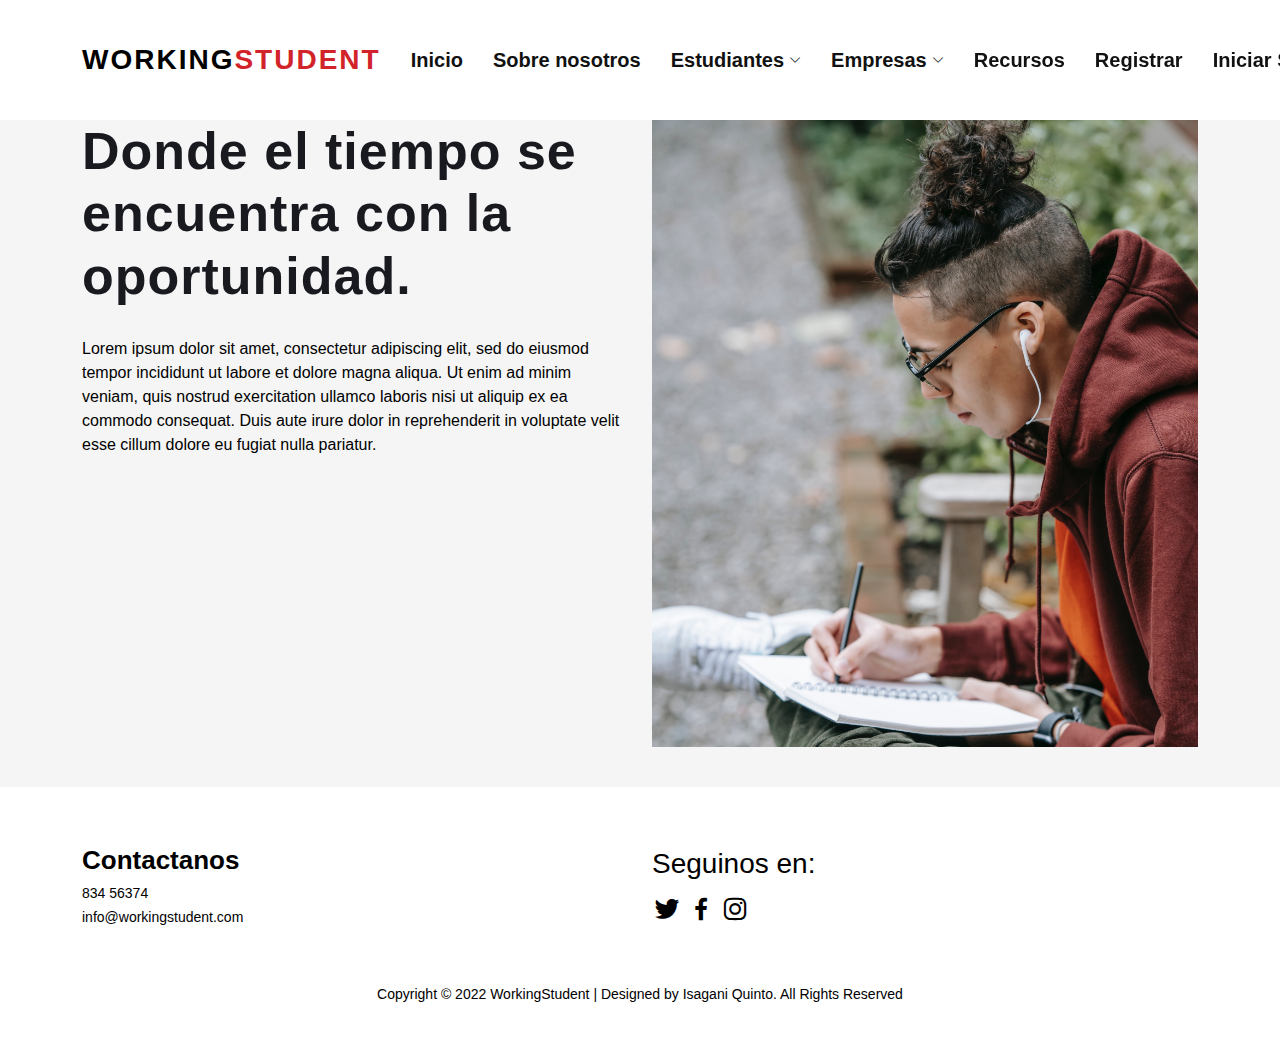
<file: index.html>
<!DOCTYPE html>
<html lang="en">

<head>
  <meta charset="utf-8">
  <meta content="width=device-width, initial-scale=1.0" name="viewport">

  <title>WorkingStudent</title>
  <meta content="" name="description">
  <meta content="" name="keywords">

  <!-- Favicons -->
  <link href="assets/img/fav.icon" rel="icon">
  <link href="assets/img/apple-touch-icon.png" rel="apple-touch-icon">

  <!-- Google Fonts -->
  <link href="https://fonts.googleapis.com/css?family=Open+Sans:300,300i,400,400i,600,600i,700,700i|Raleway:300,300i,400,400i,500,500i,600,600i,700,700i|Poppins:300,300i,400,400i,500,500i,600,600i,700,700i" rel="stylesheet">

  <!-- Vendor CSS Files -->
  <link href="assets/vendor/aos/aos.css" rel="stylesheet">
  <link href="assets/vendor/bootstrap/css/bootstrap.min.css" rel="stylesheet">
  <link href="assets/vendor/bootstrap-icons/bootstrap-icons.css" rel="stylesheet">
  <link href="assets/vendor/boxicons/css/boxicons.min.css" rel="stylesheet">
  <link href="assets/vendor/glightbox/css/glightbox.min.css" rel="stylesheet">
  <link href="assets/vendor/remixicon/remixicon.css" rel="stylesheet">
  <link href="assets/vendor/swiper/swiper-bundle.min.css" rel="stylesheet">

  <!-- Template Main CSS File -->
  <link href="assets/css/style.css" rel="stylesheet">
  <link href="assets/css/ws.css" rel="stylesheet">

  <!-- =======================================================
  * Template Name: Presento - v3.7.0
  * Template URL: https://bootstrapmade.com/presento-bootstrap-corporate-template/
  * Author: BootstrapMade.com
  * License: https://bootstrapmade.com/license/
  ======================================================== -->
</head>

<body>

  <!-- ======= Header ======= -->
  <header id="header" class="fixed-top d-flex align-items-center">
    <div class="container d-flex align-items-center">
      <h1 class="logo me-auto"><a href="index.html"><span style="color: black" class="theme-logo">WORKING</span><span class="theme-logo">STUDENT</span></a></h1>
      <!-- Uncomment below if you prefer to use an image logo -->
      <!-- <a href="index.html" class="logo me-auto"><img src="assets/img/logo.png" alt=""></a>-->

      <nav id="navbar" class="navbar order-last order-lg-0">
        <ul>
          <li><a class="nav-link" href="#hero">Inicio</a></li>
          <li><a class="nav-link" href="#about">Sobre nosotros</a></li>
          <li class="dropdown"><a href="#"><span>Estudiantes</span> <i class="bi bi-chevron-down"></i></a>
            <ul>
              <li><a href="#">Registrar como estudiante</a></li>
              <li><a href="#">Buscar trabajo temporal</a></li>
              <li><a href="#">Buscar prácticas</a></li>
            </ul>
          </li>
          <li class="dropdown"><a href="#"><span>Empresas</span> <i class="bi bi-chevron-down"></i></a>
            <ul>
              <li><a href="#">Registrar como empresa</a></li>
              <li><a href="#">Buscar estudiantes</a></li>
              <li><a href="#">Publicar trabajo temporal</a></li>
              <li><a href="#">Publicar prácticas</a></li>
            </ul>
          </li>

          <li><a class="nav-link" href="#portfolio">Recursos</a></li>
          <li><a class="nav-link" href="register.html">Registrar</a></li>
          <li><a class="nav-link" href="login.html">Iniciar Sesion</a></li>
        </ul>
        <i class="bi bi-list mobile-nav-toggle"></i>
      </nav><!-- .navbar -->
    </div>
  </header><!-- End Header -->

  <main id="main" style="background: #f5f5f5; margin-top: 80px">
    <section id="about" class="about section-bg">
      <div class="container">
        <div class="row no-gutters">
          <div class="col-md-6">
            <h1 class="slogan">
              Donde el tiempo se encuentra con la oportunidad.
            </h1>
            <p>
              Lorem ipsum dolor sit amet, consectetur adipiscing elit, sed do eiusmod tempor incididunt ut labore et dolore magna aliqua. Ut enim ad minim veniam, quis nostrud exercitation ullamco laboris nisi ut aliquip ex ea commodo consequat. Duis aute irure dolor in reprehenderit in voluptate velit esse cillum dolore eu fugiat nulla pariatur.
            </p>
          </div>
          <div class="col-md-6">
            <img src="assets/img/home.jpg" cclass="img-fluid" style="max-width: 100%">
          </div>

          
        </div>

      </div>
    </section><!-- End About Section -->

  </main>

  <!-- ======= Footer ======= -->
  <footer id="footer" style="background: white !important; color: black;">
    <div class="footer-top" style="background: white !important; color: black">
      <div class="container">
        <div class="row">
      
          <div class="col-md-6 footer-contact">
            <h3>Contactanos</h3>
            <p>
              834 56374 <br>
              info@workingstudent.com<br>
            </p>
          </div>

          <div class="col-md-6 footer-links">
            <h3>Seguinos en: </h3>
            <span class="ws-socials">
              <a href="#" class="twitter"><i class="bx bxl-twitter"></i></a>
              <a href="#" class="facebook"><i class="bx bxl-facebook"></i></a>
              <a href="#" class="instagram"><i class="bx bxl-instagram"></i></a>
            </span>
          </div>

          <div class="col-md-12 ">
             <p style="margin-top: 20px; text-align: center">Copyright © 2022 WorkingStudent | Designed by Isagani Quinto. All Rights Reserved</p>

          </div>

        </div>
      </div>
    </div>
  </div>
         

   

  </footer><!-- End Footer -->

  <a href="#" class="back-to-top d-flex align-items-center justify-content-center"><i class="bi bi-arrow-up-short"></i></a>

  <!-- Vendor JS Files -->
  <script src="assets/vendor/purecounter/purecounter.js"></script>
  <script src="assets/vendor/aos/aos.js"></script>
  <script src="assets/vendor/bootstrap/js/bootstrap.bundle.min.js"></script>
  <script src="assets/vendor/glightbox/js/glightbox.min.js"></script>
  <script src="assets/vendor/isotope-layout/isotope.pkgd.min.js"></script>
  <script src="assets/vendor/swiper/swiper-bundle.min.js"></script>
  <script src="assets/vendor/php-email-form/validate.js"></script>

  <!-- Template Main JS File -->
  <script src="assets/js/main.js"></script>

</body>

</html>
</file>
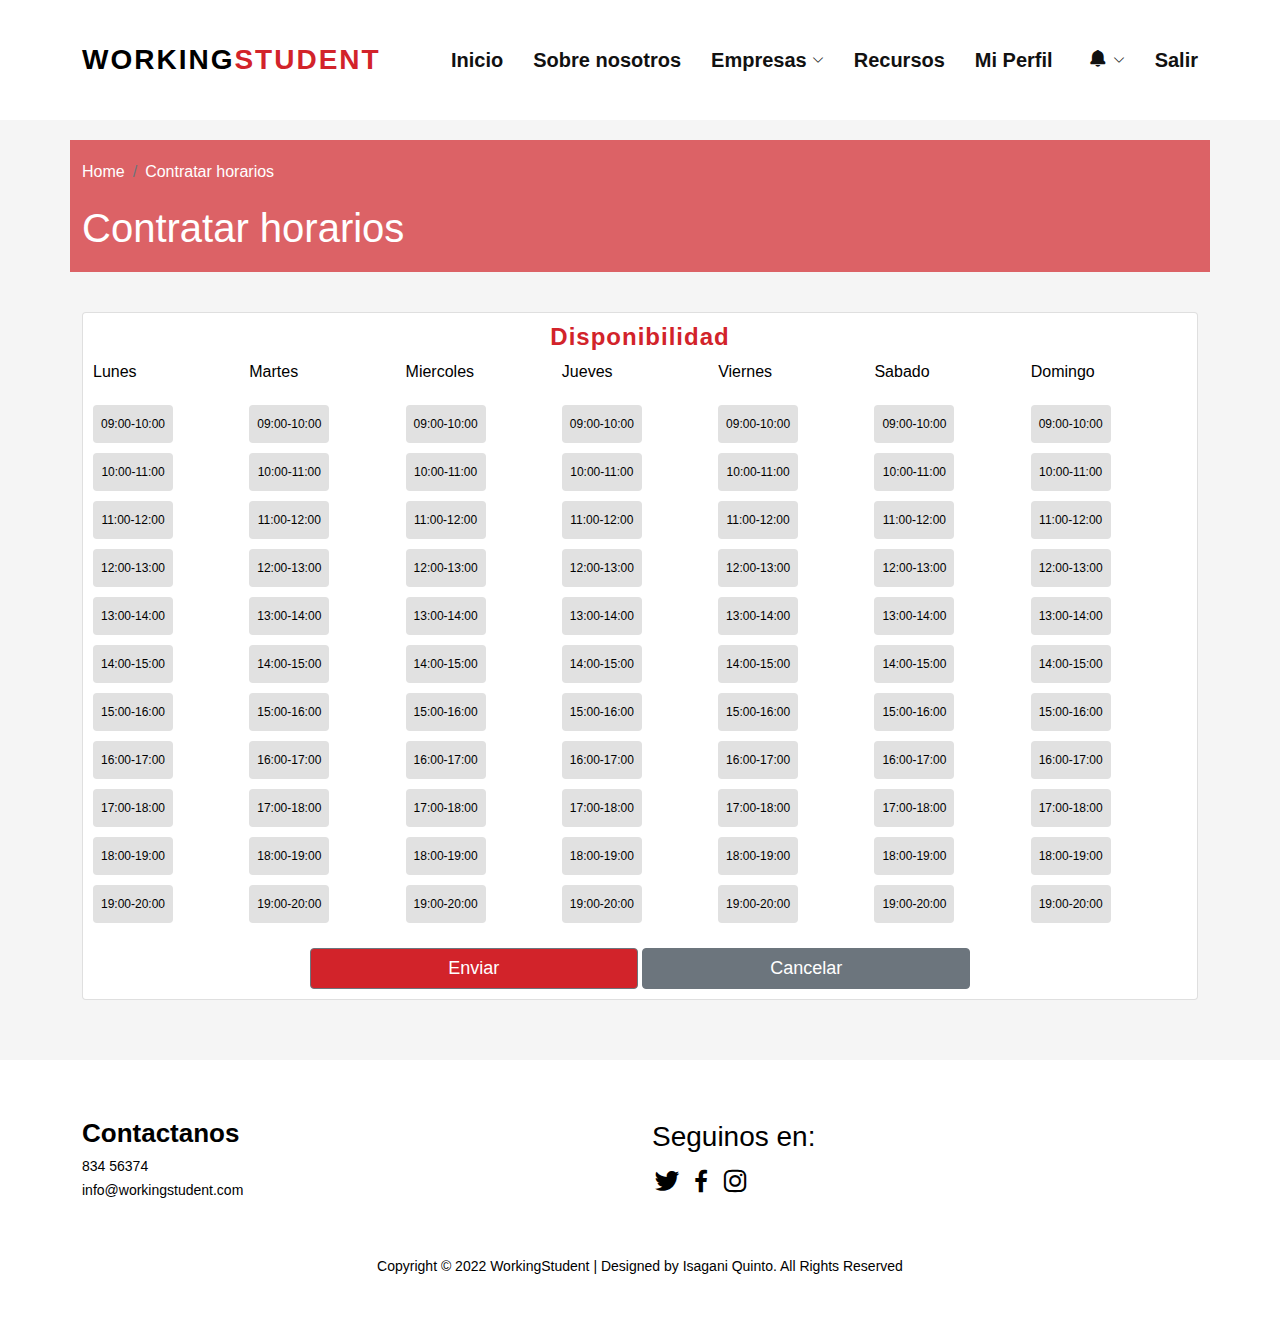
<file: e_contract_schedule.html>
<!DOCTYPE html>
<html lang="en">

<head>
  <meta charset="utf-8">
  <meta content="width=device-width, initial-scale=1.0" name="viewport">

  <title>WorkingStudent</title>
  <meta content="" name="description">
  <meta content="" name="keywords">

  <!-- Favicons -->
  <link href="assets/img/fav.icon" rel="icon">
  <link href="assets/img/apple-touch-icon.png" rel="apple-touch-icon">

  <!-- Google Fonts -->
  <link href="https://fonts.googleapis.com/css?family=Open+Sans:300,300i,400,400i,600,600i,700,700i|Raleway:300,300i,400,400i,500,500i,600,600i,700,700i|Poppins:300,300i,400,400i,500,500i,600,600i,700,700i" rel="stylesheet">

  <!-- Vendor CSS Files -->
  <link href="assets/vendor/aos/aos.css" rel="stylesheet">
  <link href="assets/vendor/bootstrap/css/bootstrap.min.css" rel="stylesheet">
  <link href="assets/vendor/bootstrap-icons/bootstrap-icons.css" rel="stylesheet">
  <link href="assets/vendor/boxicons/css/boxicons.min.css" rel="stylesheet">
  <link href="assets/vendor/glightbox/css/glightbox.min.css" rel="stylesheet">
  <link href="assets/vendor/remixicon/remixicon.css" rel="stylesheet">
  <link href="assets/vendor/swiper/swiper-bundle.min.css" rel="stylesheet">

  <!-- Template Main CSS File -->
  <link href="assets/css/style.css" rel="stylesheet">
  <link href="assets/css/ws.css" rel="stylesheet">

  <!-- =======================================================
  * Template Name: Presento - v3.7.0
  * Template URL: https://bootstrapmade.com/presento-bootstrap-corporate-template/
  * Author: BootstrapMade.com
  * License: https://bootstrapmade.com/license/
  ======================================================== -->
</head>

<body>

  <!-- ======= Header ======= -->
  <header id="header" class="fixed-top d-flex align-items-center">
    <div class="container d-flex align-items-center">
      <h1 class="logo me-auto"><a href="index.html"><span style="color: black" class="theme-logo">WORKING</span><span class="theme-logo">STUDENT</span></a></h1>
      <!-- Uncomment below if you prefer to use an image logo -->
      <!-- <a href="index.html" class="logo me-auto"><img src="assets/img/logo.png" alt=""></a>-->

      <nav id="navbar" class="navbar order-last order-lg-0">
        <ul>
          <li><a class="nav-link" href="index.html">Inicio</a></li>
          <li><a class="nav-link" href="#">Sobre nosotros</a></li>
          <li class="dropdown"><a href="#"><span>Empresas</span> <i class="bi bi-chevron-down"></i></a>
            <ul>
              <li><a href="trabajo_list.html">Buscar trabajo temporal</a></li>
              <li><a href="trabajo_list.html">Buscar prácticas</a></li>
            </ul>
          </li>
         <!-- 
          <li class="dropdown"><a href="#"><span>Empresas</span> <i class="bi bi-chevron-down"></i></a>
            <ul>
              <li><a href="#">Registrar como empresa</a></li>
              <li><a href="#">Buscar estudiantes</a></li>
              <li><a href="#">Publicar trabajo temporal</a></li>
              <li><a href="#">Publicar prácticas</a></li>
            </ul>
          </li>
         -->
          <li><a class="nav-link" href="#">Recursos</a></li>
          <li><a class="nav-link" href="s_perfil.html">Mi Perfil</a>
          </li>
          


          <li class="dropdown"><a href="#"><span>
          <i class='bx bxs-bell' style="font-size: 20px "></i>
          </span> <i class="bi bi-chevron-down"></i></a>
            <ul>
              <li><a href="notification.html"><img src="assets/img/noti.png" class="img-fliud"
                style="max-width: 180px"></li></a>
            </ul>
          </li>

          <li><a class="nav-link" href="login.html">Salir</a></li>
        </ul>
        <i class="bi bi-list mobile-nav-toggle"></i>
      </nav><!-- .navbar -->
    </div>
  </header><!-- End Header -->


  <main id="main" >
     <div class="container">
        <div class="row no-gutters">
          <div class="theme-title">
            <nav aria-label="breadcrumb">
              <ol class="breadcrumb">
                <li class="breadcrumb-item " aria-current="page">Home</li>
                 <li class="breadcrumb-item active" aria-current="page">Contratar horarios</li>

              </ol>
            </nav>

            <h1>Contratar horarios</h1>
          </div>
        </div>
    </div>  
    <section>

        <div class="container" >
          <div class="row">
              <div class="col-md-12">
                    <div class="card theme-box2">
                        <h2>Disponibilidad</h2>

                        <div class="row theme-box no-gutters ">
                          <div class="col">
                            <p>Lunes</p>
                            <span id="l0"></span>     
                          </div>
                          <div class="col">
                            <p>Martes</p>
                            <span id="l1"></span> 
                          </div>
                          <div class="col">
                            <p>Miercoles</p>
                            <span id="l2"></span> 
                          </div>
                          <div class="col">
                            <p>Jueves</p>
                            <span id="l3"></span> 
                          </div>
                          <div class="col">
                            <p>Viernes</p>
                            <span id="l4"></span> 
                          </div>
                          <div class="col">
                            <p>Sabado</p>
                            <span id="l5"></span> 
                          </div>
                          <div class="col">
                            <p>Domingo</p>
                            <span id="l6"></span> 
                          </div>
                          <div class="col-md-12">
                            <center style="margin-top: 20px">
                            <a type="button" style="background-color: #d2232a!important; width: 30%; color: white; font-size: 18px;" class="btn btn-secondary">Enviar</a>
                            <a type="button" style="width: 30%; color: white; font-size: 18px;" class="btn btn-secondary">Cancelar</a>
                          </center>
                          </div>
                        </div>
                    </div>
                  </div> 

          </div>
        </div>
    </section><!-- End About Section -->

  </main>
<script>


var s = []
var j = '<button type="button" class="btn btn-primary">09:00-10:00</button><br>'
for (var i = 10; i < 20; i++) {
  j = j + '<button type="button" class="btn btn-primary">'+i+':00-'+(i+1)+':00</button><br>'
}
document.getElementById("l1").innerHTML = j;


for (var i = 0; i < 7; i++) {
  document.getElementById("l"+i).innerHTML = j;

}

</script>
  <!-- ======= Footer ======= -->
  <footer id="footer" style="background: white !important; color: black;">
    <div class="footer-top" style="background: white !important; color: black">
      <div class="container">
        <div class="row">
      
          <div class="col-md-6 footer-contact">
            <h3>Contactanos</h3>
            <p>
              834 56374 <br>
              info@workingstudent.com<br>
            </p>
          </div>

          <div class="col-md-6 footer-links">
            <h3>Seguinos en: </h3>
            <span class="ws-socials">
              <a href="#" class="twitter"><i class="bx bxl-twitter"></i></a>
              <a href="#" class="facebook"><i class="bx bxl-facebook"></i></a>
              <a href="#" class="instagram"><i class="bx bxl-instagram"></i></a>
            </span>
          </div>

          <div class="col-md-12 ">
             <p style="margin-top: 20px; text-align: center">Copyright © 2022 WorkingStudent | Designed by Isagani Quinto. All Rights Reserved</p>

          </div>

        </div>
      </div>
    </div>
  </div>
         

   

  </footer><!-- End Footer -->

  <a href="#" class="back-to-top d-flex align-items-center justify-content-center"><i class="bi bi-arrow-up-short"></i></a>

  <!-- Vendor JS Files -->
  <script src="assets/vendor/purecounter/purecounter.js"></script>
  <script src="assets/vendor/aos/aos.js"></script>
  <script src="assets/vendor/bootstrap/js/bootstrap.bundle.min.js"></script>
  <script src="assets/vendor/glightbox/js/glightbox.min.js"></script>
  <script src="assets/vendor/isotope-layout/isotope.pkgd.min.js"></script>
  <script src="assets/vendor/swiper/swiper-bundle.min.js"></script>
  <script src="assets/vendor/php-email-form/validate.js"></script>

  <!-- Template Main JS File -->
  <script src="assets/js/main.js"></script>

</body>

</html>
</file>
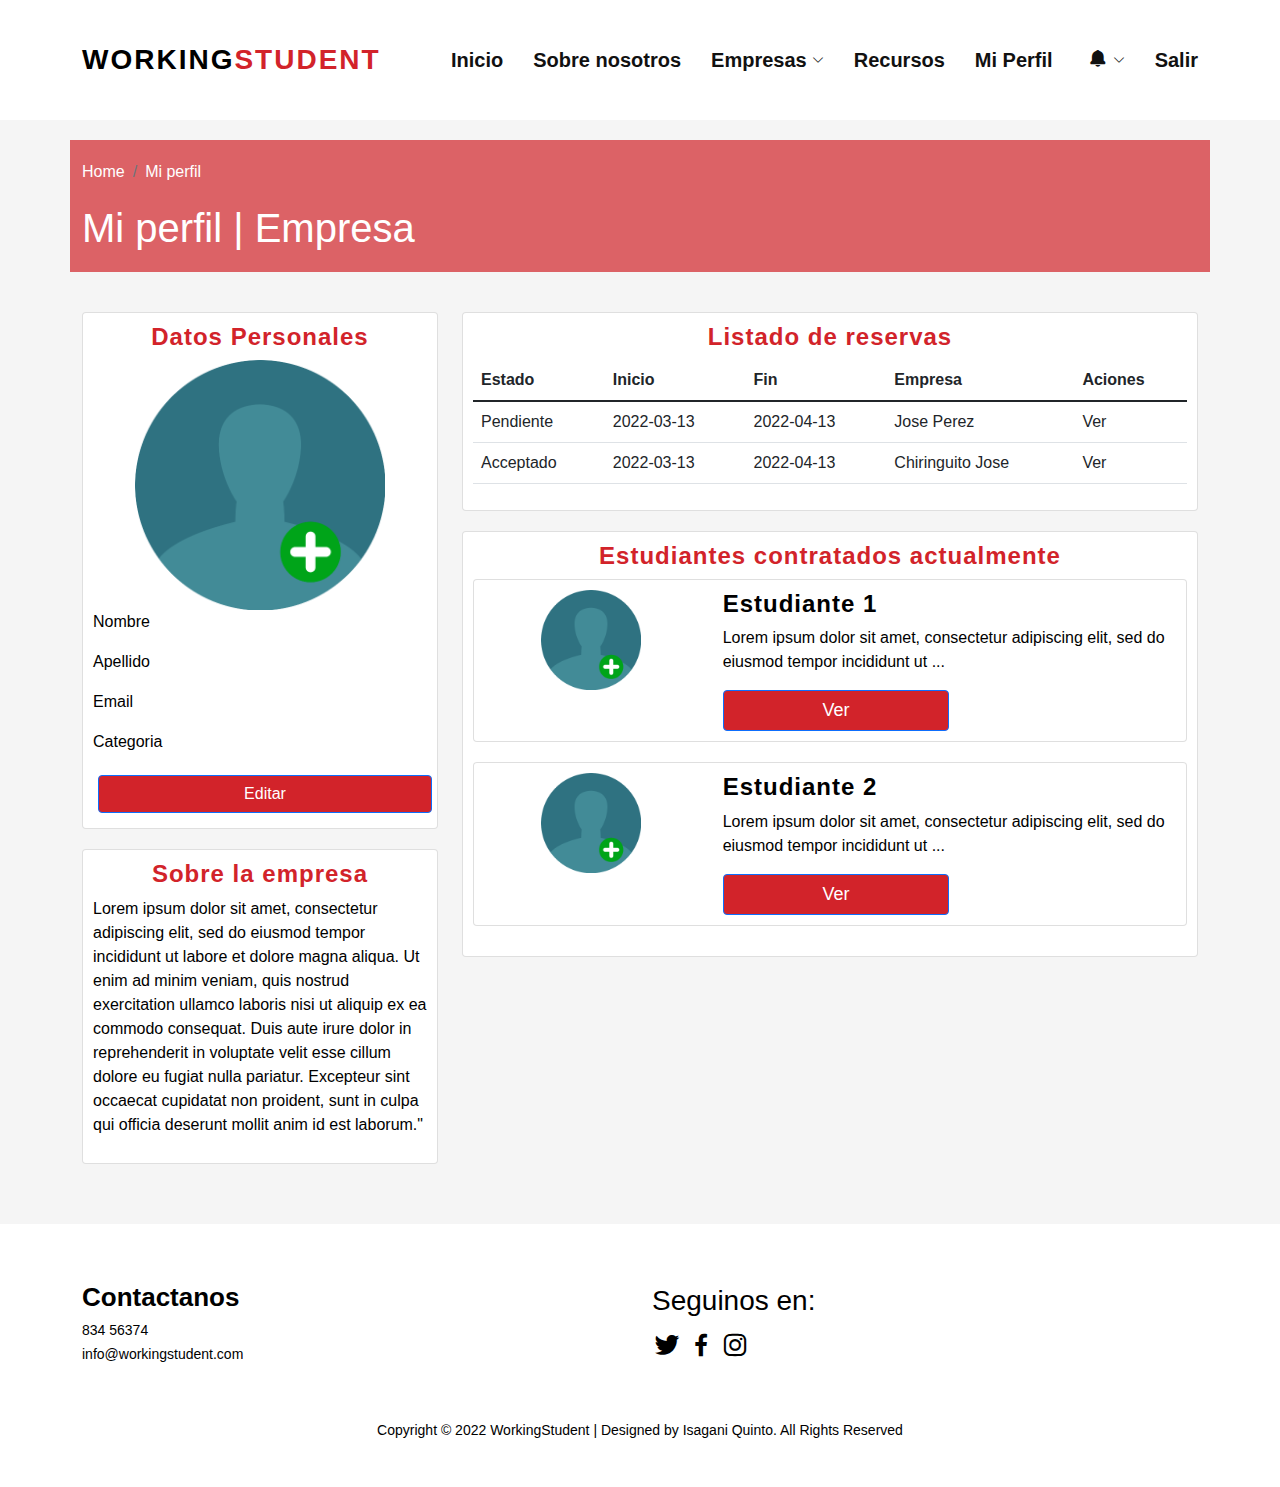
<file: e_perfil.html>
<!DOCTYPE html>
<html lang="en">

<head>
  <meta charset="utf-8">
  <meta content="width=device-width, initial-scale=1.0" name="viewport">

  <title>WorkingStudent</title>
  <meta content="" name="description">
  <meta content="" name="keywords">

  <!-- Favicons -->
  <link href="assets/img/fav.icon" rel="icon">
  <link href="assets/img/apple-touch-icon.png" rel="apple-touch-icon">

  <!-- Google Fonts -->
  <link href="https://fonts.googleapis.com/css?family=Open+Sans:300,300i,400,400i,600,600i,700,700i|Raleway:300,300i,400,400i,500,500i,600,600i,700,700i|Poppins:300,300i,400,400i,500,500i,600,600i,700,700i" rel="stylesheet">

  <!-- Vendor CSS Files -->
  <link href="assets/vendor/aos/aos.css" rel="stylesheet">
  <link href="assets/vendor/bootstrap/css/bootstrap.min.css" rel="stylesheet">
  <link href="assets/vendor/bootstrap-icons/bootstrap-icons.css" rel="stylesheet">
  <link href="assets/vendor/boxicons/css/boxicons.min.css" rel="stylesheet">
  <link href="assets/vendor/glightbox/css/glightbox.min.css" rel="stylesheet">
  <link href="assets/vendor/remixicon/remixicon.css" rel="stylesheet">
  <link href="assets/vendor/swiper/swiper-bundle.min.css" rel="stylesheet">

  <!-- Template Main CSS File -->
  <link href="assets/css/style.css" rel="stylesheet">
  <link href="assets/css/ws.css" rel="stylesheet">

  <!-- =======================================================
  * Template Name: Presento - v3.7.0
  * Template URL: https://bootstrapmade.com/presento-bootstrap-corporate-template/
  * Author: BootstrapMade.com
  * License: https://bootstrapmade.com/license/
  ======================================================== -->
</head>

<body>

  <!-- ======= Header ======= -->
  <header id="header" class="fixed-top d-flex align-items-center">
    <div class="container d-flex align-items-center">
      <h1 class="logo me-auto"><a href="index.html"><span style="color: black" class="theme-logo">WORKING</span><span class="theme-logo">STUDENT</span></a></h1>
      <!-- Uncomment below if you prefer to use an image logo -->
      <!-- <a href="index.html" class="logo me-auto"><img src="assets/img/logo.png" alt=""></a>-->

      <nav id="navbar" class="navbar order-last order-lg-0">
        <ul>
          <li><a class="nav-link" href="index.html">Inicio</a></li>
          <li><a class="nav-link" href="#">Sobre nosotros</a></li>
          <li class="dropdown"><a href="#"><span>Empresas</span> <i class="bi bi-chevron-down"></i></a>
            <ul>
              <li><a href="trabajo_list.html">Buscar trabajo temporal</a></li>
              <li><a href="trabajo_list.html">Buscar prácticas</a></li>
            </ul>
          </li>
         <!-- 
          <li class="dropdown"><a href="#"><span>Empresas</span> <i class="bi bi-chevron-down"></i></a>
            <ul>
              <li><a href="#">Registrar como empresa</a></li>
              <li><a href="#">Buscar estudiantes</a></li>
              <li><a href="#">Publicar trabajo temporal</a></li>
              <li><a href="#">Publicar prácticas</a></li>
            </ul>
          </li>
         -->
          <li><a class="nav-link" href="#">Recursos</a></li>
          <li><a class="nav-link" href="s_perfil.html">Mi Perfil</a>
          </li>
          


          <li class="dropdown"><a href="#"><span>
          <i class='bx bxs-bell' style="font-size: 20px "></i>
          </span> <i class="bi bi-chevron-down"></i></a>
            <ul>
              <li><a href="notification.html"><img src="assets/img/noti.png" class="img-fliud"
                style="max-width: 180px"></li></a>
            </ul>
          </li>

          <li><a class="nav-link" href="login.html">Salir</a></li>
        </ul>
        <i class="bi bi-list mobile-nav-toggle"></i>
      </nav><!-- .navbar -->
    </div>
  </header><!-- End Header -->


  <main id="main" >
     <div class="container">
        <div class="row no-gutters">
          <div class="theme-title">
            <nav aria-label="breadcrumb">
              <ol class="breadcrumb">
                <li class="breadcrumb-item " aria-current="page">Home</li>
                 <li class="breadcrumb-item active" aria-current="page">Mi perfil</li>

              </ol>
            </nav>

            <h1>Mi perfil | Empresa</h1>
          </div>
        </div>
    </div>  
    <section>

        <div class="container" >
          <div class="row">
              <div class="col-md-4">
                <div class="row">
                  <div class="col-md-12">
                    <div class="card theme-box">
                        <h2>Datos Personales</h2>
                        <center><img class="card-img-top" src="assets/img/add-user.png" style="max-width: 250px"></center>
                         <p>Nombre</p>
                        <p>Apellido</p>
                        <p>Email</p>
                        <p>Categoria</p>
                        <a href="s_edit.html" class="btn btn-primary theme-btn">Editar</a>                  
                  </div>
                  </div>
                  <div class="col-md-12">
                    <div class="card theme-box">
                        <h2>Sobre la empresa</h2>
                        <p>
                          Lorem ipsum dolor sit amet, consectetur adipiscing elit, sed do eiusmod tempor incididunt ut labore et dolore magna aliqua. Ut enim ad minim veniam, quis nostrud exercitation ullamco laboris nisi ut aliquip ex ea commodo consequat. Duis aute irure dolor in reprehenderit in voluptate velit esse cillum dolore eu fugiat nulla pariatur. Excepteur sint occaecat cupidatat non proident, sunt in culpa qui officia deserunt mollit anim id est laborum."
                        </p>
                    </div>
                  </div>
                
                </div>
              </div> 
              <div class="col-md-8">
                <div class="row">
                  <div class="col-md-12">
                    <div class="card theme-box">
                        <h2>Listado de reservas</h2>
                        <table class="table" style="padding: 20px;">
                            <thead>
                              <tr>
                                <th scope="col">Estado</th>
                                <th scope="col">Inicio</th>
                                <th scope="col">Fin</th>
                                <th scope="col">Empresa</th>
                                <th scope="col">Aciones</th>
                              </tr>
                            </thead>
                            <tbody>
                              <tr>
                                <td>Pendiente</td>
                                <td>2022-03-13 </td>
                                <td>2022-04-13</td>
                                <td>Jose Perez</td>
                                <td>Ver</td>
                              </tr>
                              <tr>
                                <td>Acceptado</td>
                                <td>2022-03-13 </td>
                                <td>2022-04-13</td>
                                <td>Chiringuito Jose</td>
                                <td>Ver</td>
                              </tr>
                            </tbody>
                          </table>

                    </div>
                  </div>

                  <div class="col-md-12">
                    <div class="card theme-box">
                        <h2>Estudiantes contratados actualmente</h2>
                         <div class="card theme-box">
                  <div class="row">
                    <div class="col-md-4">
                      <center><img class="card-img-top" src="assets/img/add-user.png" style="max-width: 100px"></center>
                    </div>
                    <div class="col-md-8">
                      <h2 style="color: black !important; text-align: left !important;">Estudiante 1</h2>
                      <p>
                        Lorem ipsum dolor sit amet, consectetur adipiscing elit, sed do eiusmod tempor incididunt ut ...
                      </p>
                      <button type="button" style="background-color: #d2232a!important; width: 50%; color: white; font-size: 18px;" class="btn btn-primary">Ver</button> 
                    </div>
                  </div>
                </div>

                <div class="card theme-box">
                  <div class="row">
                    <div class="col-md-4">
                      <center><img class="card-img-top" src="assets/img/add-user.png" style="max-width: 100px"></center>
                    </div>
                    <div class="col-md-8">
                      <h2 style="color: black !important; text-align: left !important;">Estudiante 2</h2>
                      <p>
                        Lorem ipsum dolor sit amet, consectetur adipiscing elit, sed do eiusmod tempor incididunt ut ...
                      </p>
                      <button type="button" style="background-color: #d2232a!important; width: 50%; color: white; font-size: 18px;" class="btn btn-primary">Ver</button> 
                    </div>
                  </div>
                </div>

                    </div>
                  </div>
                </div>
                
              </div> 
          </div>
        </div>
    </section><!-- End About Section -->

  </main>

  <!-- ======= Footer ======= -->
  <footer id="footer" style="background: white !important; color: black;">
    <div class="footer-top" style="background: white !important; color: black">
      <div class="container">
        <div class="row">
      
          <div class="col-md-6 footer-contact">
            <h3>Contactanos</h3>
            <p>
              834 56374 <br>
              info@workingstudent.com<br>
            </p>
          </div>

          <div class="col-md-6 footer-links">
            <h3>Seguinos en: </h3>
            <span class="ws-socials">
              <a href="#" class="twitter"><i class="bx bxl-twitter"></i></a>
              <a href="#" class="facebook"><i class="bx bxl-facebook"></i></a>
              <a href="#" class="instagram"><i class="bx bxl-instagram"></i></a>
            </span>
          </div>

          <div class="col-md-12 ">
             <p style="margin-top: 20px; text-align: center">Copyright © 2022 WorkingStudent | Designed by Isagani Quinto. All Rights Reserved</p>

          </div>

        </div>
      </div>
    </div>
  </div>
         

   

  </footer><!-- End Footer -->

  <a href="#" class="back-to-top d-flex align-items-center justify-content-center"><i class="bi bi-arrow-up-short"></i></a>

  <!-- Vendor JS Files -->
  <script src="assets/vendor/purecounter/purecounter.js"></script>
  <script src="assets/vendor/aos/aos.js"></script>
  <script src="assets/vendor/bootstrap/js/bootstrap.bundle.min.js"></script>
  <script src="assets/vendor/glightbox/js/glightbox.min.js"></script>
  <script src="assets/vendor/isotope-layout/isotope.pkgd.min.js"></script>
  <script src="assets/vendor/swiper/swiper-bundle.min.js"></script>
  <script src="assets/vendor/php-email-form/validate.js"></script>

  <!-- Template Main JS File -->
  <script src="assets/js/main.js"></script>

</body>

</html>
</file>
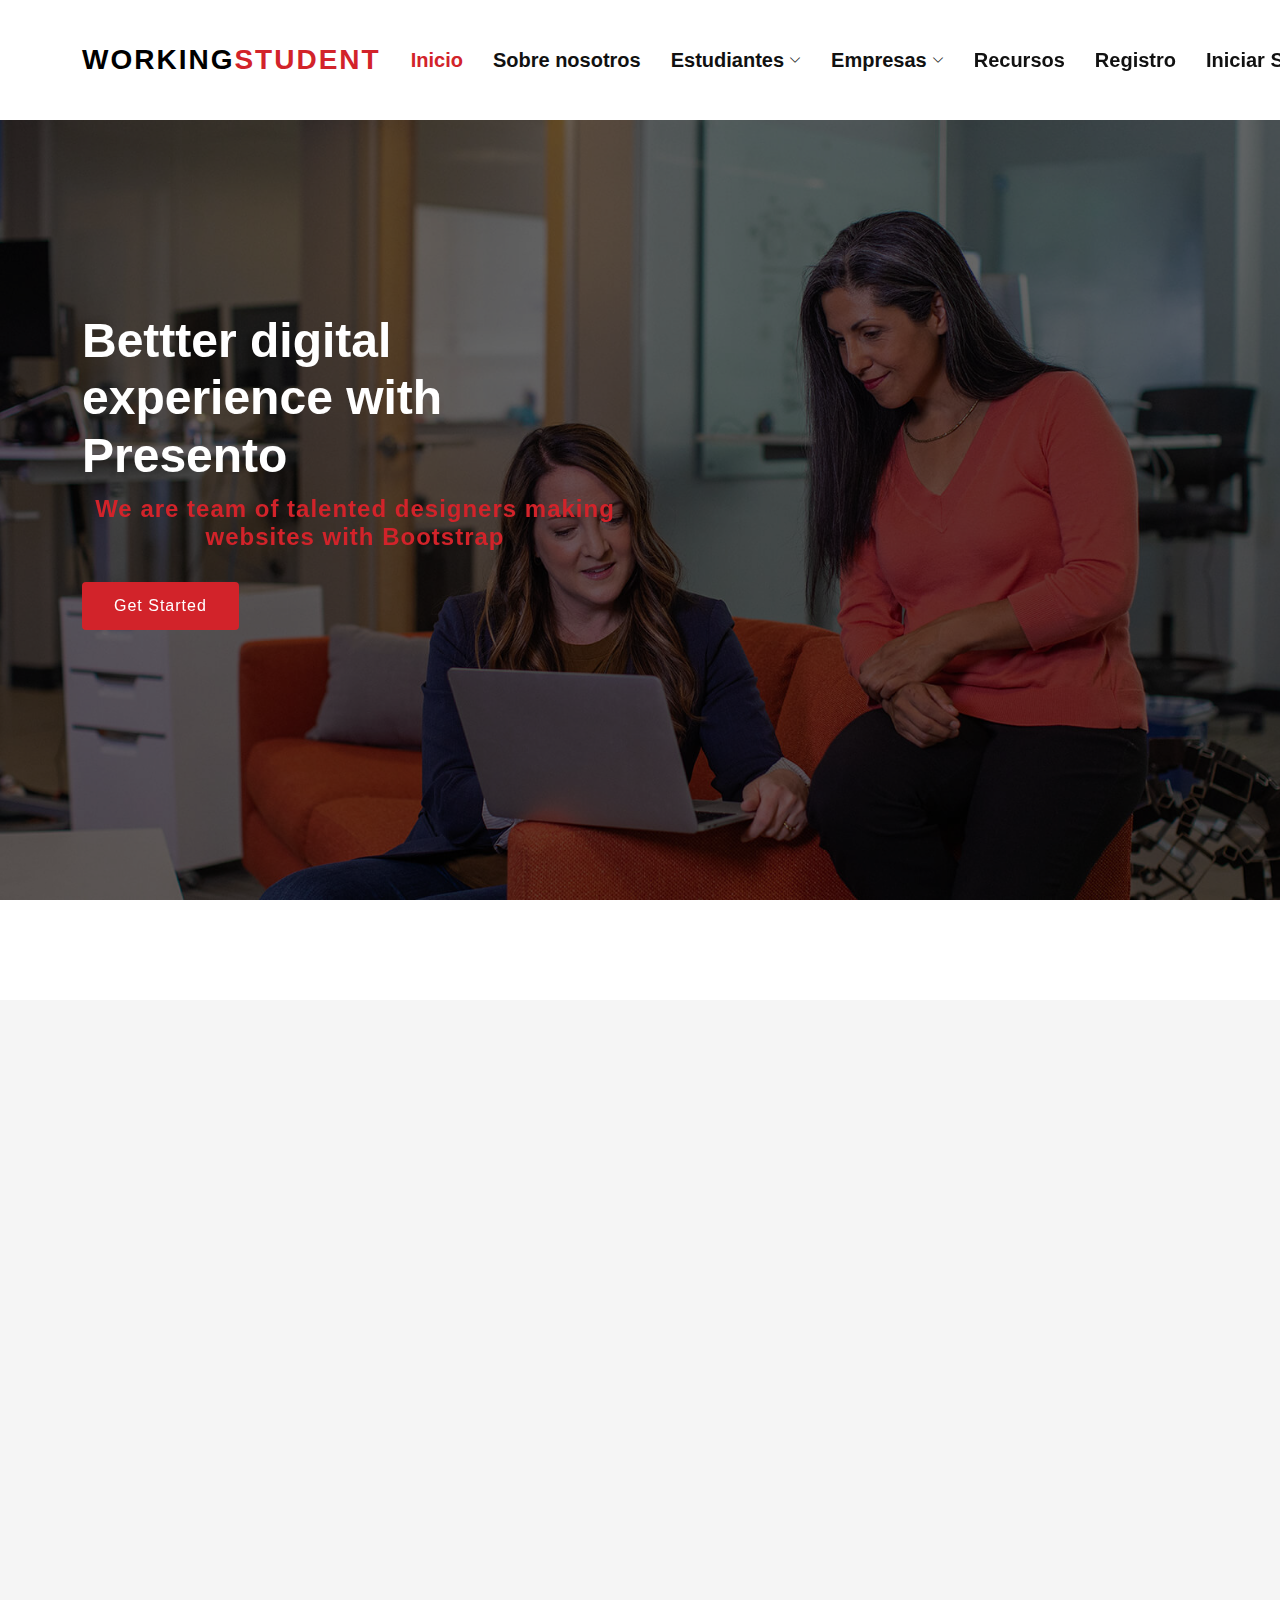
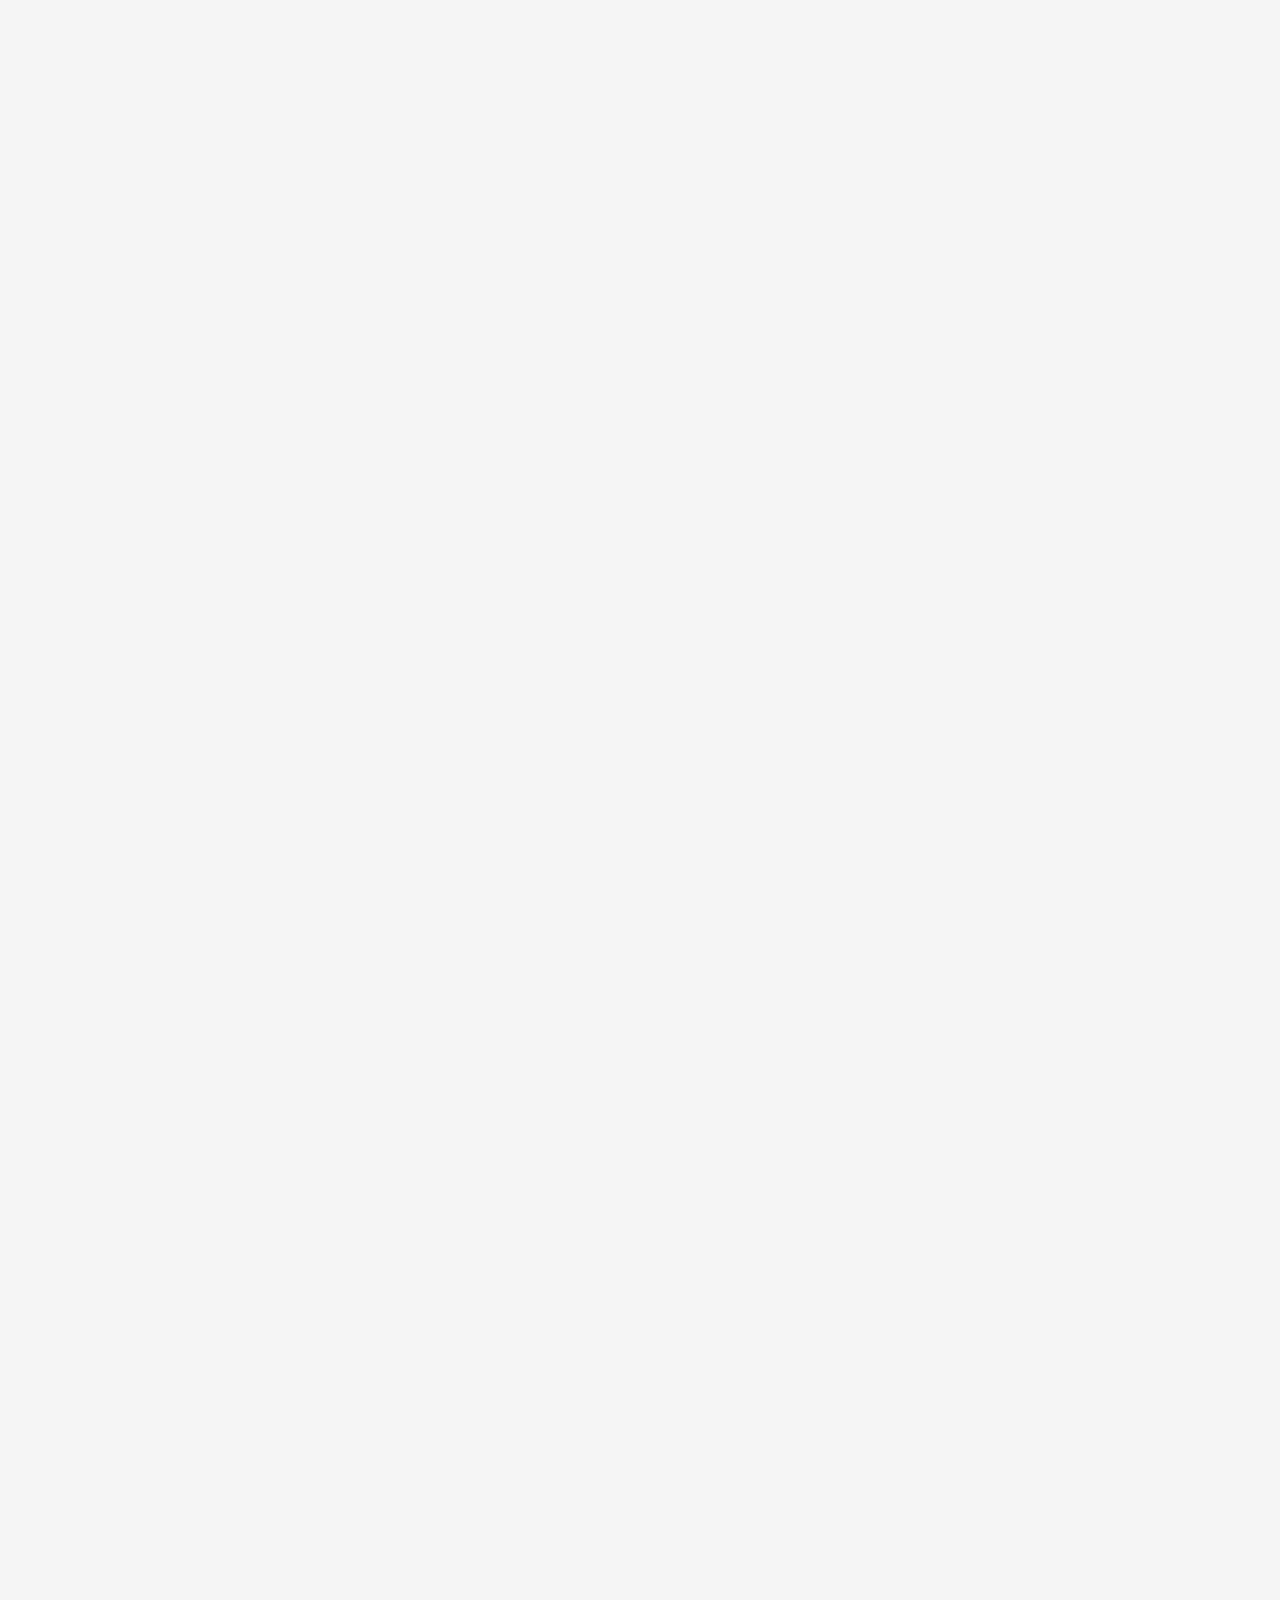
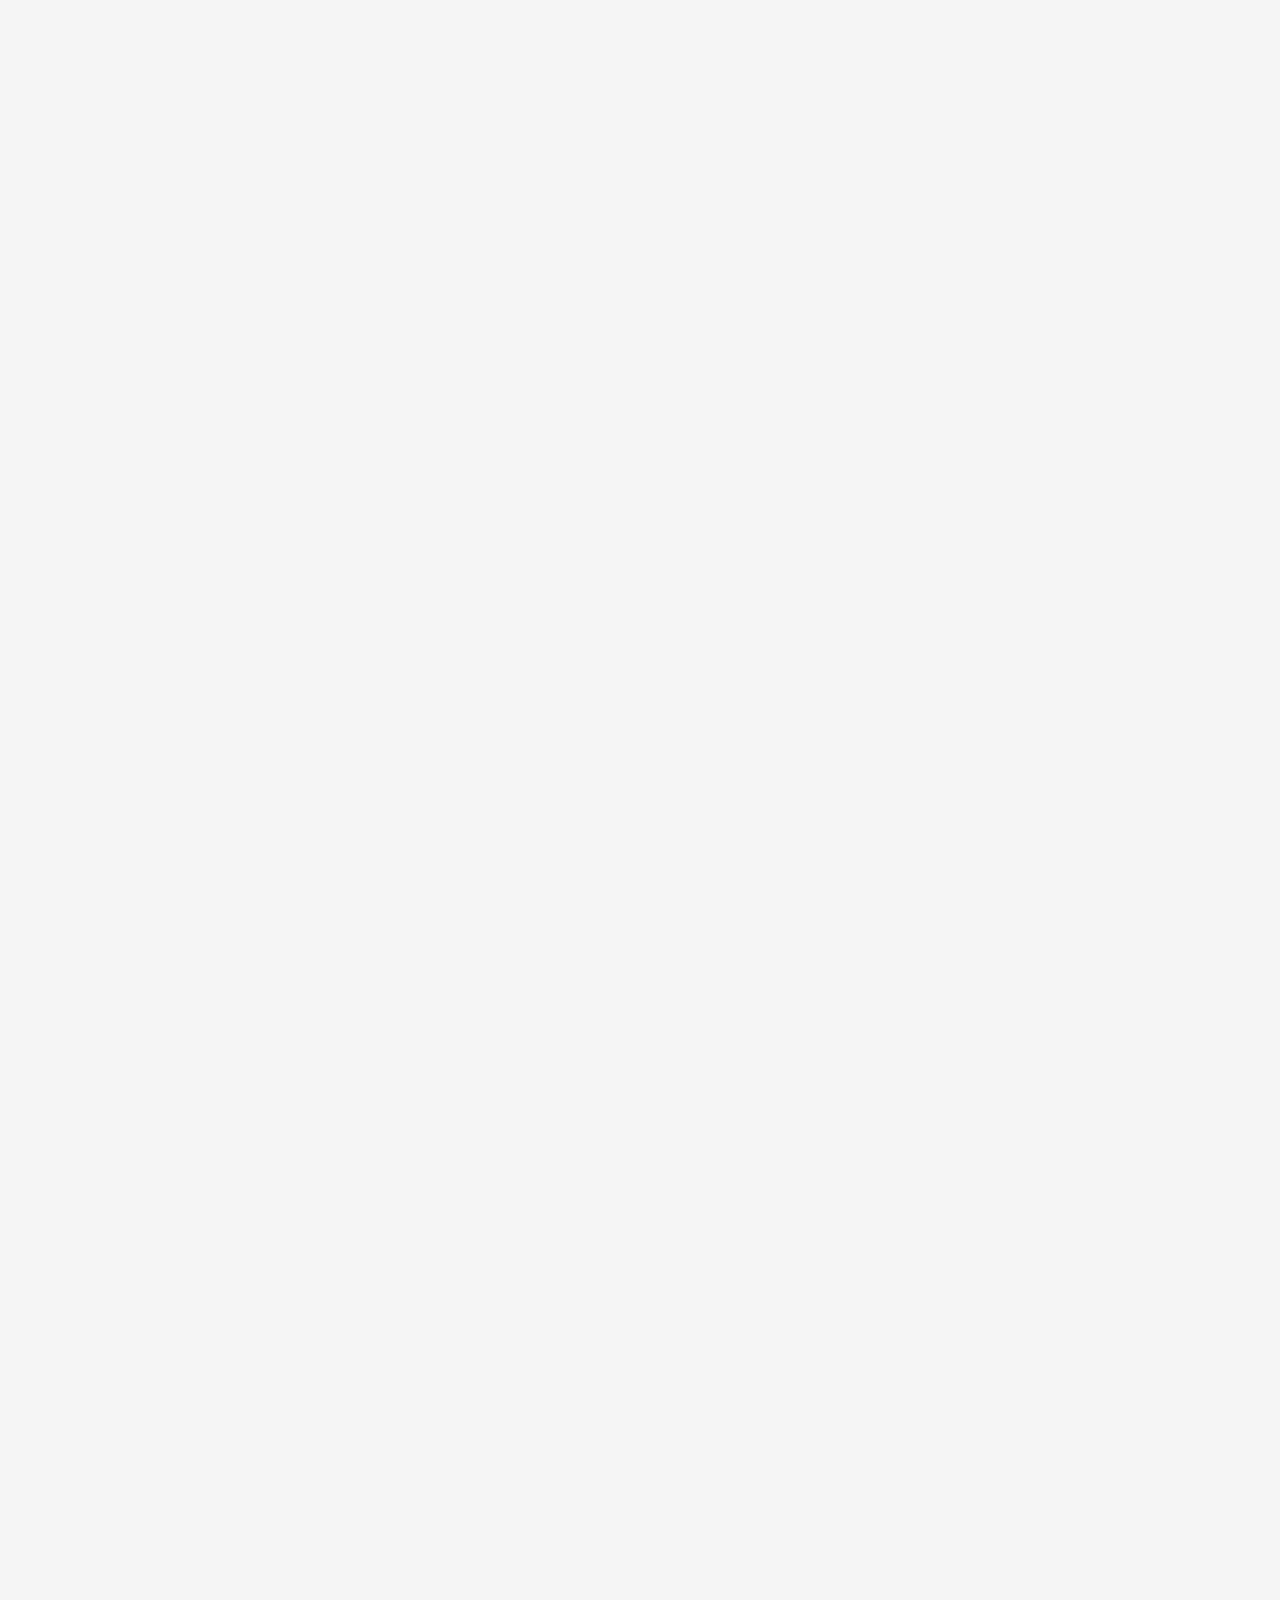
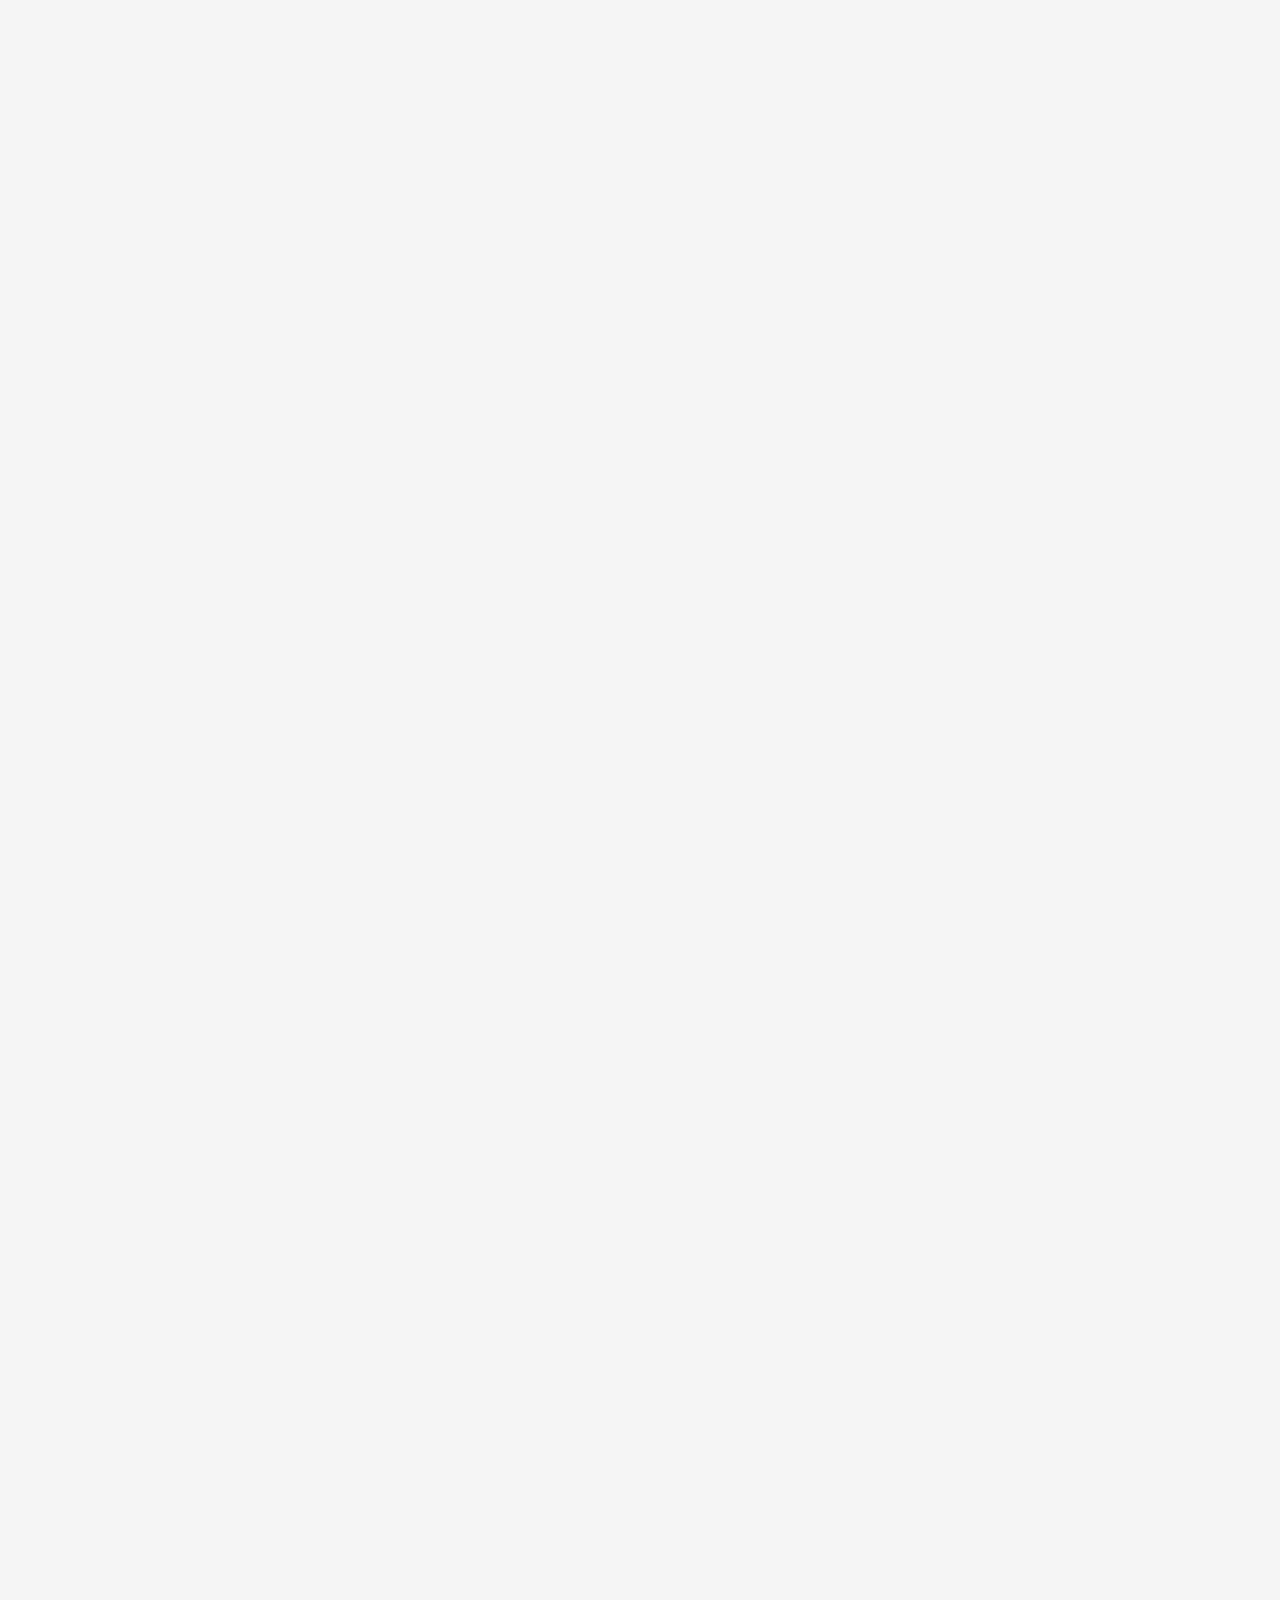
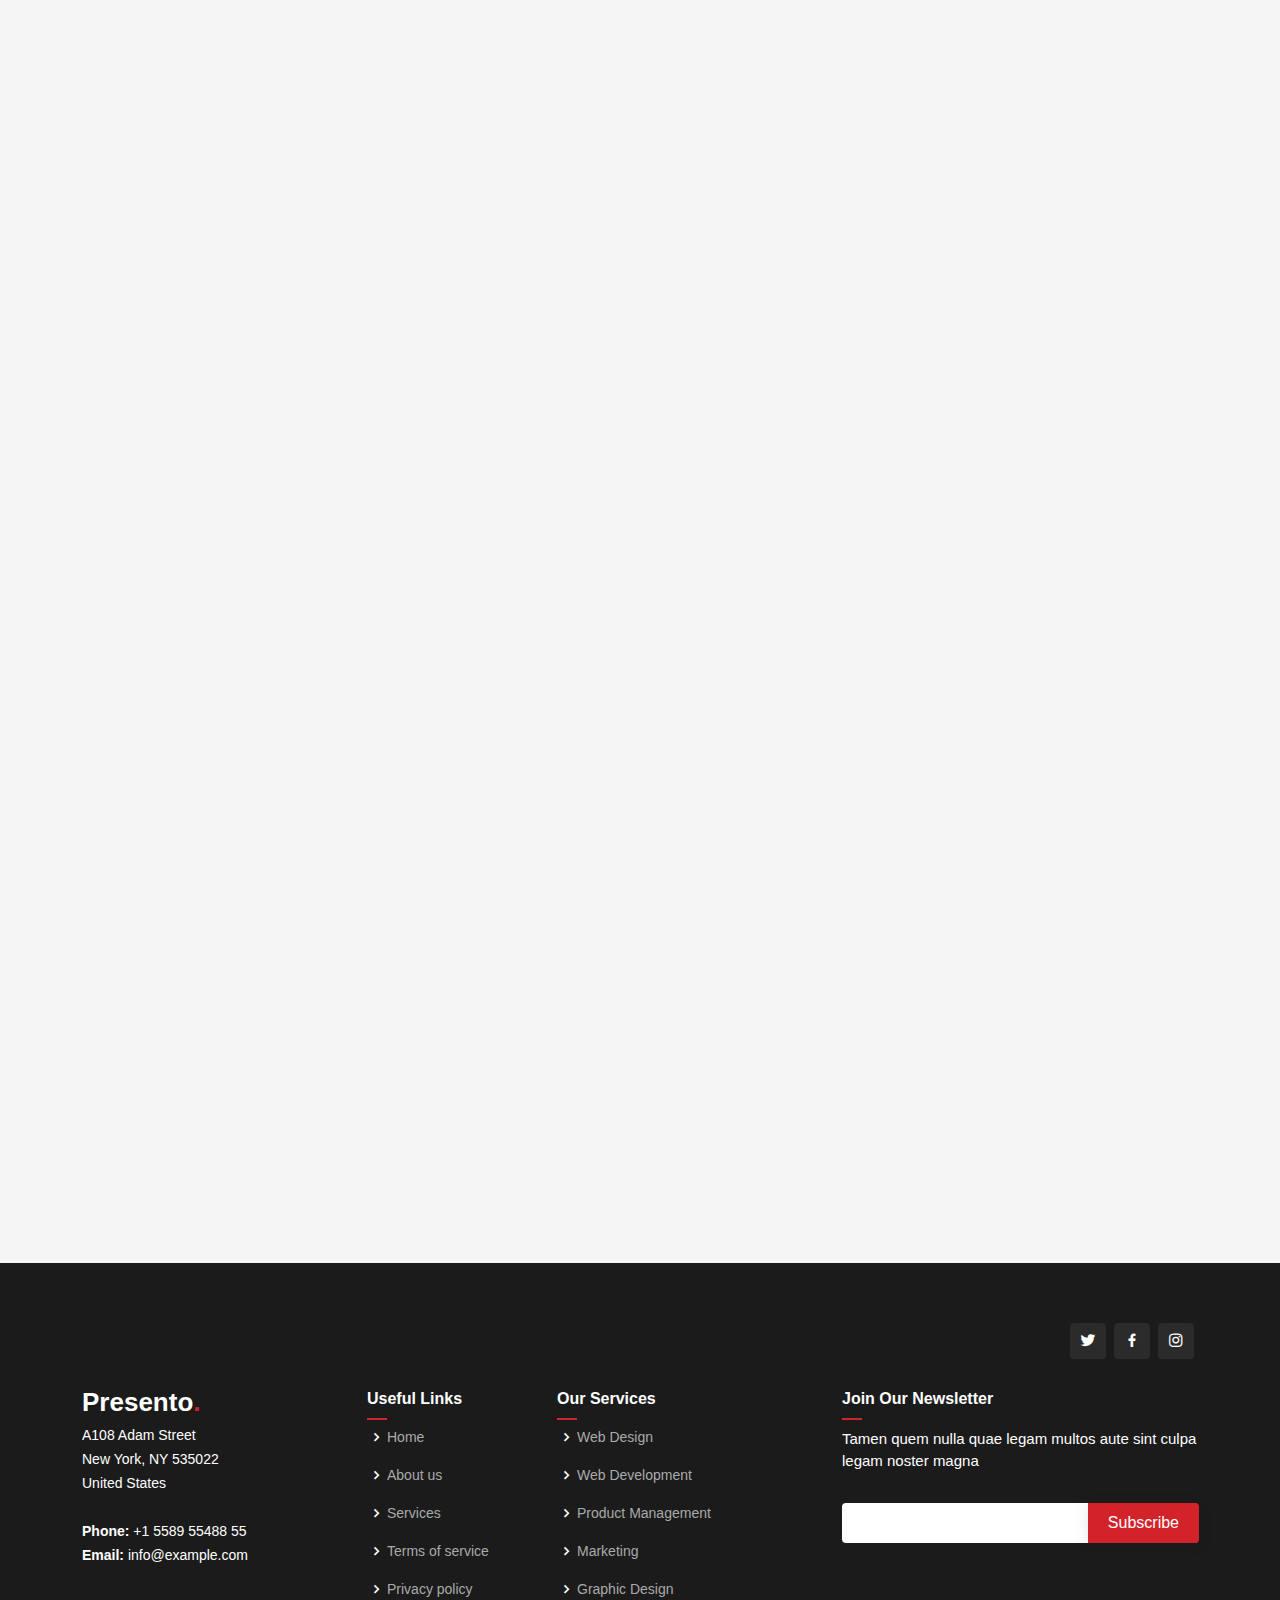
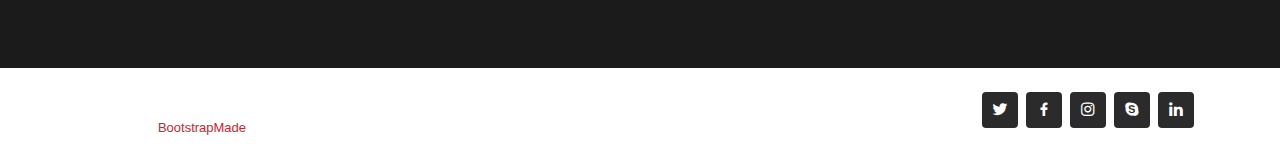
<file: index copy.html>
<!DOCTYPE html>
<html lang="en">

<head>
  <meta charset="utf-8">
  <meta content="width=device-width, initial-scale=1.0" name="viewport">

  <title>Presento Bootstrap Template - Index</title>
  <meta content="" name="description">
  <meta content="" name="keywords">

  <!-- Favicons -->
  <link href="assets/img/fav.icon" rel="icon">
  <link href="assets/img/apple-touch-icon.png" rel="apple-touch-icon">

  <!-- Google Fonts -->
  <link href="https://fonts.googleapis.com/css?family=Open+Sans:300,300i,400,400i,600,600i,700,700i|Raleway:300,300i,400,400i,500,500i,600,600i,700,700i|Poppins:300,300i,400,400i,500,500i,600,600i,700,700i" rel="stylesheet">

  <!-- Vendor CSS Files -->
  <link href="assets/vendor/aos/aos.css" rel="stylesheet">
  <link href="assets/vendor/bootstrap/css/bootstrap.min.css" rel="stylesheet">
  <link href="assets/vendor/bootstrap-icons/bootstrap-icons.css" rel="stylesheet">
  <link href="assets/vendor/boxicons/css/boxicons.min.css" rel="stylesheet">
  <link href="assets/vendor/glightbox/css/glightbox.min.css" rel="stylesheet">
  <link href="assets/vendor/remixicon/remixicon.css" rel="stylesheet">
  <link href="assets/vendor/swiper/swiper-bundle.min.css" rel="stylesheet">

  <!-- Template Main CSS File -->
  <link href="assets/css/style.css" rel="stylesheet">
  <link href="assets/css/ws.css" rel="stylesheet">

  <!-- =======================================================
  * Template Name: Presento - v3.7.0
  * Template URL: https://bootstrapmade.com/presento-bootstrap-corporate-template/
  * Author: BootstrapMade.com
  * License: https://bootstrapmade.com/license/
  ======================================================== -->
</head>

<body>

  <!-- ======= Header ======= -->
  <header id="header" class="fixed-top d-flex align-items-center">
    <div class="container d-flex align-items-center">
      <h1 class="logo me-auto"><a href="index.html"><span style="color: black" class="theme-logo">WORKING</span><span class="theme-logo">STUDENT</span></a></h1>
      <!-- Uncomment below if you prefer to use an image logo -->
      <!-- <a href="index.html" class="logo me-auto"><img src="assets/img/logo.png" alt=""></a>-->

      <nav id="navbar" class="navbar order-last order-lg-0">
        <ul>
          <li><a class="nav-link active" href="#hero">Inicio</a></li>
          <li><a class="nav-link" href="#about">Sobre nosotros</a></li>
          <li class="dropdown"><a href="#"><span>Estudiantes</span> <i class="bi bi-chevron-down"></i></a>
            <ul>
              <li><a href="#">Drop Down 1</a></li>
              <li class="dropdown"><a href="#"><span>Deep Drop Down</span> <i class="bi bi-chevron-right"></i></a>
                <ul>
                  <li><a href="#">Deep Drop Down 1</a></li>
                  <li><a href="#">Deep Drop Down 2</a></li>
                  <li><a href="#">Deep Drop Down 3</a></li>
                  <li><a href="#">Deep Drop Down 4</a></li>
                  <li><a href="#">Deep Drop Down 5</a></li>
                </ul>
              </li>
              <li><a href="#">Drop Down 2</a></li>
              <li><a href="#">Drop Down 3</a></li>
              <li><a href="#">Drop Down 4</a></li>
            </ul>
          </li>
          <li class="dropdown"><a href="#"><span>Empresas</span> <i class="bi bi-chevron-down"></i></a>
            <ul>
              <li><a href="#">Drop Down 1</a></li>
              <li class="dropdown"><a href="#"><span>Deep Drop Down</span> <i class="bi bi-chevron-right"></i></a>
                <ul>
                  <li><a href="#">Deep Drop Down 1</a></li>
                  <li><a href="#">Deep Drop Down 2</a></li>
                  <li><a href="#">Deep Drop Down 3</a></li>
                  <li><a href="#">Deep Drop Down 4</a></li>
                  <li><a href="#">Deep Drop Down 5</a></li>
                </ul>
              </li>
              <li><a href="#">Drop Down 2</a></li>
              <li><a href="#">Drop Down 3</a></li>
              <li><a href="#">Drop Down 4</a></li>
            </ul>
          </li>

          <li><a class="nav-link" href="#portfolio">Recursos</a></li>
          <li><a class="nav-link" href="#portfolio">Registro</a></li>
          <li><a class="nav-link" href="#portfolio">Iniciar Sesion</a></li>
        </ul>
        <i class="bi bi-list mobile-nav-toggle"></i>
      </nav><!-- .navbar -->
    </div>
  </header><!-- End Header -->

  <!-- ======= Hero Section ======= -->
  <section id="hero" class="d-flex align-items-center">

    <div class="container" data-aos="zoom-out" data-aos-delay="100">
      <div class="row">
        <div class="col-xl-6">
          <h1>Bettter digital experience with Presento</h1>
          <h2>We are team of talented designers making websites with Bootstrap</h2>
          <a href="#about" class="btn-get-started scrollto">Get Started</a>
        </div>
      </div>
    </div>

  </section><!-- End Hero -->

  <main id="main">

    <!-- ======= Clients Section ======= -->
    <section id="clients" class="clients">
      <div class="container" data-aos="zoom-in">

        <div class="clients-slider swiper">
          <div class="swiper-wrapper align-items-center">
            <div class="swiper-slide"><img src="assets/img/clients/client-1.png" class="img-fluid" alt=""></div>
            <div class="swiper-slide"><img src="assets/img/clients/client-2.png" class="img-fluid" alt=""></div>
            <div class="swiper-slide"><img src="assets/img/clients/client-3.png" class="img-fluid" alt=""></div>
            <div class="swiper-slide"><img src="assets/img/clients/client-4.png" class="img-fluid" alt=""></div>
            <div class="swiper-slide"><img src="assets/img/clients/client-5.png" class="img-fluid" alt=""></div>
            <div class="swiper-slide"><img src="assets/img/clients/client-6.png" class="img-fluid" alt=""></div>
            <div class="swiper-slide"><img src="assets/img/clients/client-7.png" class="img-fluid" alt=""></div>
            <div class="swiper-slide"><img src="assets/img/clients/client-8.png" class="img-fluid" alt=""></div>
          </div>
          <div class="swiper-pagination"></div>
        </div>

      </div>
    </section><!-- End Clients Section -->

    <!-- ======= About Section ======= -->
    <section id="about" class="about section-bg">
      <div class="container" data-aos="fade-up">

        <div class="row no-gutters">
          <div class="content col-xl-5 d-flex align-items-stretch">
            <div class="content">
              <h3>Voluptatem dignissimos provident quasi</h3>
              <p>
                Lorem ipsum dolor sit amet, consectetur adipiscing elit, sed do eiusmod tempor incididunt ut labore et dolore magna aliqua. Duis aute irure dolor in reprehenderit
              </p>
              <a href="#" class="about-btn"><span>About us</span> <i class="bx bx-chevron-right"></i></a>
            </div>
          </div>
          <div class="col-xl-7 d-flex align-items-stretch">
            <div class="icon-boxes d-flex flex-column justify-content-center">
              <div class="row">
                <div class="col-md-6 icon-box" data-aos="fade-up" data-aos-delay="100">
                  <i class="bx bx-receipt"></i>
                  <h4>Corporis voluptates sit</h4>
                  <p>Consequuntur sunt aut quasi enim aliquam quae harum pariatur laboris nisi ut aliquip</p>
                </div>
                <div class="col-md-6 icon-box" data-aos="fade-up" data-aos-delay="200">
                  <i class="bx bx-cube-alt"></i>
                  <h4>Ullamco laboris nisi</h4>
                  <p>Excepteur sint occaecat cupidatat non proident, sunt in culpa qui officia deserunt</p>
                </div>
                <div class="col-md-6 icon-box" data-aos="fade-up" data-aos-delay="300">
                  <i class="bx bx-images"></i>
                  <h4>Labore consequatur</h4>
                  <p>Aut suscipit aut cum nemo deleniti aut omnis. Doloribus ut maiores omnis facere</p>
                </div>
                <div class="col-md-6 icon-box" data-aos="fade-up" data-aos-delay="400">
                  <i class="bx bx-shield"></i>
                  <h4>Beatae veritatis</h4>
                  <p>Expedita veritatis consequuntur nihil tempore laudantium vitae denat pacta</p>
                </div>
              </div>
            </div><!-- End .content-->
          </div>
        </div>

      </div>
    </section><!-- End About Section -->

    <!-- ======= Counts Section ======= -->
    <section id="counts" class="counts">
      <div class="container" data-aos="fade-up">

        <div class="row">

          <div class="col-lg-3 col-md-6">
            <div class="count-box">
              <i class="bi bi-emoji-smile"></i>
              <span data-purecounter-start="0" data-purecounter-end="232" data-purecounter-duration="1" class="purecounter"></span>
              <p>Happy Clients</p>
            </div>
          </div>

          <div class="col-lg-3 col-md-6 mt-5 mt-md-0">
            <div class="count-box">
              <i class="bi bi-journal-richtext"></i>
              <span data-purecounter-start="0" data-purecounter-end="521" data-purecounter-duration="1" class="purecounter"></span>
              <p>Projects</p>
            </div>
          </div>

          <div class="col-lg-3 col-md-6 mt-5 mt-lg-0">
            <div class="count-box">
              <i class="bi bi-headset"></i>
              <span data-purecounter-start="0" data-purecounter-end="1463" data-purecounter-duration="1" class="purecounter"></span>
              <p>Hours Of Support</p>
            </div>
          </div>

          <div class="col-lg-3 col-md-6 mt-5 mt-lg-0">
            <div class="count-box">
              <i class="bi bi-people"></i>
              <span data-purecounter-start="0" data-purecounter-end="15" data-purecounter-duration="1" class="purecounter"></span>
              <p>Hard Workers</p>
            </div>
          </div>

        </div>

      </div>
    </section><!-- End Counts Section -->

    <!-- ======= Tabs Section ======= -->
    <section id="tabs" class="tabs">
      <div class="container" data-aos="fade-up">

        <ul class="nav nav-tabs row d-flex">
          <li class="nav-item col-3">
            <a class="nav-link active show" data-bs-toggle="tab" data-bs-target="#tab-1">
              <i class="ri-gps-line"></i>
              <h4 class="d-none d-lg-block">Modi sit est dela pireda nest</h4>
            </a>
          </li>
          <li class="nav-item col-3">
            <a class="nav-link" data-bs-toggle="tab" data-bs-target="#tab-2">
              <i class="ri-body-scan-line"></i>
              <h4 class="d-none d-lg-block">Unde praesenti mara setra le</h4>
            </a>
          </li>
          <li class="nav-item col-3">
            <a class="nav-link" data-bs-toggle="tab" data-bs-target="#tab-3">
              <i class="ri-sun-line"></i>
              <h4 class="d-none d-lg-block">Pariatur explica nitro dela</h4>
            </a>
          </li>
          <li class="nav-item col-3">
            <a class="nav-link" data-bs-toggle="tab" data-bs-target="#tab-4">
              <i class="ri-store-line"></i>
              <h4 class="d-none d-lg-block">Nostrum qui dile node</h4>
            </a>
          </li>
        </ul>

        <div class="tab-content">
          <div class="tab-pane active show" id="tab-1">
            <div class="row">
              <div class="col-lg-6 order-2 order-lg-1 mt-3 mt-lg-0" data-aos="fade-up" data-aos-delay="100">
                <h3>Voluptatem dignissimos provident quasi corporis voluptates sit assumenda.</h3>
                <p class="fst-italic">
                  Lorem ipsum dolor sit amet, consectetur adipiscing elit, sed do eiusmod tempor incididunt ut labore et dolore
                  magna aliqua.
                </p>
                <ul>
                  <li><i class="ri-check-double-line"></i> Ullamco laboris nisi ut aliquip ex ea commodo consequat.</li>
                  <li><i class="ri-check-double-line"></i> Duis aute irure dolor in reprehenderit in voluptate velit.</li>
                  <li><i class="ri-check-double-line"></i> Ullamco laboris nisi ut aliquip ex ea commodo consequat. Duis aute irure dolor in reprehenderit in voluptate trideta storacalaperda mastiro dolore eu fugiat nulla pariatur.</li>
                </ul>
                <p>
                  Ullamco laboris nisi ut aliquip ex ea commodo consequat. Duis aute irure dolor in reprehenderit in voluptate
                  velit esse cillum dolore eu fugiat nulla pariatur. Excepteur sint occaecat cupidatat non proident, sunt in
                  culpa qui officia deserunt mollit anim id est laborum
                </p>
              </div>
              <div class="col-lg-6 order-1 order-lg-2 text-center" data-aos="fade-up" data-aos-delay="200">
                <img src="assets/img/tabs-1.jpg" alt="" class="img-fluid">
              </div>
            </div>
          </div>
          <div class="tab-pane" id="tab-2">
            <div class="row">
              <div class="col-lg-6 order-2 order-lg-1 mt-3 mt-lg-0">
                <h3>Neque exercitationem debitis soluta quos debitis quo mollitia officia est</h3>
                <p>
                  Ullamco laboris nisi ut aliquip ex ea commodo consequat. Duis aute irure dolor in reprehenderit in voluptate
                  velit esse cillum dolore eu fugiat nulla pariatur. Excepteur sint occaecat cupidatat non proident, sunt in
                  culpa qui officia deserunt mollit anim id est laborum
                </p>
                <p class="fst-italic">
                  Lorem ipsum dolor sit amet, consectetur adipiscing elit, sed do eiusmod tempor incididunt ut labore et dolore
                  magna aliqua.
                </p>
                <ul>
                  <li><i class="ri-check-double-line"></i> Ullamco laboris nisi ut aliquip ex ea commodo consequat.</li>
                  <li><i class="ri-check-double-line"></i> Duis aute irure dolor in reprehenderit in voluptate velit.</li>
                  <li><i class="ri-check-double-line"></i> Provident mollitia neque rerum asperiores dolores quos qui a. Ipsum neque dolor voluptate nisi sed.</li>
                  <li><i class="ri-check-double-line"></i> Ullamco laboris nisi ut aliquip ex ea commodo consequat. Duis aute irure dolor in reprehenderit in voluptate trideta storacalaperda mastiro dolore eu fugiat nulla pariatur.</li>
                </ul>
              </div>
              <div class="col-lg-6 order-1 order-lg-2 text-center">
                <img src="assets/img/tabs-2.jpg" alt="" class="img-fluid">
              </div>
            </div>
          </div>
          <div class="tab-pane" id="tab-3">
            <div class="row">
              <div class="col-lg-6 order-2 order-lg-1 mt-3 mt-lg-0">
                <h3>Voluptatibus commodi ut accusamus ea repudiandae ut autem dolor ut assumenda</h3>
                <p>
                  Ullamco laboris nisi ut aliquip ex ea commodo consequat. Duis aute irure dolor in reprehenderit in voluptate
                  velit esse cillum dolore eu fugiat nulla pariatur. Excepteur sint occaecat cupidatat non proident, sunt in
                  culpa qui officia deserunt mollit anim id est laborum
                </p>
                <ul>
                  <li><i class="ri-check-double-line"></i> Ullamco laboris nisi ut aliquip ex ea commodo consequat.</li>
                  <li><i class="ri-check-double-line"></i> Duis aute irure dolor in reprehenderit in voluptate velit.</li>
                  <li><i class="ri-check-double-line"></i> Provident mollitia neque rerum asperiores dolores quos qui a. Ipsum neque dolor voluptate nisi sed.</li>
                </ul>
                <p class="fst-italic">
                  Lorem ipsum dolor sit amet, consectetur adipiscing elit, sed do eiusmod tempor incididunt ut labore et dolore
                  magna aliqua.
                </p>
              </div>
              <div class="col-lg-6 order-1 order-lg-2 text-center">
                <img src="assets/img/tabs-3.jpg" alt="" class="img-fluid">
              </div>
            </div>
          </div>
          <div class="tab-pane" id="tab-4">
            <div class="row">
              <div class="col-lg-6 order-2 order-lg-1 mt-3 mt-lg-0">
                <h3>Omnis fugiat ea explicabo sunt dolorum asperiores sequi inventore rerum</h3>
                <p>
                  Ullamco laboris nisi ut aliquip ex ea commodo consequat. Duis aute irure dolor in reprehenderit in voluptate
                  velit esse cillum dolore eu fugiat nulla pariatur. Excepteur sint occaecat cupidatat non proident, sunt in
                  culpa qui officia deserunt mollit anim id est laborum
                </p>
                <p class="fst-italic">
                  Lorem ipsum dolor sit amet, consectetur adipiscing elit, sed do eiusmod tempor incididunt ut labore et dolore
                  magna aliqua.
                </p>
                <ul>
                  <li><i class="ri-check-double-line"></i> Ullamco laboris nisi ut aliquip ex ea commodo consequat.</li>
                  <li><i class="ri-check-double-line"></i> Duis aute irure dolor in reprehenderit in voluptate velit.</li>
                  <li><i class="ri-check-double-line"></i> Ullamco laboris nisi ut aliquip ex ea commodo consequat. Duis aute irure dolor in reprehenderit in voluptate trideta storacalaperda mastiro dolore eu fugiat nulla pariatur.</li>
                </ul>
              </div>
              <div class="col-lg-6 order-1 order-lg-2 text-center">
                <img src="assets/img/tabs-4.jpg" alt="" class="img-fluid">
              </div>
            </div>
          </div>
        </div>

      </div>
    </section><!-- End Tabs Section -->

    <!-- ======= Services Section ======= -->
    <section id="services" class="services section-bg ">
      <div class="container" data-aos="fade-up">

        <div class="section-title">
          <h2>Services</h2>
          <p>Magnam dolores commodi suscipit. Necessitatibus eius consequatur ex aliquid fuga eum quidem. Sit sint consectetur velit. Quisquam quos quisquam cupiditate. Et nemo qui impedit suscipit alias ea.</p>
        </div>

        <div class="row">
          <div class="col-md-6">
            <div class="icon-box" data-aos="fade-up" data-aos-delay="100">
              <i class="bi bi-briefcase"></i>
              <h4><a href="#">Lorem Ipsum</a></h4>
              <p>Voluptatum deleniti atque corrupti quos dolores et quas molestias excepturi sint occaecati cupiditate non provident</p>
            </div>
          </div>
          <div class="col-md-6 mt-4 mt-md-0">
            <div class="icon-box" data-aos="fade-up" data-aos-delay="200">
              <i class="bi bi-card-checklist"></i>
              <h4><a href="#">Dolor Sitema</a></h4>
              <p>Minim veniam, quis nostrud exercitation ullamco laboris nisi ut aliquip ex ea commodo consequat tarad limino ata</p>
            </div>
          </div>
          <div class="col-md-6 mt-4 mt-md-0">
            <div class="icon-box" data-aos="fade-up" data-aos-delay="300">
              <i class="bi bi-bar-chart"></i>
              <h4><a href="#">Sed ut perspiciatis</a></h4>
              <p>Duis aute irure dolor in reprehenderit in voluptate velit esse cillum dolore eu fugiat nulla pariatur</p>
            </div>
          </div>
          <div class="col-md-6 mt-4 mt-md-0">
            <div class="icon-box" data-aos="fade-up" data-aos-delay="400">
              <i class="bi bi-binoculars"></i>
              <h4><a href="#">Nemo Enim</a></h4>
              <p>Excepteur sint occaecat cupidatat non proident, sunt in culpa qui officia deserunt mollit anim id est laborum</p>
            </div>
          </div>
          <div class="col-md-6 mt-4 mt-md-0">
            <div class="icon-box" data-aos="fade-up" data-aos-delay="500">
              <i class="bi bi-brightness-high"></i>
              <h4><a href="#">Magni Dolore</a></h4>
              <p>At vero eos et accusamus et iusto odio dignissimos ducimus qui blanditiis praesentium voluptatum deleniti atque</p>
            </div>
          </div>
          <div class="col-md-6 mt-4 mt-md-0">
            <div class="icon-box" data-aos="fade-up" data-aos-delay="600">
              <i class="bi bi-calendar4-week"></i>
              <h4><a href="#">Eiusmod Tempor</a></h4>
              <p>Et harum quidem rerum facilis est et expedita distinctio. Nam libero tempore, cum soluta nobis est eligendi</p>
            </div>
          </div>
        </div>

      </div>
    </section><!-- End Services Section -->

    <!-- ======= Portfolio Section ======= -->
    <section id="portfolio" class="portfolio">
      <div class="container" data-aos="fade-up">

        <div class="section-title">
          <h2>Portfolio</h2>
          <p>Magnam dolores commodi suscipit. Necessitatibus eius consequatur ex aliquid fuga eum quidem. Sit sint consectetur velit. Quisquam quos quisquam cupiditate. Et nemo qui impedit suscipit alias ea.</p>
        </div>

        <div class="row" data-aos="fade-up" data-aos-delay="100">
          <div class="col-lg-12 d-flex justify-content-center">
            <ul id="portfolio-flters">
              <li data-filter="*" class="filter-active">All</li>
              <li data-filter=".filter-app">App</li>
              <li data-filter=".filter-card">Card</li>
              <li data-filter=".filter-web">Web</li>
            </ul>
          </div>
        </div>

        <div class="row portfolio-container" data-aos="fade-up" data-aos-delay="200">

          <div class="col-lg-4 col-md-6 portfolio-item filter-app">
            <div class="portfolio-wrap">
              <img src="assets/img/portfolio/portfolio-1.jpg" class="img-fluid" alt="">
              <div class="portfolio-info">
                <h4>App 1</h4>
                <p>App</p>
                <div class="portfolio-links">
                  <a href="assets/img/portfolio/portfolio-1.jpg" data-gallery="portfolioGallery" class="portfolio-lightbox" title="App 1"><i class="bx bx-plus"></i></a>
                  <a href="portfolio-details.html" title="More Details"><i class="bx bx-link"></i></a>
                </div>
              </div>
            </div>
          </div>

          <div class="col-lg-4 col-md-6 portfolio-item filter-web">
            <div class="portfolio-wrap">
              <img src="assets/img/portfolio/portfolio-2.jpg" class="img-fluid" alt="">
              <div class="portfolio-info">
                <h4>Web 3</h4>
                <p>Web</p>
                <div class="portfolio-links">
                  <a href="assets/img/portfolio/portfolio-2.jpg" data-gallery="portfolioGallery" class="portfolio-lightbox" title="Web 3"><i class="bx bx-plus"></i></a>
                  <a href="portfolio-details.html" title="More Details"><i class="bx bx-link"></i></a>
                </div>
              </div>
            </div>
          </div>

          <div class="col-lg-4 col-md-6 portfolio-item filter-app">
            <div class="portfolio-wrap">
              <img src="assets/img/portfolio/portfolio-3.jpg" class="img-fluid" alt="">
              <div class="portfolio-info">
                <h4>App 2</h4>
                <p>App</p>
                <div class="portfolio-links">
                  <a href="assets/img/portfolio/portfolio-3.jpg" data-gallery="portfolioGallery" class="portfolio-lightbox" title="App 2"><i class="bx bx-plus"></i></a>
                  <a href="portfolio-details.html" title="More Details"><i class="bx bx-link"></i></a>
                </div>
              </div>
            </div>
          </div>

          <div class="col-lg-4 col-md-6 portfolio-item filter-card">
            <div class="portfolio-wrap">
              <img src="assets/img/portfolio/portfolio-4.jpg" class="img-fluid" alt="">
              <div class="portfolio-info">
                <h4>Card 2</h4>
                <p>Card</p>
                <div class="portfolio-links">
                  <a href="assets/img/portfolio/portfolio-4.jpg" data-gallery="portfolioGallery" class="portfolio-lightbox" title="Card 2"><i class="bx bx-plus"></i></a>
                  <a href="portfolio-details.html" title="More Details"><i class="bx bx-link"></i></a>
                </div>
              </div>
            </div>
          </div>

          <div class="col-lg-4 col-md-6 portfolio-item filter-web">
            <div class="portfolio-wrap">
              <img src="assets/img/portfolio/portfolio-5.jpg" class="img-fluid" alt="">
              <div class="portfolio-info">
                <h4>Web 2</h4>
                <p>Web</p>
                <div class="portfolio-links">
                  <a href="assets/img/portfolio/portfolio-5.jpg" data-gallery="portfolioGallery" class="portfolio-lightbox" title="Web 2"><i class="bx bx-plus"></i></a>
                  <a href="portfolio-details.html" title="More Details"><i class="bx bx-link"></i></a>
                </div>
              </div>
            </div>
          </div>

          <div class="col-lg-4 col-md-6 portfolio-item filter-app">
            <div class="portfolio-wrap">
              <img src="assets/img/portfolio/portfolio-6.jpg" class="img-fluid" alt="">
              <div class="portfolio-info">
                <h4>App 3</h4>
                <p>App</p>
                <div class="portfolio-links">
                  <a href="assets/img/portfolio/portfolio-6.jpg" data-gallery="portfolioGallery" class="portfolio-lightbox" title="App 3"><i class="bx bx-plus"></i></a>
                  <a href="portfolio-details.html" title="More Details"><i class="bx bx-link"></i></a>
                </div>
              </div>
            </div>
          </div>

          <div class="col-lg-4 col-md-6 portfolio-item filter-card">
            <div class="portfolio-wrap">
              <img src="assets/img/portfolio/portfolio-7.jpg" class="img-fluid" alt="">
              <div class="portfolio-info">
                <h4>Card 1</h4>
                <p>Card</p>
                <div class="portfolio-links">
                  <a href="assets/img/portfolio/portfolio-7.jpg" data-gallery="portfolioGallery" class="portfolio-lightbox" title="Card 1"><i class="bx bx-plus"></i></a>
                  <a href="portfolio-details.html" title="More Details"><i class="bx bx-link"></i></a>
                </div>
              </div>
            </div>
          </div>

          <div class="col-lg-4 col-md-6 portfolio-item filter-card">
            <div class="portfolio-wrap">
              <img src="assets/img/portfolio/portfolio-8.jpg" class="img-fluid" alt="">
              <div class="portfolio-info">
                <h4>Card 3</h4>
                <p>Card</p>
                <div class="portfolio-links">
                  <a href="assets/img/portfolio/portfolio-8.jpg" data-gallery="portfolioGallery" class="portfolio-lightbox" title="Card 3"><i class="bx bx-plus"></i></a>
                  <a href="portfolio-details.html" title="More Details"><i class="bx bx-link"></i></a>
                </div>
              </div>
            </div>
          </div>

          <div class="col-lg-4 col-md-6 portfolio-item filter-web">
            <div class="portfolio-wrap">
              <img src="assets/img/portfolio/portfolio-9.jpg" class="img-fluid" alt="">
              <div class="portfolio-info">
                <h4>Web 3</h4>
                <p>Web</p>
                <div class="portfolio-links">
                  <a href="assets/img/portfolio/portfolio-9.jpg" data-gallery="portfolioGallery" class="portfolio-lightbox" title="Web 3"><i class="bx bx-plus"></i></a>
                  <a href="portfolio-details.html" title="More Details"><i class="bx bx-link"></i></a>
                </div>
              </div>
            </div>
          </div>

        </div>

      </div>
    </section><!-- End Portfolio Section -->

    <!-- ======= Testimonials Section ======= -->
    <section id="testimonials" class="testimonials">
      <div class="container" data-aos="fade-up">
        <div class="section-title">
          <h2>Testimonials</h2>
          <p>Magnam dolores commodi suscipit. Necessitatibus eius consequatur ex aliquid fuga eum quidem. Sit sint consectetur velit. Quisquam quos quisquam cupiditate. Et nemo qui impedit suscipit alias ea.</p>
        </div>

        <div class="testimonials-slider swiper" data-aos="fade-up" data-aos-delay="100">
          <div class="swiper-wrapper">

            <div class="swiper-slide">
              <div class="testimonial-wrap">
                <div class="testimonial-item">
                  <img src="assets/img/testimonials/testimonials-1.jpg" class="testimonial-img" alt="">
                  <h3>Saul Goodman</h3>
                  <h4>Ceo &amp; Founder</h4>
                  <p>
                    <i class="bx bxs-quote-alt-left quote-icon-left"></i>
                    Proin iaculis purus consequat sem cure digni ssim donec porttitora entum suscipit rhoncus. Accusantium quam, ultricies eget id, aliquam eget nibh et. Maecen aliquam, risus at semper.
                    <i class="bx bxs-quote-alt-right quote-icon-right"></i>
                  </p>
                </div>
              </div>
            </div><!-- End testimonial item -->

            <div class="swiper-slide">
              <div class="testimonial-wrap">
                <div class="testimonial-item">
                  <img src="assets/img/testimonials/testimonials-2.jpg" class="testimonial-img" alt="">
                  <h3>Sara Wilsson</h3>
                  <h4>Designer</h4>
                  <p>
                    <i class="bx bxs-quote-alt-left quote-icon-left"></i>
                    Export tempor illum tamen malis malis eram quae irure esse labore quem cillum quid cillum eram malis quorum velit fore eram velit sunt aliqua noster fugiat irure amet legam anim culpa.
                    <i class="bx bxs-quote-alt-right quote-icon-right"></i>
                  </p>
                </div>
              </div>
            </div><!-- End testimonial item -->

            <div class="swiper-slide">
              <div class="testimonial-wrap">
                <div class="testimonial-item">
                  <img src="assets/img/testimonials/testimonials-3.jpg" class="testimonial-img" alt="">
                  <h3>Jena Karlis</h3>
                  <h4>Store Owner</h4>
                  <p>
                    <i class="bx bxs-quote-alt-left quote-icon-left"></i>
                    Enim nisi quem export duis labore cillum quae magna enim sint quorum nulla quem veniam duis minim tempor labore quem eram duis noster aute amet eram fore quis sint minim.
                    <i class="bx bxs-quote-alt-right quote-icon-right"></i>
                  </p>
                </div>
              </div>
            </div><!-- End testimonial item -->

            <div class="swiper-slide">
              <div class="testimonial-wrap">
                <div class="testimonial-item">
                  <img src="assets/img/testimonials/testimonials-4.jpg" class="testimonial-img" alt="">
                  <h3>Matt Brandon</h3>
                  <h4>Freelancer</h4>
                  <p>
                    <i class="bx bxs-quote-alt-left quote-icon-left"></i>
                    Fugiat enim eram quae cillum dolore dolor amet nulla culpa multos export minim fugiat minim velit minim dolor enim duis veniam ipsum anim magna sunt elit fore quem dolore labore illum veniam.
                    <i class="bx bxs-quote-alt-right quote-icon-right"></i>
                  </p>
                </div>
              </div>
            </div><!-- End testimonial item -->

            <div class="swiper-slide">
              <div class="testimonial-wrap">
                <div class="testimonial-item">
                  <img src="assets/img/testimonials/testimonials-5.jpg" class="testimonial-img" alt="">
                  <h3>John Larson</h3>
                  <h4>Entrepreneur</h4>
                  <p>
                    <i class="bx bxs-quote-alt-left quote-icon-left"></i>
                    Quis quorum aliqua sint quem legam fore sunt eram irure aliqua veniam tempor noster veniam enim culpa labore duis sunt culpa nulla illum cillum fugiat esse veniam culpa fore nisi cillum quid.
                    <i class="bx bxs-quote-alt-right quote-icon-right"></i>
                  </p>
                </div>
              </div>
            </div><!-- End testimonial item -->

          </div>
          <div class="swiper-pagination"></div>
        </div>

      </div>
    </section><!-- End Testimonials Section -->

    <!-- ======= Pricing Section ======= -->
    <section id="pricing" class="pricing section-bg">
      <div class="container" data-aos="fade-up">

        <div class="section-title">
          <h2>Pricing</h2>
          <p>Magnam dolores commodi suscipit. Necessitatibus eius consequatur ex aliquid fuga eum quidem. Sit sint consectetur velit. Quisquam quos quisquam cupiditate. Et nemo qui impedit suscipit alias ea.</p>
        </div>

        <div class="row">

          <div class="col-lg-4 col-md-6">
            <div class="box" data-aos="fade-up" data-aos-delay="100">
              <h3>Free</h3>
              <h4><sup>$</sup>0<span> / month</span></h4>
              <ul>
                <li>Aida dere</li>
                <li>Nec feugiat nisl</li>
                <li>Nulla at volutpat dola</li>
                <li class="na">Pharetra massa</li>
                <li class="na">Massa ultricies mi</li>
              </ul>
              <div class="btn-wrap">
                <a href="#" class="btn-buy">Buy Now</a>
              </div>
            </div>
          </div>

          <div class="col-lg-4 col-md-6 mt-4 mt-md-0">
            <div class="box featured" data-aos="fade-up" data-aos-delay="200">
              <h3>Business</h3>
              <h4><sup>$</sup>19<span> / month</span></h4>
              <ul>
                <li>Aida dere</li>
                <li>Nec feugiat nisl</li>
                <li>Nulla at volutpat dola</li>
                <li>Pharetra massa</li>
                <li class="na">Massa ultricies mi</li>
              </ul>
              <div class="btn-wrap">
                <a href="#" class="btn-buy">Buy Now</a>
              </div>
            </div>
          </div>

          <div class="col-lg-4 col-md-6 mt-4 mt-lg-0">
            <div class="box" data-aos="fade-up" data-aos-delay="300">
              <h3>Developer</h3>
              <h4><sup>$</sup>29<span> / month</span></h4>
              <ul>
                <li>Aida dere</li>
                <li>Nec feugiat nisl</li>
                <li>Nulla at volutpat dola</li>
                <li>Pharetra massa</li>
                <li>Massa ultricies mi</li>
              </ul>
              <div class="btn-wrap">
                <a href="#" class="btn-buy">Buy Now</a>
              </div>
            </div>
          </div>

        </div>

      </div>
    </section><!-- End Pricing Section -->

    <!-- ======= Frequently Asked Questions Section ======= -->
    <section id="faq" class="faq">
      <div class="container" data-aos="fade-up">

        <div class="section-title">
          <h2>Frequently Asked Questions</h2>
        </div>

        <ul class="faq-list accordion" data-aos="fade-up">

          <li>
            <a data-bs-toggle="collapse" class="collapsed" data-bs-target="#faq1">Non consectetur a erat nam at lectus urna duis? <i class="bx bx-chevron-down icon-show"></i><i class="bx bx-x icon-close"></i></a>
            <div id="faq1" class="collapse" data-bs-parent=".faq-list">
              <p>
                Feugiat pretium nibh ipsum consequat. Tempus iaculis urna id volutpat lacus laoreet non curabitur gravida. Venenatis lectus magna fringilla urna porttitor rhoncus dolor purus non.
              </p>
            </div>
          </li>

          <li>
            <a data-bs-toggle="collapse" data-bs-target="#faq2" class="collapsed">Feugiat scelerisque varius morbi enim nunc faucibus a pellentesque? <i class="bx bx-chevron-down icon-show"></i><i class="bx bx-x icon-close"></i></a>
            <div id="faq2" class="collapse" data-bs-parent=".faq-list">
              <p>
                Dolor sit amet consectetur adipiscing elit pellentesque habitant morbi. Id interdum velit laoreet id donec ultrices. Fringilla phasellus faucibus scelerisque eleifend donec pretium. Est pellentesque elit ullamcorper dignissim. Mauris ultrices eros in cursus turpis massa tincidunt dui.
              </p>
            </div>
          </li>

          <li>
            <a data-bs-toggle="collapse" data-bs-target="#faq3" class="collapsed">Dolor sit amet consectetur adipiscing elit pellentesque habitant morbi? <i class="bx bx-chevron-down icon-show"></i><i class="bx bx-x icon-close"></i></a>
            <div id="faq3" class="collapse" data-bs-parent=".faq-list">
              <p>
                Eleifend mi in nulla posuere sollicitudin aliquam ultrices sagittis orci. Faucibus pulvinar elementum integer enim. Sem nulla pharetra diam sit amet nisl suscipit. Rutrum tellus pellentesque eu tincidunt. Lectus urna duis convallis convallis tellus. Urna molestie at elementum eu facilisis sed odio morbi quis
              </p>
            </div>
          </li>

          <li>
            <a data-bs-toggle="collapse" data-bs-target="#faq4" class="collapsed">Ac odio tempor orci dapibus. Aliquam eleifend mi in nulla? <i class="bx bx-chevron-down icon-show"></i><i class="bx bx-x icon-close"></i></a>
            <div id="faq4" class="collapse" data-bs-parent=".faq-list">
              <p>
                Dolor sit amet consectetur adipiscing elit pellentesque habitant morbi. Id interdum velit laoreet id donec ultrices. Fringilla phasellus faucibus scelerisque eleifend donec pretium. Est pellentesque elit ullamcorper dignissim. Mauris ultrices eros in cursus turpis massa tincidunt dui.
              </p>
            </div>
          </li>

          <li>
            <a data-bs-toggle="collapse" data-bs-target="#faq5" class="collapsed">Tempus quam pellentesque nec nam aliquam sem et tortor consequat? <i class="bx bx-chevron-down icon-show"></i><i class="bx bx-x icon-close"></i></a>
            <div id="faq5" class="collapse" data-bs-parent=".faq-list">
              <p>
                Molestie a iaculis at erat pellentesque adipiscing commodo. Dignissim suspendisse in est ante in. Nunc vel risus commodo viverra maecenas accumsan. Sit amet nisl suscipit adipiscing bibendum est. Purus gravida quis blandit turpis cursus in
              </p>
            </div>
          </li>

          <li>
            <a data-bs-toggle="collapse" data-bs-target="#faq6" class="collapsed">Tortor vitae purus faucibus ornare. Varius vel pharetra vel turpis nunc eget lorem dolor? <i class="bx bx-chevron-down icon-show"></i><i class="bx bx-x icon-close"></i></a>
            <div id="faq6" class="collapse" data-bs-parent=".faq-list">
              <p>
                Laoreet sit amet cursus sit amet dictum sit amet justo. Mauris vitae ultricies leo integer malesuada nunc vel. Tincidunt eget nullam non nisi est sit amet. Turpis nunc eget lorem dolor sed. Ut venenatis tellus in metus vulputate eu scelerisque. Pellentesque diam volutpat commodo sed egestas egestas fringilla phasellus faucibus. Nibh tellus molestie nunc non blandit massa enim nec.
              </p>
            </div>
          </li>

        </ul>

      </div>
    </section><!-- End Frequently Asked Questions Section -->

    <!-- ======= Team Section ======= -->
    <section id="team" class="team section-bg">
      <div class="container" data-aos="fade-up">

        <div class="section-title">
          <h2>Team</h2>
          <p>Magnam dolores commodi suscipit. Necessitatibus eius consequatur ex aliquid fuga eum quidem. Sit sint consectetur velit. Quisquam quos quisquam cupiditate. Et nemo qui impedit suscipit alias ea.</p>
        </div>

        <div class="row">

          <div class="col-lg-3 col-md-6 d-flex align-items-stretch">
            <div class="member" data-aos="fade-up" data-aos-delay="100">
              <div class="member-img">
                <img src="assets/img/team/team-1.jpg" class="img-fluid" alt="">
                <div class="social">
                  <a href=""><i class="bi bi-twitter"></i></a>
                  <a href=""><i class="bi bi-facebook"></i></a>
                  <a href=""><i class="bi bi-instagram"></i></a>
                  <a href=""><i class="bi bi-linkedin"></i></a>
                </div>
              </div>
              <div class="member-info">
                <h4>Walter White</h4>
                <span>Chief Executive Officer</span>
              </div>
            </div>
          </div>

          <div class="col-lg-3 col-md-6 d-flex align-items-stretch">
            <div class="member" data-aos="fade-up" data-aos-delay="200">
              <div class="member-img">
                <img src="assets/img/team/team-2.jpg" class="img-fluid" alt="">
                <div class="social">
                  <a href=""><i class="bi bi-twitter"></i></a>
                  <a href=""><i class="bi bi-facebook"></i></a>
                  <a href=""><i class="bi bi-instagram"></i></a>
                  <a href=""><i class="bi bi-linkedin"></i></a>
                </div>
              </div>
              <div class="member-info">
                <h4>Sarah Jhonson</h4>
                <span>Product Manager</span>
              </div>
            </div>
          </div>

          <div class="col-lg-3 col-md-6 d-flex align-items-stretch">
            <div class="member" data-aos="fade-up" data-aos-delay="300">
              <div class="member-img">
                <img src="assets/img/team/team-3.jpg" class="img-fluid" alt="">
                <div class="social">
                  <a href=""><i class="bi bi-twitter"></i></a>
                  <a href=""><i class="bi bi-facebook"></i></a>
                  <a href=""><i class="bi bi-instagram"></i></a>
                  <a href=""><i class="bi bi-linkedin"></i></a>
                </div>
              </div>
              <div class="member-info">
                <h4>William Anderson</h4>
                <span>CTO</span>
              </div>
            </div>
          </div>

          <div class="col-lg-3 col-md-6 d-flex align-items-stretch">
            <div class="member" data-aos="fade-up" data-aos-delay="400">
              <div class="member-img">
                <img src="assets/img/team/team-4.jpg" class="img-fluid" alt="">
                <div class="social">
                  <a href=""><i class="bi bi-twitter"></i></a>
                  <a href=""><i class="bi bi-facebook"></i></a>
                  <a href=""><i class="bi bi-instagram"></i></a>
                  <a href=""><i class="bi bi-linkedin"></i></a>
                </div>
              </div>
              <div class="member-info">
                <h4>Amanda Jepson</h4>
                <span>Accountant</span>
              </div>
            </div>
          </div>

        </div>

      </div>
    </section><!-- End Team Section -->

    <!-- ======= Contact Section ======= -->
    <section id="contact" class="contact">
      <div class="container" data-aos="fade-up">

        <div class="section-title">
          <h2>Contact</h2>
          <p>Magnam dolores commodi suscipit. Necessitatibus eius consequatur ex aliquid fuga eum quidem. Sit sint consectetur velit. Quisquam quos quisquam cupiditate. Et nemo qui impedit suscipit alias ea.</p>
        </div>

        <div class="row" data-aos="fade-up" data-aos-delay="100">

          <div class="col-lg-6">

            <div class="row">
              <div class="col-md-12">
                <div class="info-box">
                  <i class="bx bx-map"></i>
                  <h3>Our Address</h3>
                  <p>A108 Adam Street, New York, NY 535022</p>
                </div>
              </div>
              <div class="col-md-6">
                <div class="info-box mt-4">
                  <i class="bx bx-envelope"></i>
                  <h3>Email Us</h3>
                  <p>info@example.com<br>contact@example.com</p>
                </div>
              </div>
              <div class="col-md-6">
                <div class="info-box mt-4">
                  <i class="bx bx-phone-call"></i>
                  <h3>Call Us</h3>
                  <p>+1 5589 55488 55<br>+1 6678 254445 41</p>
                </div>
              </div>
            </div>

          </div>

          <div class="col-lg-6">
            <form action="forms/contact.php" method="post" role="form" class="php-email-form">
              <div class="row">
                <div class="col form-group">
                  <input type="text" name="name" class="form-control" id="name" placeholder="Your Name" required>
                </div>
                <div class="col form-group">
                  <input type="email" class="form-control" name="email" id="email" placeholder="Your Email" required>
                </div>
              </div>
              <div class="form-group">
                <input type="text" class="form-control" name="subject" id="subject" placeholder="Subject" required>
              </div>
              <div class="form-group">
                <textarea class="form-control" name="message" rows="5" placeholder="Message" required></textarea>
              </div>
              <div class="my-3">
                <div class="loading">Loading</div>
                <div class="error-message"></div>
                <div class="sent-message">Your message has been sent. Thank you!</div>
              </div>
              <div class="text-center"><button type="submit">Send Message</button></div>
            </form>
          </div>

        </div>

      </div>
    </section><!-- End Contact Section -->

  </main><!-- End #main -->

  <!-- ======= Footer ======= -->
  <footer id="footer" style="background: white !important">
    <div class="footer-top">
      <div class="container">









        <div class="row">


          <div class="col-md-6 footer-contact">
            
          </div>
          <div class="col-md-6 footer-contact">
            <div class="social-links text-center text-md-end pt-3 pt-md-0">
              <a href="#" class="twitter"><i class="bx bxl-twitter"></i></a>
              <a href="#" class="facebook"><i class="bx bxl-facebook"></i></a>
              <a href="#" class="instagram"><i class="bx bxl-instagram"></i></a>
            </div>
          </div>



          <div class="col-lg-3 col-md-6 footer-contact">
            <h3>Presento<span>.</span></h3>
            <p>
              A108 Adam Street <br>
              New York, NY 535022<br>
              United States <br><br>
              <strong>Phone:</strong> +1 5589 55488 55<br>
              <strong>Email:</strong> info@example.com<br>
            </p>
          </div>

          <div class="col-lg-2 col-md-6 footer-links">
            <h4>Useful Links</h4>
            <ul>
              <li><i class="bx bx-chevron-right"></i> <a href="#">Home</a></li>
              <li><i class="bx bx-chevron-right"></i> <a href="#">About us</a></li>
              <li><i class="bx bx-chevron-right"></i> <a href="#">Services</a></li>
              <li><i class="bx bx-chevron-right"></i> <a href="#">Terms of service</a></li>
              <li><i class="bx bx-chevron-right"></i> <a href="#">Privacy policy</a></li>
            </ul>
          </div>

          <div class="col-lg-3 col-md-6 footer-links">
            <h4>Our Services</h4>
            <ul>
              <li><i class="bx bx-chevron-right"></i> <a href="#">Web Design</a></li>
              <li><i class="bx bx-chevron-right"></i> <a href="#">Web Development</a></li>
              <li><i class="bx bx-chevron-right"></i> <a href="#">Product Management</a></li>
              <li><i class="bx bx-chevron-right"></i> <a href="#">Marketing</a></li>
              <li><i class="bx bx-chevron-right"></i> <a href="#">Graphic Design</a></li>
            </ul>
          </div>

          <div class="col-lg-4 col-md-6 footer-newsletter">
            <h4>Join Our Newsletter</h4>
            <p>Tamen quem nulla quae legam multos aute sint culpa legam noster magna</p>
            <form action="" method="post">
              <input type="email" name="email"><input type="submit" value="Subscribe">
            </form>
          </div>

        </div>
      </div>
    </div>

    <div class="container d-md-flex py-4">

      <div class="me-md-auto text-center text-md-start">
        <div class="copyright">
          &copy; Copyright <strong><span>Presento</span></strong>. All Rights Reserved
        </div>
        <div class="credits">
          <!-- All the links in the footer should remain intact. -->
          <!-- You can delete the links only if you purchased the pro version. -->
          <!-- Licensing information: https://bootstrapmade.com/license/ -->
          <!-- Purchase the pro version with working PHP/AJAX contact form: https://bootstrapmade.com/presento-bootstrap-corporate-template/ -->
          Designed by <a href="https://bootstrapmade.com/">BootstrapMade</a>
        </div>
      </div>
      <div class="social-links text-center text-md-end pt-3 pt-md-0">
        <a href="#" class="twitter"><i class="bx bxl-twitter"></i></a>
        <a href="#" class="facebook"><i class="bx bxl-facebook"></i></a>
        <a href="#" class="instagram"><i class="bx bxl-instagram"></i></a>
        <a href="#" class="google-plus"><i class="bx bxl-skype"></i></a>
        <a href="#" class="linkedin"><i class="bx bxl-linkedin"></i></a>
      </div>
    </div>
  </footer><!-- End Footer -->

  <a href="#" class="back-to-top d-flex align-items-center justify-content-center"><i class="bi bi-arrow-up-short"></i></a>

  <!-- Vendor JS Files -->
  <script src="assets/vendor/purecounter/purecounter.js"></script>
  <script src="assets/vendor/aos/aos.js"></script>
  <script src="assets/vendor/bootstrap/js/bootstrap.bundle.min.js"></script>
  <script src="assets/vendor/glightbox/js/glightbox.min.js"></script>
  <script src="assets/vendor/isotope-layout/isotope.pkgd.min.js"></script>
  <script src="assets/vendor/swiper/swiper-bundle.min.js"></script>
  <script src="assets/vendor/php-email-form/validate.js"></script>

  <!-- Template Main JS File -->
  <script src="assets/js/main.js"></script>

</body>

</html>
</file>
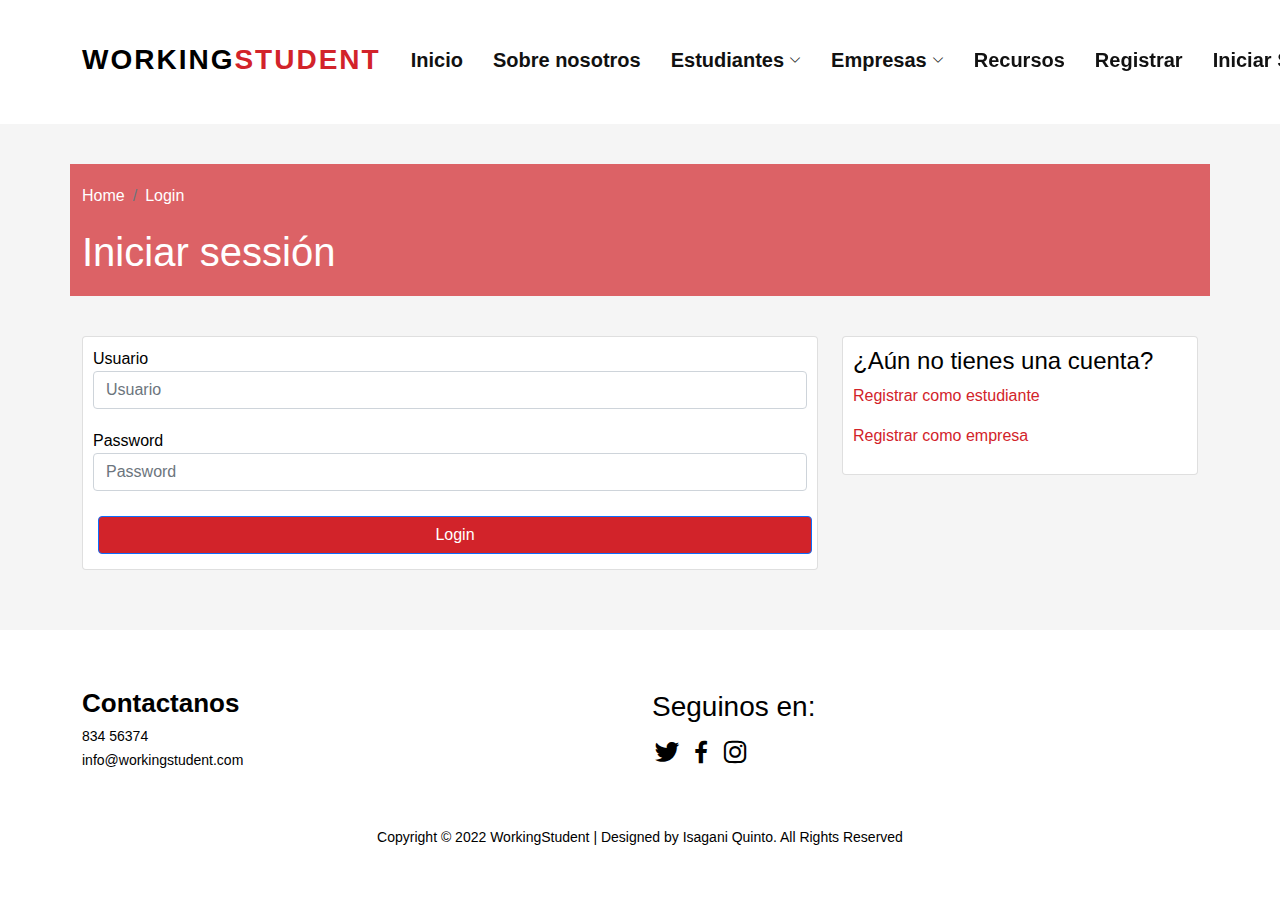
<file: login.html>
<!DOCTYPE html>
<html lang="en">

<head>
  <meta charset="utf-8">
  <meta content="width=device-width, initial-scale=1.0" name="viewport">

  <title>WorkingStudent</title>
  <meta content="" name="description">
  <meta content="" name="keywords">

  <!-- Favicons -->
  <link href="assets/img/fav.icon" rel="icon">
  <link href="assets/img/apple-touch-icon.png" rel="apple-touch-icon">

  <!-- Google Fonts -->
  <link href="https://fonts.googleapis.com/css?family=Open+Sans:300,300i,400,400i,600,600i,700,700i|Raleway:300,300i,400,400i,500,500i,600,600i,700,700i|Poppins:300,300i,400,400i,500,500i,600,600i,700,700i" rel="stylesheet">

  <!-- Vendor CSS Files -->
  <link href="assets/vendor/aos/aos.css" rel="stylesheet">
  <link href="assets/vendor/bootstrap/css/bootstrap.min.css" rel="stylesheet">
  <link href="assets/vendor/bootstrap-icons/bootstrap-icons.css" rel="stylesheet">
  <link href="assets/vendor/boxicons/css/boxicons.min.css" rel="stylesheet">
  <link href="assets/vendor/glightbox/css/glightbox.min.css" rel="stylesheet">
  <link href="assets/vendor/remixicon/remixicon.css" rel="stylesheet">
  <link href="assets/vendor/swiper/swiper-bundle.min.css" rel="stylesheet">

  <!-- Template Main CSS File -->
  <link href="assets/css/style.css" rel="stylesheet">
  <link href="assets/css/ws.css" rel="stylesheet">

  <!-- =======================================================
  * Template Name: Presento - v3.7.0
  * Template URL: https://bootstrapmade.com/presento-bootstrap-corporate-template/
  * Author: BootstrapMade.com
  * License: https://bootstrapmade.com/license/
  ======================================================== -->
</head>

<body>

  <!-- ======= Header ======= -->
  <header id="header" class="fixed-top d-flex align-items-center">
    <div class="container d-flex align-items-center">
      <h1 class="logo me-auto"><a href="index.html"><span style="color: black" class="theme-logo">WORKING</span><span class="theme-logo">STUDENT</span></a></h1>
      <!-- Uncomment below if you prefer to use an image logo -->
      <!-- <a href="index.html" class="logo me-auto"><img src="assets/img/logo.png" alt=""></a>-->

      <nav id="navbar" class="navbar order-last order-lg-0">
        <ul>
          <li><a class="nav-link" href="index.html">Inicio</a></li>
          <li><a class="nav-link" href="#">Sobre nosotros</a></li>
          <li class="dropdown"><a href="#"><span>Estudiantes</span> <i class="bi bi-chevron-down"></i></a>
            <ul>
              <li><a href="#">Registrar como estudiante</a></li>
              <li><a href="#">Buscar trabajo temporal</a></li>
              <li><a href="#">Buscar prácticas</a></li>
            </ul>
          </li>
          <li class="dropdown"><a href="#"><span>Empresas</span> <i class="bi bi-chevron-down"></i></a>
            <ul>
              <li><a href="#">Registrar como empresa</a></li>
              <li><a href="#">Buscar estudiantes</a></li>
              <li><a href="#">Publicar trabajo temporal</a></li>
              <li><a href="#">Publicar prácticas</a></li>
            </ul>
          </li>

          <li><a class="nav-link" href="#portfolio">Recursos</a></li>
          <li><a class="nav-link" href="register.html">Registrar</a></li>
          <li><a class="nav-link" href="login.html">Iniciar Sesion</a></li>
        </ul>
        <i class="bi bi-list mobile-nav-toggle"></i>
      </nav><!-- .navbar -->
    </div>
  </header><!-- End Header -->+

 

  <main id="main" >
     <div class="container">
        <div class="row no-gutters">
          <div class="theme-title">
            <nav aria-label="breadcrumb">
              <ol class="breadcrumb">
                <li class="breadcrumb-item " aria-current="page">Home</li>
                 <li class="breadcrumb-item active" aria-current="page">Login</li>

              </ol>
            </nav>

            <h1>Iniciar sessión</h1>
          </div>
        </div>
    </div>  
    <section>

        <div class="container" >
        <div class="row">

          <div class="col-md-8">
            <div class="card theme-form">
              <form >
              <div class="form-group">
                <label for="exampleInputEmail1">Usuario</label>
                <input type="email" class="form-control" id="exampleInputEmail1" aria-describedby="emailHelp" placeholder="Usuario">
                
              </div>
              <div class="form-group">
                <label for="exampleInputPassword1">Password</label>
                <input type="password" class="form-control" id="exampleInputPassword1" placeholder="Password">
              </div>
            
              <button type="submit" class="btn btn-primary theme-btn">Login</button>
            </form>
            </div>
            
          </div>

          <div class="col-md-4">
            <div class="card theme-info">
              <h4>¿Aún no tienes una cuenta?</h4>
              <p class="theme-color">Registrar como estudiante</p>
              <p class="theme-color">Registrar como empresa</p>
            </div>
          </div>

        </div>

    </section><!-- End About Section -->

  </main>

  <!-- ======= Footer ======= -->
  <footer id="footer" style="background: white !important; color: black;">
    <div class="footer-top" style="background: white !important; color: black">
      <div class="container">
        <div class="row">
      
          <div class="col-md-6 footer-contact">
            <h3>Contactanos</h3>
            <p>
              834 56374 <br>
              info@workingstudent.com<br>
            </p>
          </div>

          <div class="col-md-6 footer-links">
            <h3>Seguinos en: </h3>
            <span class="ws-socials">
              <a href="#" class="twitter"><i class="bx bxl-twitter"></i></a>
              <a href="#" class="facebook"><i class="bx bxl-facebook"></i></a>
              <a href="#" class="instagram"><i class="bx bxl-instagram"></i></a>
            </span>
          </div>

          <div class="col-md-12 ">
             <p style="margin-top: 20px; text-align: center">Copyright © 2022 WorkingStudent | Designed by Isagani Quinto. All Rights Reserved</p>

          </div>

        </div>
      </div>
    </div>
  </div>
         

   

  </footer><!-- End Footer -->

  <a href="#" class="back-to-top d-flex align-items-center justify-content-center"><i class="bi bi-arrow-up-short"></i></a>

  <!-- Vendor JS Files -->
  <script src="assets/vendor/purecounter/purecounter.js"></script>
  <script src="assets/vendor/aos/aos.js"></script>
  <script src="assets/vendor/bootstrap/js/bootstrap.bundle.min.js"></script>
  <script src="assets/vendor/glightbox/js/glightbox.min.js"></script>
  <script src="assets/vendor/isotope-layout/isotope.pkgd.min.js"></script>
  <script src="assets/vendor/swiper/swiper-bundle.min.js"></script>
  <script src="assets/vendor/php-email-form/validate.js"></script>

  <!-- Template Main JS File -->
  <script src="assets/js/main.js"></script>

</body>

</html>
</file>
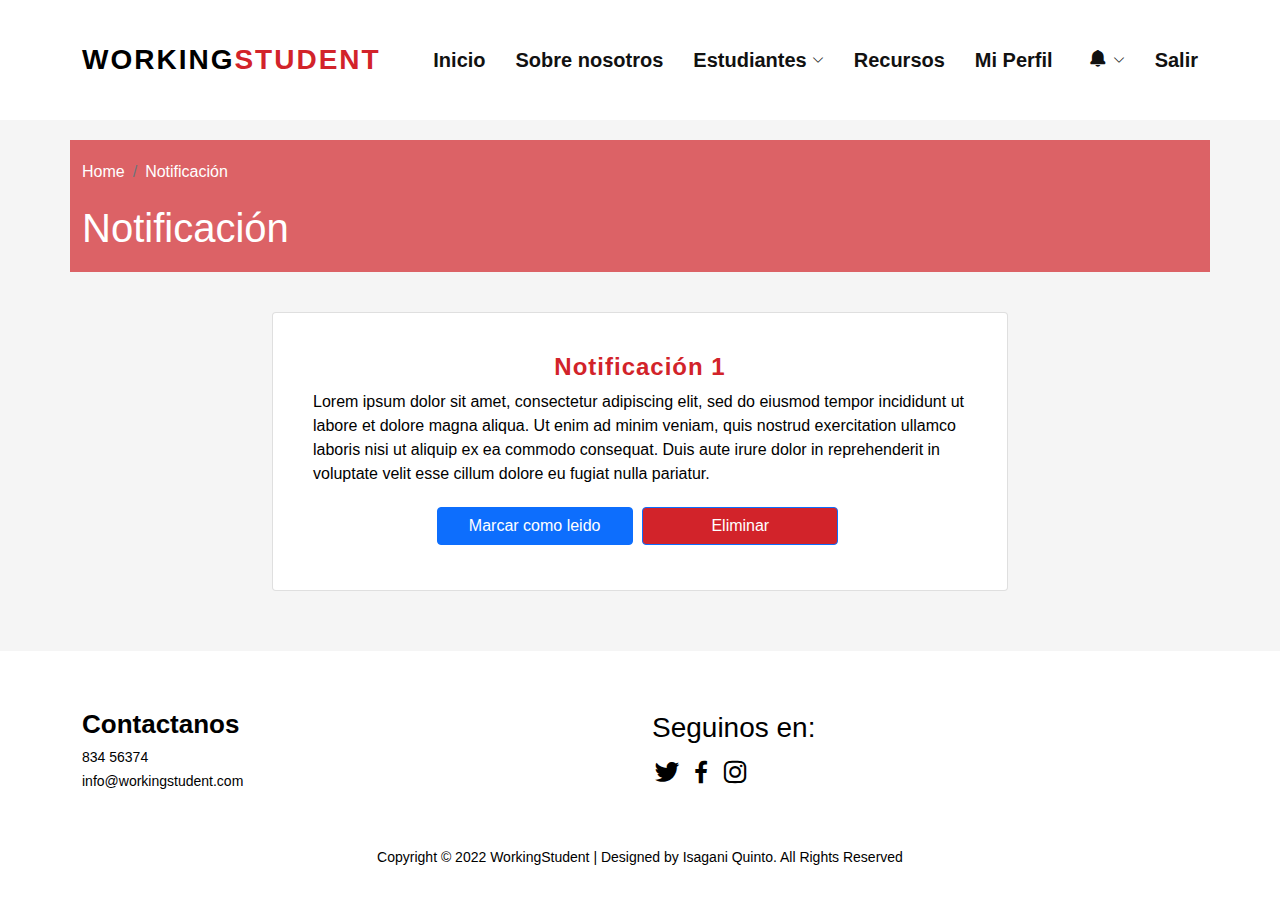
<file: notification.html>
<!DOCTYPE html>
<html lang="en">

<head>
  <meta charset="utf-8">
  <meta content="width=device-width, initial-scale=1.0" name="viewport">

  <title>WorkingStudent</title>
  <meta content="" name="description">
  <meta content="" name="keywords">

  <!-- Favicons -->
  <link href="assets/img/fav.icon" rel="icon">
  <link href="assets/img/apple-touch-icon.png" rel="apple-touch-icon">

  <!-- Google Fonts -->
  <link href="https://fonts.googleapis.com/css?family=Open+Sans:300,300i,400,400i,600,600i,700,700i|Raleway:300,300i,400,400i,500,500i,600,600i,700,700i|Poppins:300,300i,400,400i,500,500i,600,600i,700,700i" rel="stylesheet">

  <!-- Vendor CSS Files -->
  <link href="assets/vendor/aos/aos.css" rel="stylesheet">
  <link href="assets/vendor/bootstrap/css/bootstrap.min.css" rel="stylesheet">
  <link href="assets/vendor/bootstrap-icons/bootstrap-icons.css" rel="stylesheet">
  <link href="assets/vendor/boxicons/css/boxicons.min.css" rel="stylesheet">
  <link href="assets/vendor/glightbox/css/glightbox.min.css" rel="stylesheet">
  <link href="assets/vendor/remixicon/remixicon.css" rel="stylesheet">
  <link href="assets/vendor/swiper/swiper-bundle.min.css" rel="stylesheet">

  <!-- Template Main CSS File -->
  <link href="assets/css/style.css" rel="stylesheet">
  <link href="assets/css/ws.css" rel="stylesheet">

  <!-- =======================================================
  * Template Name: Presento - v3.7.0
  * Template URL: https://bootstrapmade.com/presento-bootstrap-corporate-template/
  * Author: BootstrapMade.com
  * License: https://bootstrapmade.com/license/
  ======================================================== -->
</head>

<body>

  <!-- ======= Header ======= -->
  <header id="header" class="fixed-top d-flex align-items-center">
    <div class="container d-flex align-items-center">
      <h1 class="logo me-auto"><a href="index.html"><span style="color: black" class="theme-logo">WORKING</span><span class="theme-logo">STUDENT</span></a></h1>
      <!-- Uncomment below if you prefer to use an image logo -->
      <!-- <a href="index.html" class="logo me-auto"><img src="assets/img/logo.png" alt=""></a>-->

      <nav id="navbar" class="navbar order-last order-lg-0">
        <ul>
          <li><a class="nav-link" href="index.html">Inicio</a></li>
          <li><a class="nav-link" href="#">Sobre nosotros</a></li>
          <li class="dropdown"><a href="#"><span>Estudiantes</span> <i class="bi bi-chevron-down"></i></a>
            <ul>
              <li><a href="trabajo_list.html">Buscar trabajo temporal</a></li>
              <li><a href="trabajo_list.html">Buscar prácticas</a></li>
            </ul>
          </li>
         <!-- 
          <li class="dropdown"><a href="#"><span>Empresas</span> <i class="bi bi-chevron-down"></i></a>
            <ul>
              <li><a href="#">Registrar como empresa</a></li>
              <li><a href="#">Buscar estudiantes</a></li>
              <li><a href="#">Publicar trabajo temporal</a></li>
              <li><a href="#">Publicar prácticas</a></li>
            </ul>
          </li>
         -->
          <li><a class="nav-link" href="#">Recursos</a></li>
          <li><a class="nav-link" href="s_perfil.html">Mi Perfil</a>
          </li>
        

          <li class="dropdown"><a href="#"><span>
          <i class='bx bxs-bell' style="font-size: 20px "></i>
          </span> <i class="bi bi-chevron-down"></i></a>
            <ul>
              <li><a href="notification.html"><img src="assets/img/noti.png" class="img-fliud"
                style="max-width: 180px"></li></a>
            </ul>
          </li>

          <li><a class="nav-link" href="login.html">Salir</a></li>
        </ul>
        <i class="bi bi-list mobile-nav-toggle"></i>
      </nav><!-- .navbar -->
    </div>
  </header><!-- End Header -->

  <main id="main">

      <div class="container">
              <div class="row no-gutters">
                <div class="theme-title">
                  <nav aria-label="breadcrumb">
                    <ol class="breadcrumb">
                      <li class="breadcrumb-item " aria-current="page">Home</li>
                       <li class="breadcrumb-item active" aria-current="page">Notificación</li>

                    </ol>
                  </nav>

                  <h1>Notificación</h1>
                </div>
              </div>
          </div>  

    <section id="about" class="about section-bg">
      <div class="container">
        <div class="row no-gutters">
          <div class="col-md-2"></div>
          <div class="col-md-8">
            <div class="card theme-box" style="padding: 40px!important">
              <h2>
              Notificación 1
            </h2>
            <p>
              Lorem ipsum dolor sit amet, consectetur adipiscing elit, sed do eiusmod tempor incididunt ut labore et dolore magna aliqua. Ut enim ad minim veniam, quis nostrud exercitation ullamco laboris nisi ut aliquip ex ea commodo consequat. Duis aute irure dolor in reprehenderit in voluptate velit esse cillum dolore eu fugiat nulla pariatur.
            </p>

            <center>
              <button type="submit" style="width: 30%" class="btn btn-primary ">Marcar como leido</button>
              <button type="submit" style="width: 30%" class="btn btn-primary theme-btn">Eliminar</button>
            </center>
            </div>
            
          </div>
          <div class="col-md-2"></div>


          
        </div>

      </div>
    </section><!-- End About Section -->

  </main>

  <!-- ======= Footer ======= -->
  <footer id="footer" style="background: white !important; color: black;">
    <div class="footer-top" style="background: white !important; color: black">
      <div class="container">
        <div class="row">
      
          <div class="col-md-6 footer-contact">
            <h3>Contactanos</h3>
            <p>
              834 56374 <br>
              info@workingstudent.com<br>
            </p>
          </div>

          <div class="col-md-6 footer-links">
            <h3>Seguinos en: </h3>
            <span class="ws-socials">
              <a href="#" class="twitter"><i class="bx bxl-twitter"></i></a>
              <a href="#" class="facebook"><i class="bx bxl-facebook"></i></a>
              <a href="#" class="instagram"><i class="bx bxl-instagram"></i></a>
            </span>
          </div>

          <div class="col-md-12 ">
             <p style="margin-top: 20px; text-align: center">Copyright © 2022 WorkingStudent | Designed by Isagani Quinto. All Rights Reserved</p>

          </div>

        </div>
      </div>
    </div>
  </div>
         

   

  </footer><!-- End Footer -->

  <a href="#" class="back-to-top d-flex align-items-center justify-content-center"><i class="bi bi-arrow-up-short"></i></a>

  <!-- Vendor JS Files -->
  <script src="assets/vendor/purecounter/purecounter.js"></script>
  <script src="assets/vendor/aos/aos.js"></script>
  <script src="assets/vendor/bootstrap/js/bootstrap.bundle.min.js"></script>
  <script src="assets/vendor/glightbox/js/glightbox.min.js"></script>
  <script src="assets/vendor/isotope-layout/isotope.pkgd.min.js"></script>
  <script src="assets/vendor/swiper/swiper-bundle.min.js"></script>
  <script src="assets/vendor/php-email-form/validate.js"></script>

  <!-- Template Main JS File -->
  <script src="assets/js/main.js"></script>

</body>

</html>
</file>
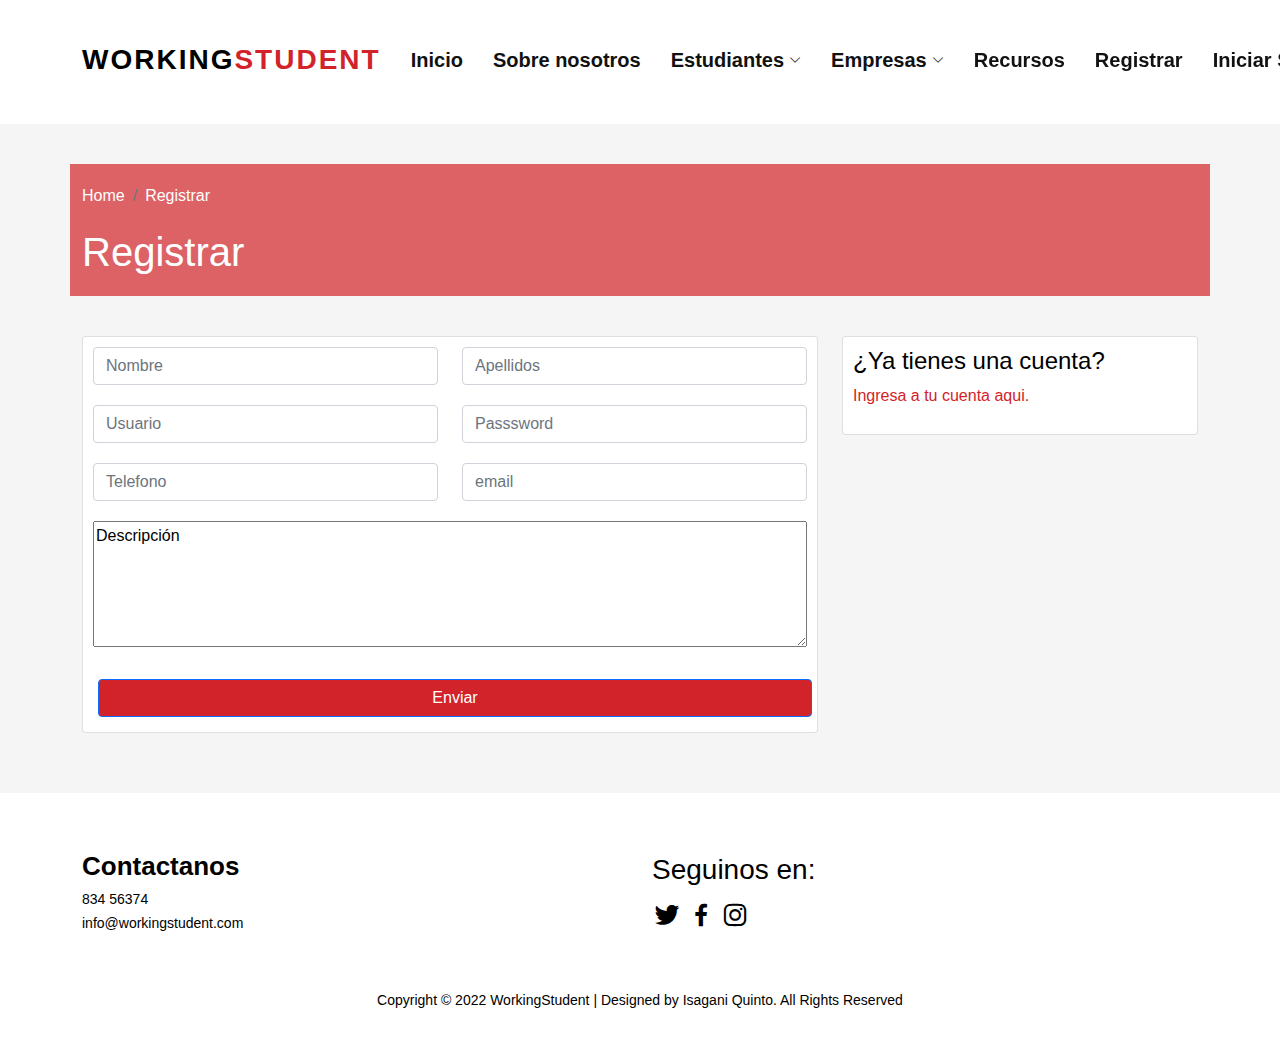
<file: register.html>
<!DOCTYPE html>
<html lang="en">

<head>
  <meta charset="utf-8">
  <meta content="width=device-width, initial-scale=1.0" name="viewport">

  <title>WorkingStudent</title>
  <meta content="" name="description">
  <meta content="" name="keywords">

  <!-- Favicons -->
  <link href="assets/img/fav.icon" rel="icon">
  <link href="assets/img/apple-touch-icon.png" rel="apple-touch-icon">

  <!-- Google Fonts -->
  <link href="https://fonts.googleapis.com/css?family=Open+Sans:300,300i,400,400i,600,600i,700,700i|Raleway:300,300i,400,400i,500,500i,600,600i,700,700i|Poppins:300,300i,400,400i,500,500i,600,600i,700,700i" rel="stylesheet">

  <!-- Vendor CSS Files -->
  <link href="assets/vendor/aos/aos.css" rel="stylesheet">
  <link href="assets/vendor/bootstrap/css/bootstrap.min.css" rel="stylesheet">
  <link href="assets/vendor/bootstrap-icons/bootstrap-icons.css" rel="stylesheet">
  <link href="assets/vendor/boxicons/css/boxicons.min.css" rel="stylesheet">
  <link href="assets/vendor/glightbox/css/glightbox.min.css" rel="stylesheet">
  <link href="assets/vendor/remixicon/remixicon.css" rel="stylesheet">
  <link href="assets/vendor/swiper/swiper-bundle.min.css" rel="stylesheet">

  <!-- Template Main CSS File -->
  <link href="assets/css/style.css" rel="stylesheet">
  <link href="assets/css/ws.css" rel="stylesheet">

  <!-- =======================================================
  * Template Name: Presento - v3.7.0
  * Template URL: https://bootstrapmade.com/presento-bootstrap-corporate-template/
  * Author: BootstrapMade.com
  * License: https://bootstrapmade.com/license/
  ======================================================== -->
</head>

<body>

  <!-- ======= Header ======= -->
  <header id="header" class="fixed-top d-flex align-items-center">
    <div class="container d-flex align-items-center">
      <h1 class="logo me-auto"><a href="index.html"><span style="color: black" class="theme-logo">WORKING</span><span class="theme-logo">STUDENT</span></a></h1>
      <!-- Uncomment below if you prefer to use an image logo -->
      <!-- <a href="index.html" class="logo me-auto"><img src="assets/img/logo.png" alt=""></a>-->

      <nav id="navbar" class="navbar order-last order-lg-0">
        <ul>
          <li><a class="nav-link" href="index.html">Inicio</a></li>
          <li><a class="nav-link" href="#">Sobre nosotros</a></li>
          <li class="dropdown"><a href="#"><span>Estudiantes</span> <i class="bi bi-chevron-down"></i></a>
            <ul>
              <li><a href="#">Registrar como estudiante</a></li>
              <li><a href="#">Buscar trabajo temporal</a></li>
              <li><a href="#">Buscar prácticas</a></li>
            </ul>
          </li>
          <li class="dropdown"><a href="#"><span>Empresas</span> <i class="bi bi-chevron-down"></i></a>
            <ul>
              <li><a href="#">Registrar como empresa</a></li>
              <li><a href="#">Buscar estudiantes</a></li>
              <li><a href="#">Publicar trabajo temporal</a></li>
              <li><a href="#">Publicar prácticas</a></li>
            </ul>
          </li>

          <li><a class="nav-link" href="#portfolio">Recursos</a></li>
          <li><a class="nav-link" href="register.html">Registrar</a></li>
          <li><a class="nav-link" href="login.html">Iniciar Sesion</a></li>
        </ul>
        <i class="bi bi-list mobile-nav-toggle"></i>
      </nav><!-- .navbar -->
    </div>
  </header><!-- End Header -->+

 

  <main id="main" >
     <div class="container">
        <div class="row no-gutters">
          <div class="theme-title">
            <nav aria-label="breadcrumb">
              <ol class="breadcrumb">
                <li class="breadcrumb-item " aria-current="page">Home</li>
                 <li class="breadcrumb-item active" aria-current="page">Registrar</li>

              </ol>
            </nav>

            <h1>Registrar</h1>
          </div>
        </div>
    </div>  
    <section>

        <div class="container" >
        <div class="row">

          <div class="col-md-8">
            <div class="card theme-form">
            
              <div class="row">
                <div class="col-md-6 ws-form-group">
                  <input type="text" class="form-control" id="email" placeholder="Nombre">
                </div>
                <div class="col-md-6 ws-form-group">
                  <input type="password" class="form-control" placeholder="Apellidos">
                </div>
                <div class="col-md-6 ws-form-group">
                  <input type="password" class="form-control" placeholder="Usuario">
                </div>
                <div class="col-md-6 ws-form-group">
                  <input type="password" class="form-control" placeholder="Passsword">
                </div>
                <div class="col-md-6 ws-form-group">
                  <input type="password" class="form-control" placeholder="Telefono">
                </div>
                <div class="col-md-6 ws-form-group">
                  <input type="password" class="form-control" placeholder="email">
                </div>
                <div class="col-md-12 ws-form-group">
                  <textarea placeholder="Description" rows="5" style="width: 100%">Descripción
                  </textarea>
                </div>
              </div>
            
              <a href="s_perfil.html"  class="btn btn-primary theme-btn">Enviar</a>
            </form>
            </div>
            
          </div>

          <div class="col-md-4">
            <div class="card theme-info">
              <h4>¿Ya tienes una cuenta?</h4>
              <p class="theme-color">Ingresa a tu cuenta aqui.</p>
            </div>

          </div>

        </div>

    </section><!-- End About Section -->

  </main>

  <!-- ======= Footer ======= -->
  <footer id="footer" style="background: white !important; color: black;">
    <div class="footer-top" style="background: white !important; color: black">
      <div class="container">
        <div class="row">
      
          <div class="col-md-6 footer-contact">
            <h3>Contactanos</h3>
            <p>
              834 56374 <br>
              info@workingstudent.com<br>
            </p>
          </div>

          <div class="col-md-6 footer-links">
            <h3>Seguinos en: </h3>
            <span class="ws-socials">
              <a href="#" class="twitter"><i class="bx bxl-twitter"></i></a>
              <a href="#" class="facebook"><i class="bx bxl-facebook"></i></a>
              <a href="#" class="instagram"><i class="bx bxl-instagram"></i></a>
            </span>
          </div>

          <div class="col-md-12 ">
             <p style="margin-top: 20px; text-align: center">Copyright © 2022 WorkingStudent | Designed by Isagani Quinto. All Rights Reserved</p>

          </div>

        </div>
      </div>
    </div>
  </div>
         

   

  </footer><!-- End Footer -->

  <a href="#" class="back-to-top d-flex align-items-center justify-content-center"><i class="bi bi-arrow-up-short"></i></a>

  <!-- Vendor JS Files -->
  <script src="assets/vendor/purecounter/purecounter.js"></script>
  <script src="assets/vendor/aos/aos.js"></script>
  <script src="assets/vendor/bootstrap/js/bootstrap.bundle.min.js"></script>
  <script src="assets/vendor/glightbox/js/glightbox.min.js"></script>
  <script src="assets/vendor/isotope-layout/isotope.pkgd.min.js"></script>
  <script src="assets/vendor/swiper/swiper-bundle.min.js"></script>
  <script src="assets/vendor/php-email-form/validate.js"></script>

  <!-- Template Main JS File -->
  <script src="assets/js/main.js"></script>

</body>

</html>
</file>
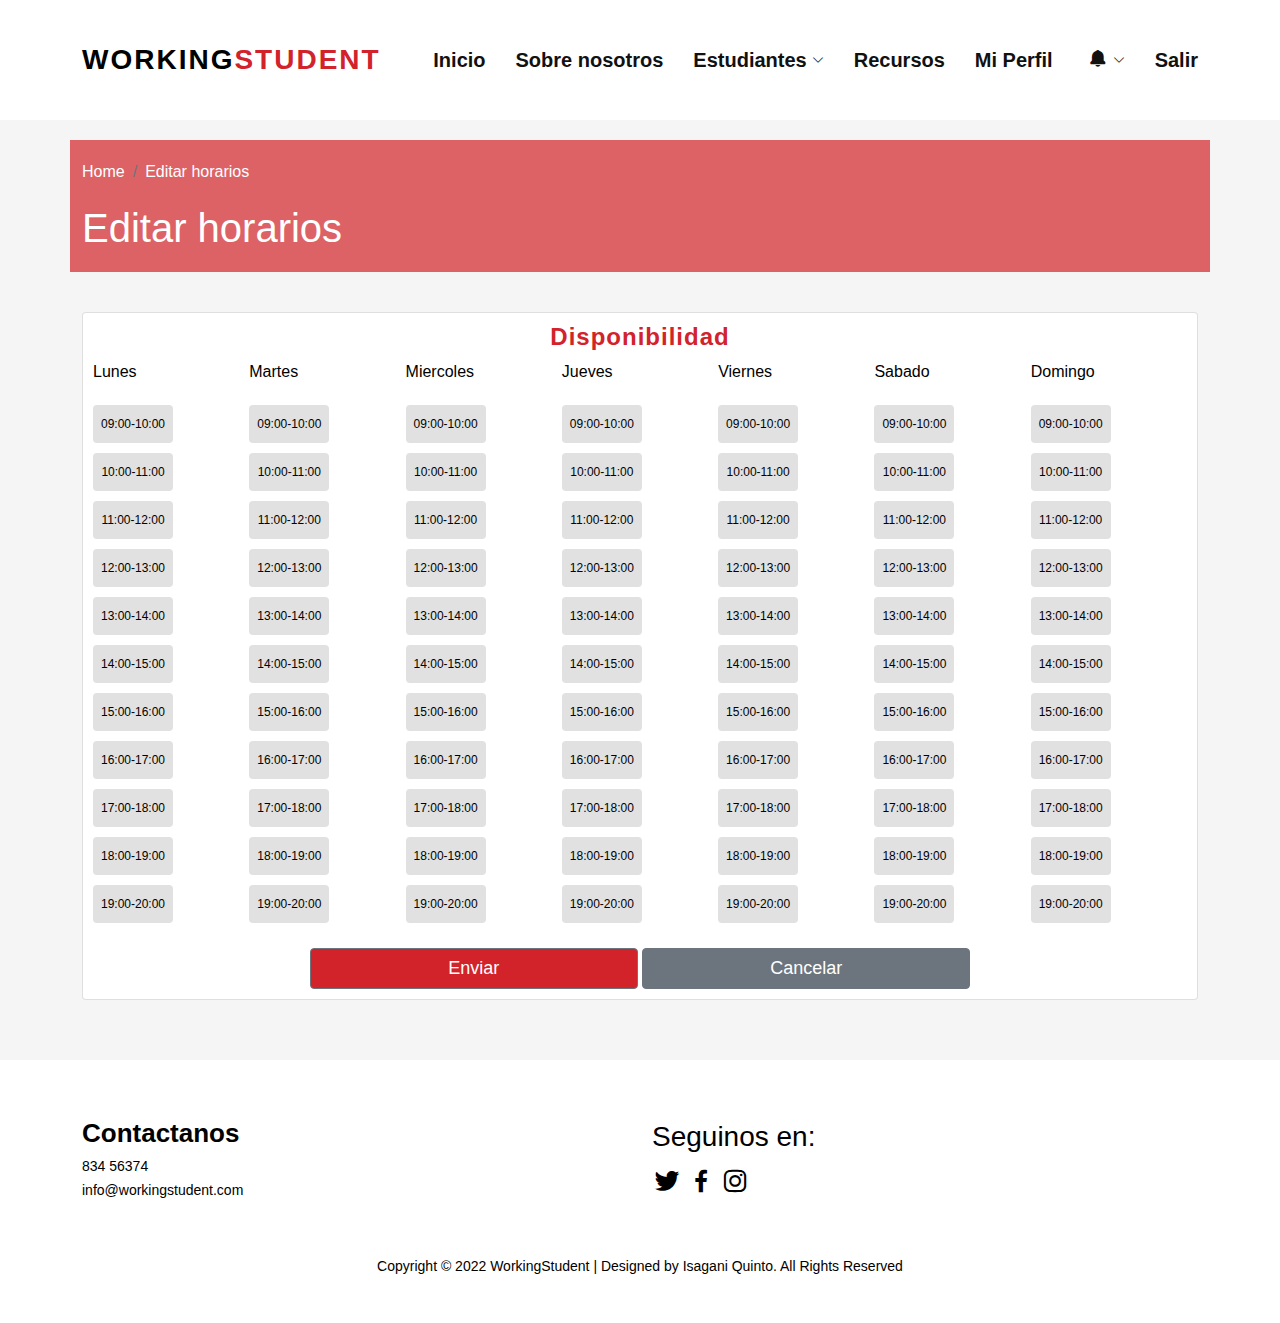
<file: s_define_schedule.html>
<!DOCTYPE html>
<html lang="en">

<head>
  <meta charset="utf-8">
  <meta content="width=device-width, initial-scale=1.0" name="viewport">

  <title>WorkingStudent</title>
  <meta content="" name="description">
  <meta content="" name="keywords">

  <!-- Favicons -->
  <link href="assets/img/fav.icon" rel="icon">
  <link href="assets/img/apple-touch-icon.png" rel="apple-touch-icon">

  <!-- Google Fonts -->
  <link href="https://fonts.googleapis.com/css?family=Open+Sans:300,300i,400,400i,600,600i,700,700i|Raleway:300,300i,400,400i,500,500i,600,600i,700,700i|Poppins:300,300i,400,400i,500,500i,600,600i,700,700i" rel="stylesheet">

  <!-- Vendor CSS Files -->
  <link href="assets/vendor/aos/aos.css" rel="stylesheet">
  <link href="assets/vendor/bootstrap/css/bootstrap.min.css" rel="stylesheet">
  <link href="assets/vendor/bootstrap-icons/bootstrap-icons.css" rel="stylesheet">
  <link href="assets/vendor/boxicons/css/boxicons.min.css" rel="stylesheet">
  <link href="assets/vendor/glightbox/css/glightbox.min.css" rel="stylesheet">
  <link href="assets/vendor/remixicon/remixicon.css" rel="stylesheet">
  <link href="assets/vendor/swiper/swiper-bundle.min.css" rel="stylesheet">

  <!-- Template Main CSS File -->
  <link href="assets/css/style.css" rel="stylesheet">
  <link href="assets/css/ws.css" rel="stylesheet">

  <!-- =======================================================
  * Template Name: Presento - v3.7.0
  * Template URL: https://bootstrapmade.com/presento-bootstrap-corporate-template/
  * Author: BootstrapMade.com
  * License: https://bootstrapmade.com/license/
  ======================================================== -->
</head>

<body>

  <!-- ======= Header ======= -->
  <header id="header" class="fixed-top d-flex align-items-center">
    <div class="container d-flex align-items-center">
      <h1 class="logo me-auto"><a href="index.html"><span style="color: black" class="theme-logo">WORKING</span><span class="theme-logo">STUDENT</span></a></h1>
      <!-- Uncomment below if you prefer to use an image logo -->
      <!-- <a href="index.html" class="logo me-auto"><img src="assets/img/logo.png" alt=""></a>-->

      <nav id="navbar" class="navbar order-last order-lg-0">
        <ul>
          <li><a class="nav-link" href="index.html">Inicio</a></li>
          <li><a class="nav-link" href="#">Sobre nosotros</a></li>
          <li class="dropdown"><a href="#"><span>Estudiantes</span> <i class="bi bi-chevron-down"></i></a>
            <ul>
              <li><a href="trabajo_list.html">Buscar trabajo temporal</a></li>
              <li><a href="trabajo_list.html">Buscar prácticas</a></li>
            </ul>
          </li>
         <!-- 
          <li class="dropdown"><a href="#"><span>Empresas</span> <i class="bi bi-chevron-down"></i></a>
            <ul>
              <li><a href="#">Registrar como empresa</a></li>
              <li><a href="#">Buscar estudiantes</a></li>
              <li><a href="#">Publicar trabajo temporal</a></li>
              <li><a href="#">Publicar prácticas</a></li>
            </ul>
          </li>
         -->
          <li><a class="nav-link" href="#">Recursos</a></li>
          <li><a class="nav-link" href="s_perfil.html">Mi Perfil</a>
          </li>
          


          <li class="dropdown"><a href="#"><span>
          <i class='bx bxs-bell' style="font-size: 20px "></i>
          </span> <i class="bi bi-chevron-down"></i></a>
            <ul>
              <li><a href="notification.html"><img src="assets/img/noti.png" class="img-fliud"
                style="max-width: 180px"></li></a>
            </ul>
          </li>

          <li><a class="nav-link" href="login.html">Salir</a></li>
        </ul>
        <i class="bi bi-list mobile-nav-toggle"></i>
      </nav><!-- .navbar -->
    </div>
  </header><!-- End Header -->


  <main id="main" >
     <div class="container">
        <div class="row no-gutters">
          <div class="theme-title">
            <nav aria-label="breadcrumb">
              <ol class="breadcrumb">
                <li class="breadcrumb-item " aria-current="page">Home</li>
                 <li class="breadcrumb-item active" aria-current="page">Editar horarios</li>

              </ol>
            </nav>

            <h1>Editar horarios</h1>
          </div>
        </div>
    </div>  
    <section>

        <div class="container" >
          <div class="row">
              <div class="col-md-12">
                    <div class="card theme-box2">
                        <h2>Disponibilidad</h2>

                        <div class="row theme-box no-gutters ">
                          <div class="col">
                            <p>Lunes</p>
                            <span id="l0"></span>     
                          </div>
                          <div class="col">
                            <p>Martes</p>
                            <span id="l1"></span> 
                          </div>
                          <div class="col">
                            <p>Miercoles</p>
                            <span id="l2"></span> 
                          </div>
                          <div class="col">
                            <p>Jueves</p>
                            <span id="l3"></span> 
                          </div>
                          <div class="col">
                            <p>Viernes</p>
                            <span id="l4"></span> 
                          </div>
                          <div class="col">
                            <p>Sabado</p>
                            <span id="l5"></span> 
                          </div>
                          <div class="col">
                            <p>Domingo</p>
                            <span id="l6"></span> 
                          </div>
                          <div class="col-md-12">
                            <center style="margin-top: 20px">
                            <a type="button" style="background-color: #d2232a!important; width: 30%; color: white; font-size: 18px;" class="btn btn-secondary">Enviar</a>
                            <a type="button" style="width: 30%; color: white; font-size: 18px;" class="btn btn-secondary">Cancelar</a>
                          </center>
                          </div>
                        </div>
                    </div>
                  </div> 

          </div>
        </div>
    </section><!-- End About Section -->

  </main>
<script>


var s = []
var j = '<button type="button" class="btn btn-primary">09:00-10:00</button><br>'
for (var i = 10; i < 20; i++) {
  j = j + '<button type="button" class="btn btn-primary">'+i+':00-'+(i+1)+':00</button><br>'
}
document.getElementById("l1").innerHTML = j;


for (var i = 0; i < 7; i++) {
  document.getElementById("l"+i).innerHTML = j;

}

</script>
  <!-- ======= Footer ======= -->
  <footer id="footer" style="background: white !important; color: black;">
    <div class="footer-top" style="background: white !important; color: black">
      <div class="container">
        <div class="row">
      
          <div class="col-md-6 footer-contact">
            <h3>Contactanos</h3>
            <p>
              834 56374 <br>
              info@workingstudent.com<br>
            </p>
          </div>

          <div class="col-md-6 footer-links">
            <h3>Seguinos en: </h3>
            <span class="ws-socials">
              <a href="#" class="twitter"><i class="bx bxl-twitter"></i></a>
              <a href="#" class="facebook"><i class="bx bxl-facebook"></i></a>
              <a href="#" class="instagram"><i class="bx bxl-instagram"></i></a>
            </span>
          </div>

          <div class="col-md-12 ">
             <p style="margin-top: 20px; text-align: center">Copyright © 2022 WorkingStudent | Designed by Isagani Quinto. All Rights Reserved</p>

          </div>

        </div>
      </div>
    </div>
  </div>
         

   

  </footer><!-- End Footer -->

  <a href="#" class="back-to-top d-flex align-items-center justify-content-center"><i class="bi bi-arrow-up-short"></i></a>

  <!-- Vendor JS Files -->
  <script src="assets/vendor/purecounter/purecounter.js"></script>
  <script src="assets/vendor/aos/aos.js"></script>
  <script src="assets/vendor/bootstrap/js/bootstrap.bundle.min.js"></script>
  <script src="assets/vendor/glightbox/js/glightbox.min.js"></script>
  <script src="assets/vendor/isotope-layout/isotope.pkgd.min.js"></script>
  <script src="assets/vendor/swiper/swiper-bundle.min.js"></script>
  <script src="assets/vendor/php-email-form/validate.js"></script>

  <!-- Template Main JS File -->
  <script src="assets/js/main.js"></script>

</body>

</html>
</file>
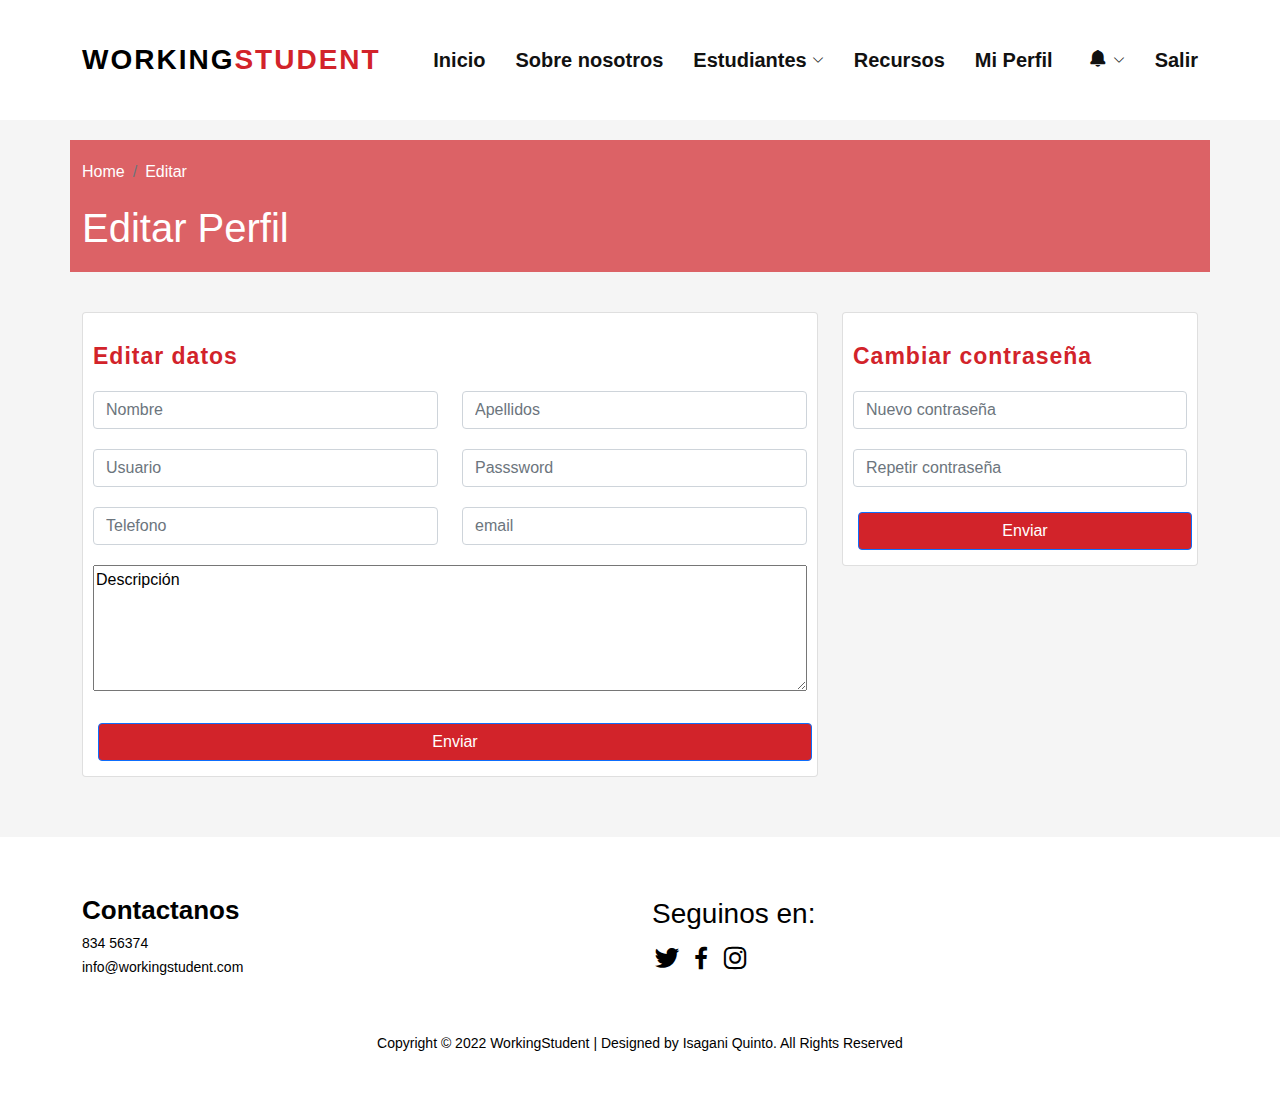
<file: s_edit.html>
<!DOCTYPE html>
<html lang="en">

<head>
  <meta charset="utf-8">
  <meta content="width=device-width, initial-scale=1.0" name="viewport">

  <title>WorkingStudent</title>
  <meta content="" name="description">
  <meta content="" name="keywords">

  <!-- Favicons -->
  <link href="assets/img/fav.icon" rel="icon">
  <link href="assets/img/apple-touch-icon.png" rel="apple-touch-icon">

  <!-- Google Fonts -->
  <link href="https://fonts.googleapis.com/css?family=Open+Sans:300,300i,400,400i,600,600i,700,700i|Raleway:300,300i,400,400i,500,500i,600,600i,700,700i|Poppins:300,300i,400,400i,500,500i,600,600i,700,700i" rel="stylesheet">

  <!-- Vendor CSS Files -->
  <link href="assets/vendor/aos/aos.css" rel="stylesheet">
  <link href="assets/vendor/bootstrap/css/bootstrap.min.css" rel="stylesheet">
  <link href="assets/vendor/bootstrap-icons/bootstrap-icons.css" rel="stylesheet">
  <link href="assets/vendor/boxicons/css/boxicons.min.css" rel="stylesheet">
  <link href="assets/vendor/glightbox/css/glightbox.min.css" rel="stylesheet">
  <link href="assets/vendor/remixicon/remixicon.css" rel="stylesheet">
  <link href="assets/vendor/swiper/swiper-bundle.min.css" rel="stylesheet">

  <!-- Template Main CSS File -->
  <link href="assets/css/style.css" rel="stylesheet">
  <link href="assets/css/ws.css" rel="stylesheet">

  <!-- =======================================================
  * Template Name: Presento - v3.7.0
  * Template URL: https://bootstrapmade.com/presento-bootstrap-corporate-template/
  * Author: BootstrapMade.com
  * License: https://bootstrapmade.com/license/
  ======================================================== -->
</head>

<body>

   <!-- ======= Header ======= -->
  <header id="header" class="fixed-top d-flex align-items-center">
    <div class="container d-flex align-items-center">
      <h1 class="logo me-auto"><a href="index.html"><span style="color: black" class="theme-logo">WORKING</span><span class="theme-logo">STUDENT</span></a></h1>
      <!-- Uncomment below if you prefer to use an image logo -->
      <!-- <a href="index.html" class="logo me-auto"><img src="assets/img/logo.png" alt=""></a>-->

      <nav id="navbar" class="navbar order-last order-lg-0">
        <ul>
          <li><a class="nav-link" href="index.html">Inicio</a></li>
          <li><a class="nav-link" href="#">Sobre nosotros</a></li>
          <li class="dropdown"><a href="#"><span>Estudiantes</span> <i class="bi bi-chevron-down"></i></a>
            <ul>
              <li><a href="trabajo_list.html">Buscar trabajo temporal</a></li>
              <li><a href="trabajo_list.html">Buscar prácticas</a></li>
            </ul>
          </li>
         <!-- 
          <li class="dropdown"><a href="#"><span>Empresas</span> <i class="bi bi-chevron-down"></i></a>
            <ul>
              <li><a href="#">Registrar como empresa</a></li>
              <li><a href="#">Buscar estudiantes</a></li>
              <li><a href="#">Publicar trabajo temporal</a></li>
              <li><a href="#">Publicar prácticas</a></li>
            </ul>
          </li>
         -->
          <li><a class="nav-link" href="#">Recursos</a></li>
          <li><a class="nav-link" href="s_perfil.html">Mi Perfil</a>
          </li>
          


          <li class="dropdown"><a href="#"><span>
          <i class='bx bxs-bell' style="font-size: 20px "></i>
          </span> <i class="bi bi-chevron-down"></i></a>
            <ul>
              <li><a href="notification.html"><img src="assets/img/noti.png" class="img-fliud"
                style="max-width: 180px"></li></a>
            </ul>
          </li>

          <li><a class="nav-link" href="login.html">Salir</a></li>
        </ul>
        <i class="bi bi-list mobile-nav-toggle"></i>
      </nav><!-- .navbar -->
    </div>
  </header><!-- End Header -->


 

  <main id="main" >
     <div class="container">
        <div class="row no-gutters">
          <div class="theme-title">
            <nav aria-label="breadcrumb">
              <ol class="breadcrumb">
                <li class="breadcrumb-item " aria-current="page">Home</li>
                 <li class="breadcrumb-item active" aria-current="page">Editar</li>

              </ol>
            </nav>

            <h1>Editar Perfil</h1>
          </div>
        </div>
    </div>  
    <section>

        <div class="container" >
        <div class="row">

          <div class="col-md-8">

            <div class="card theme-form">
                <h2 style="text-align: left !important; margin: 20px 0px; font-size: 23px !important;">Editar datos </h2>
              <div class="row">
                <div class="col-md-6 ws-form-group">
                  <input type="text" class="form-control" id="email" placeholder="Nombre">
                </div>
                <div class="col-md-6 ws-form-group">
                  <input type="password" class="form-control" placeholder="Apellidos">
                </div>
                <div class="col-md-6 ws-form-group">
                  <input type="password" class="form-control" placeholder="Usuario">
                </div>
                <div class="col-md-6 ws-form-group">
                  <input type="password" class="form-control" placeholder="Passsword">
                </div>
                <div class="col-md-6 ws-form-group">
                  <input type="password" class="form-control" placeholder="Telefono">
                </div>
                <div class="col-md-6 ws-form-group">
                  <input type="password" class="form-control" placeholder="email">
                </div>
                <div class="col-md-12 ws-form-group">
                  <textarea placeholder="Description" rows="5" style="width: 100%">Descripción
                  </textarea>
                </div>
              </div>
            
              <button type="submit" class="btn btn-primary theme-btn">Enviar</button>
            </form>
            </div>
            
          </div>

         <div class="col-md-4">

            <div class="card theme-form">
                <h2 style="text-align: left !important; margin: 20px 0px !important; font-size: 23px !important;">Cambiar contraseña</h2>
                <div class="col-md-12 ws-form-group">
                  <input type="text" class="form-control" id="email" placeholder="Nuevo contraseña">
                </div>
                <div class="col-md-12 ws-form-group">
                  <input type="text" class="form-control" id="email" placeholder="Repetir contraseña">
                </div>
                
            
              <button type="submit" class="btn btn-primary theme-btn">Enviar</button>
            </form>
            </div>
            
          </div>

        </div>

    </section><!-- End About Section -->

  </main>

  <!-- ======= Footer ======= -->
  <footer id="footer" style="background: white !important; color: black;">
    <div class="footer-top" style="background: white !important; color: black">
      <div class="container">
        <div class="row">
      
          <div class="col-md-6 footer-contact">
            <h3>Contactanos</h3>
            <p>
              834 56374 <br>
              info@workingstudent.com<br>
            </p>
          </div>

          <div class="col-md-6 footer-links">
            <h3>Seguinos en: </h3>
            <span class="ws-socials">
              <a href="#" class="twitter"><i class="bx bxl-twitter"></i></a>
              <a href="#" class="facebook"><i class="bx bxl-facebook"></i></a>
              <a href="#" class="instagram"><i class="bx bxl-instagram"></i></a>
            </span>
          </div>

          <div class="col-md-12 ">
             <p style="margin-top: 20px; text-align: center">Copyright © 2022 WorkingStudent | Designed by Isagani Quinto. All Rights Reserved</p>

          </div>

        </div>
      </div>
    </div>
  </div>
         

   

  </footer><!-- End Footer -->

  <a href="#" class="back-to-top d-flex align-items-center justify-content-center"><i class="bi bi-arrow-up-short"></i></a>

  <!-- Vendor JS Files -->
  <script src="assets/vendor/purecounter/purecounter.js"></script>
  <script src="assets/vendor/aos/aos.js"></script>
  <script src="assets/vendor/bootstrap/js/bootstrap.bundle.min.js"></script>
  <script src="assets/vendor/glightbox/js/glightbox.min.js"></script>
  <script src="assets/vendor/isotope-layout/isotope.pkgd.min.js"></script>
  <script src="assets/vendor/swiper/swiper-bundle.min.js"></script>
  <script src="assets/vendor/php-email-form/validate.js"></script>

  <!-- Template Main JS File -->
  <script src="assets/js/main.js"></script>

</body>

</html>
</file>
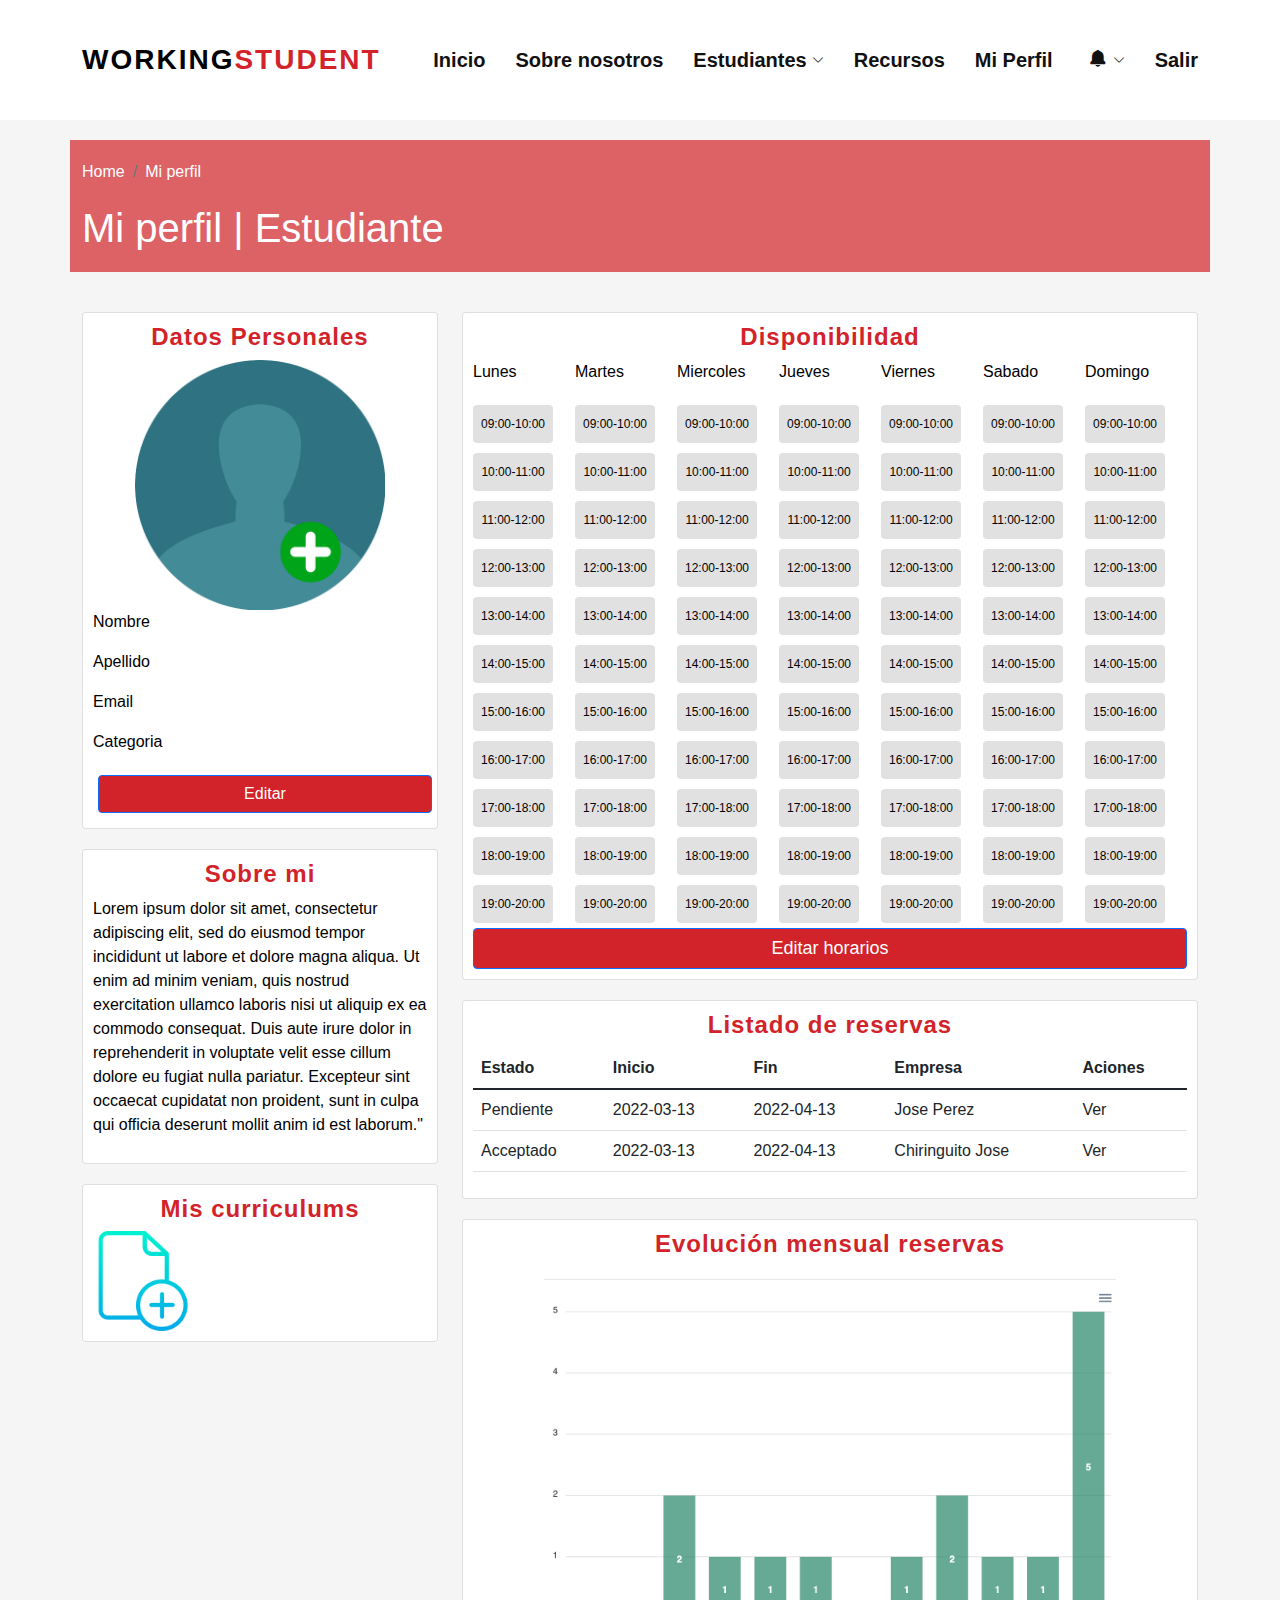
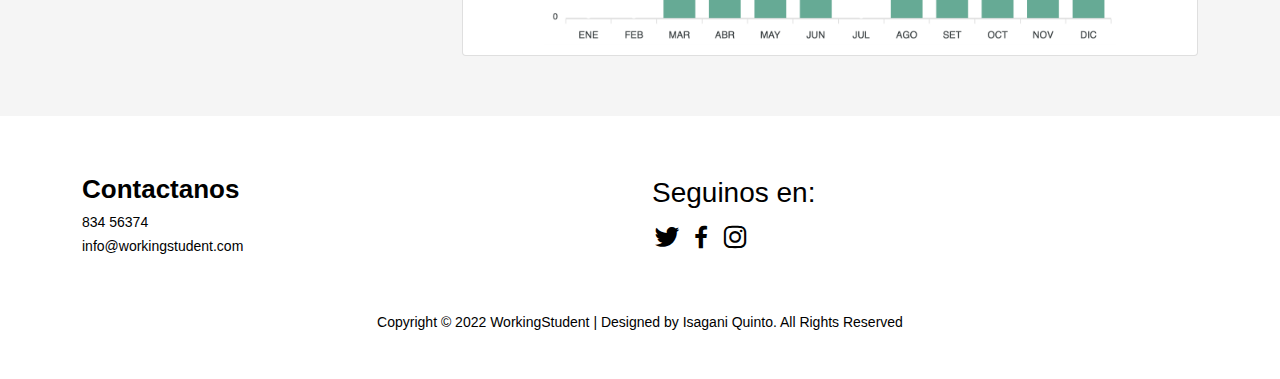
<file: s_perfil.html>
<!DOCTYPE html>
<html lang="en">

<head>
  <meta charset="utf-8">
  <meta content="width=device-width, initial-scale=1.0" name="viewport">

  <title>WorkingStudent</title>
  <meta content="" name="description">
  <meta content="" name="keywords">

  <!-- Favicons -->
  <link href="assets/img/fav.icon" rel="icon">
  <link href="assets/img/apple-touch-icon.png" rel="apple-touch-icon">

  <!-- Google Fonts -->
  <link href="https://fonts.googleapis.com/css?family=Open+Sans:300,300i,400,400i,600,600i,700,700i|Raleway:300,300i,400,400i,500,500i,600,600i,700,700i|Poppins:300,300i,400,400i,500,500i,600,600i,700,700i" rel="stylesheet">

  <!-- Vendor CSS Files -->
  <link href="assets/vendor/aos/aos.css" rel="stylesheet">
  <link href="assets/vendor/bootstrap/css/bootstrap.min.css" rel="stylesheet">
  <link href="assets/vendor/bootstrap-icons/bootstrap-icons.css" rel="stylesheet">
  <link href="assets/vendor/boxicons/css/boxicons.min.css" rel="stylesheet">
  <link href="assets/vendor/glightbox/css/glightbox.min.css" rel="stylesheet">
  <link href="assets/vendor/remixicon/remixicon.css" rel="stylesheet">
  <link href="assets/vendor/swiper/swiper-bundle.min.css" rel="stylesheet">

  <!-- Template Main CSS File -->
  <link href="assets/css/style.css" rel="stylesheet">
  <link href="assets/css/ws.css" rel="stylesheet">

  <!-- =======================================================
  * Template Name: Presento - v3.7.0
  * Template URL: https://bootstrapmade.com/presento-bootstrap-corporate-template/
  * Author: BootstrapMade.com
  * License: https://bootstrapmade.com/license/
  ======================================================== -->
</head>

<body>

  <!-- ======= Header ======= -->
  <header id="header" class="fixed-top d-flex align-items-center">
    <div class="container d-flex align-items-center">
      <h1 class="logo me-auto"><a href="index.html"><span style="color: black" class="theme-logo">WORKING</span><span class="theme-logo">STUDENT</span></a></h1>
      <!-- Uncomment below if you prefer to use an image logo -->
      <!-- <a href="index.html" class="logo me-auto"><img src="assets/img/logo.png" alt=""></a>-->

      <nav id="navbar" class="navbar order-last order-lg-0">
        <ul>
          <li><a class="nav-link" href="index.html">Inicio</a></li>
          <li><a class="nav-link" href="#">Sobre nosotros</a></li>
          <li class="dropdown"><a href="#"><span>Estudiantes</span> <i class="bi bi-chevron-down"></i></a>
            <ul>
              <li><a href="trabajo_list.html">Buscar trabajo temporal</a></li>
              <li><a href="trabajo_list.html">Buscar prácticas</a></li>
            </ul>
          </li>
         <!-- 
          <li class="dropdown"><a href="#"><span>Empresas</span> <i class="bi bi-chevron-down"></i></a>
            <ul>
              <li><a href="#">Registrar como empresa</a></li>
              <li><a href="#">Buscar estudiantes</a></li>
              <li><a href="#">Publicar trabajo temporal</a></li>
              <li><a href="#">Publicar prácticas</a></li>
            </ul>
          </li>
         -->
          <li><a class="nav-link" href="#">Recursos</a></li>
          <li><a class="nav-link" href="s_perfil.html">Mi Perfil</a>
          </li>
          


          <li class="dropdown"><a href="#"><span>
          <i class='bx bxs-bell' style="font-size: 20px "></i>
          </span> <i class="bi bi-chevron-down"></i></a>
            <ul>
              <li><a href="notification.html"><img src="assets/img/noti.png" class="img-fliud"
                style="max-width: 180px"></li></a>
            </ul>
          </li>

          <li><a class="nav-link" href="login.html">Salir</a></li>
        </ul>
        <i class="bi bi-list mobile-nav-toggle"></i>
      </nav><!-- .navbar -->
    </div>
  </header><!-- End Header -->


  <main id="main" >
     <div class="container">
        <div class="row no-gutters">
          <div class="theme-title">
            <nav aria-label="breadcrumb">
              <ol class="breadcrumb">
                <li class="breadcrumb-item " aria-current="page">Home</li>
                 <li class="breadcrumb-item active" aria-current="page">Mi perfil</li>

              </ol>
            </nav>

            <h1>Mi perfil | Estudiante</h1>
          </div>
        </div>
    </div>  
    <section>

        <div class="container" >
          <div class="row">
              <div class="col-md-4">
                <div class="row">
                  <div class="col-md-12">
                    <div class="card theme-box">
                        <h2>Datos Personales</h2>
                        <center><img class="card-img-top" src="assets/img/add-user.png" style="max-width: 250px"></center>
                        <p>Nombre</p>
                        <p>Apellido</p>
                        <p>Email</p>
                        <p>Categoria</p>
                        <a href="s_edit.html" class="btn btn-primary theme-btn">Editar</a>                    
                  </div>
                  </div>
                  <div class="col-md-12">
                    <div class="card theme-box">
                        <h2>Sobre mi</h2>
                        <p>
                          Lorem ipsum dolor sit amet, consectetur adipiscing elit, sed do eiusmod tempor incididunt ut labore et dolore magna aliqua. Ut enim ad minim veniam, quis nostrud exercitation ullamco laboris nisi ut aliquip ex ea commodo consequat. Duis aute irure dolor in reprehenderit in voluptate velit esse cillum dolore eu fugiat nulla pariatur. Excepteur sint occaecat cupidatat non proident, sunt in culpa qui officia deserunt mollit anim id est laborum."
                        </p>
                    </div>
                  </div>
                  <div class="col-md-12">
                    <div class="card theme-box">
                        <h2>Mis curriculums</h2>
                        <img class="card-img-top" src="assets/img/add-file.png" style="max-width: 100px"></center>
                    </div>
                  </div>
                </div>
              </div> 
              <div class="col-md-8">
                <div class="row">
                  <div class="col-md-12">
                    <div class="card theme-box2">
                        <h2>Disponibilidad</h2>

                        <div class="row theme-box no-gutters ">
                          <div class="col">
                            <p>Lunes</p>
                            <span id="l0"></span>     
                          </div>
                          <div class="col">
                            <p>Martes</p>
                            <span id="l1"></span> 
                          </div>
                          <div class="col">
                            <p>Miercoles</p>
                            <span id="l2"></span> 
                          </div>
                          <div class="col">
                            <p>Jueves</p>
                            <span id="l3"></span> 
                          </div>
                          <div class="col">
                            <p>Viernes</p>
                            <span id="l4"></span> 
                          </div>
                          <div class="col">
                            <p>Sabado</p>
                            <span id="l5"></span> 
                          </div>
                          <div class="col">
                            <p>Domingo</p>
                            <span id="l6"></span> 
                          </div>
                          <div class="col-md-12">
                            <a href="s_define_schedule.html" type="button" style="background-color: #d2232a!important; width: 100%; color: white; font-size: 18px;" class="btn btn-primary">Editar horarios</a>
                          </div>
                        </div>
                    </div>
                  </div>

<script>


var s = []
var j = '<button type="button" class="btn btn-primary">09:00-10:00</button><br>'
for (var i = 10; i < 20; i++) {
  j = j + '<button type="button" class="btn btn-primary">'+i+':00-'+(i+1)+':00</button><br>'
}
document.getElementById("l1").innerHTML = j;


for (var i = 0; i < 7; i++) {
  document.getElementById("l"+i).innerHTML = j;

}

</script>

                  <div class="col-md-12">
                    <div class="card theme-box">
                        <h2>Listado de reservas</h2>
                        <table class="table" style="padding: 20px;">
                            <thead>
                              <tr>
                                <th scope="col">Estado</th>
                                <th scope="col">Inicio</th>
                                <th scope="col">Fin</th>
                                <th scope="col">Empresa</th>
                                <th scope="col">Aciones</th>
                              </tr>
                            </thead>
                            <tbody>
                              <tr>
                                <td>Pendiente</td>
                                <td>2022-03-13 </td>
                                <td>2022-04-13</td>
                                <td>Jose Perez</td>
                                <td>Ver</td>
                              </tr>
                              <tr>
                                <td>Acceptado</td>
                                <td>2022-03-13 </td>
                                <td>2022-04-13</td>
                                <td>Chiringuito Jose</td>
                                <td>Ver</td>
                              </tr>
                            </tbody>
                          </table>

                    </div>
                  </div>

                  <div class="col-md-12">
                    <div class="card theme-box">
                        <h2>Evolución mensual reservas</h2>
                        <center><img class="card-img-top" src="assets/img/graph.png" style="width: 80%"></center>

                    </div>
                  </div>
                </div>
                
              </div> 
          </div>
        </div>
    </section><!-- End About Section -->

  </main>

  <!-- ======= Footer ======= -->
  <footer id="footer" style="background: white !important; color: black;">
    <div class="footer-top" style="background: white !important; color: black">
      <div class="container">
        <div class="row">
      
          <div class="col-md-6 footer-contact">
            <h3>Contactanos</h3>
            <p>
              834 56374 <br>
              info@workingstudent.com<br>
            </p>
          </div>

          <div class="col-md-6 footer-links">
            <h3>Seguinos en: </h3>
            <span class="ws-socials">
              <a href="#" class="twitter"><i class="bx bxl-twitter"></i></a>
              <a href="#" class="facebook"><i class="bx bxl-facebook"></i></a>
              <a href="#" class="instagram"><i class="bx bxl-instagram"></i></a>
            </span>
          </div>

          <div class="col-md-12 ">
             <p style="margin-top: 20px; text-align: center">Copyright © 2022 WorkingStudent | Designed by Isagani Quinto. All Rights Reserved</p>

          </div>

        </div>
      </div>
    </div>
  </div>
         

   

  </footer><!-- End Footer -->

  <a href="#" class="back-to-top d-flex align-items-center justify-content-center"><i class="bi bi-arrow-up-short"></i></a>

  <!-- Vendor JS Files -->
  <script src="assets/vendor/purecounter/purecounter.js"></script>
  <script src="assets/vendor/aos/aos.js"></script>
  <script src="assets/vendor/bootstrap/js/bootstrap.bundle.min.js"></script>
  <script src="assets/vendor/glightbox/js/glightbox.min.js"></script>
  <script src="assets/vendor/isotope-layout/isotope.pkgd.min.js"></script>
  <script src="assets/vendor/swiper/swiper-bundle.min.js"></script>
  <script src="assets/vendor/php-email-form/validate.js"></script>

  <!-- Template Main JS File -->
  <script src="assets/js/main.js"></script>

</body>

</html>
</file>
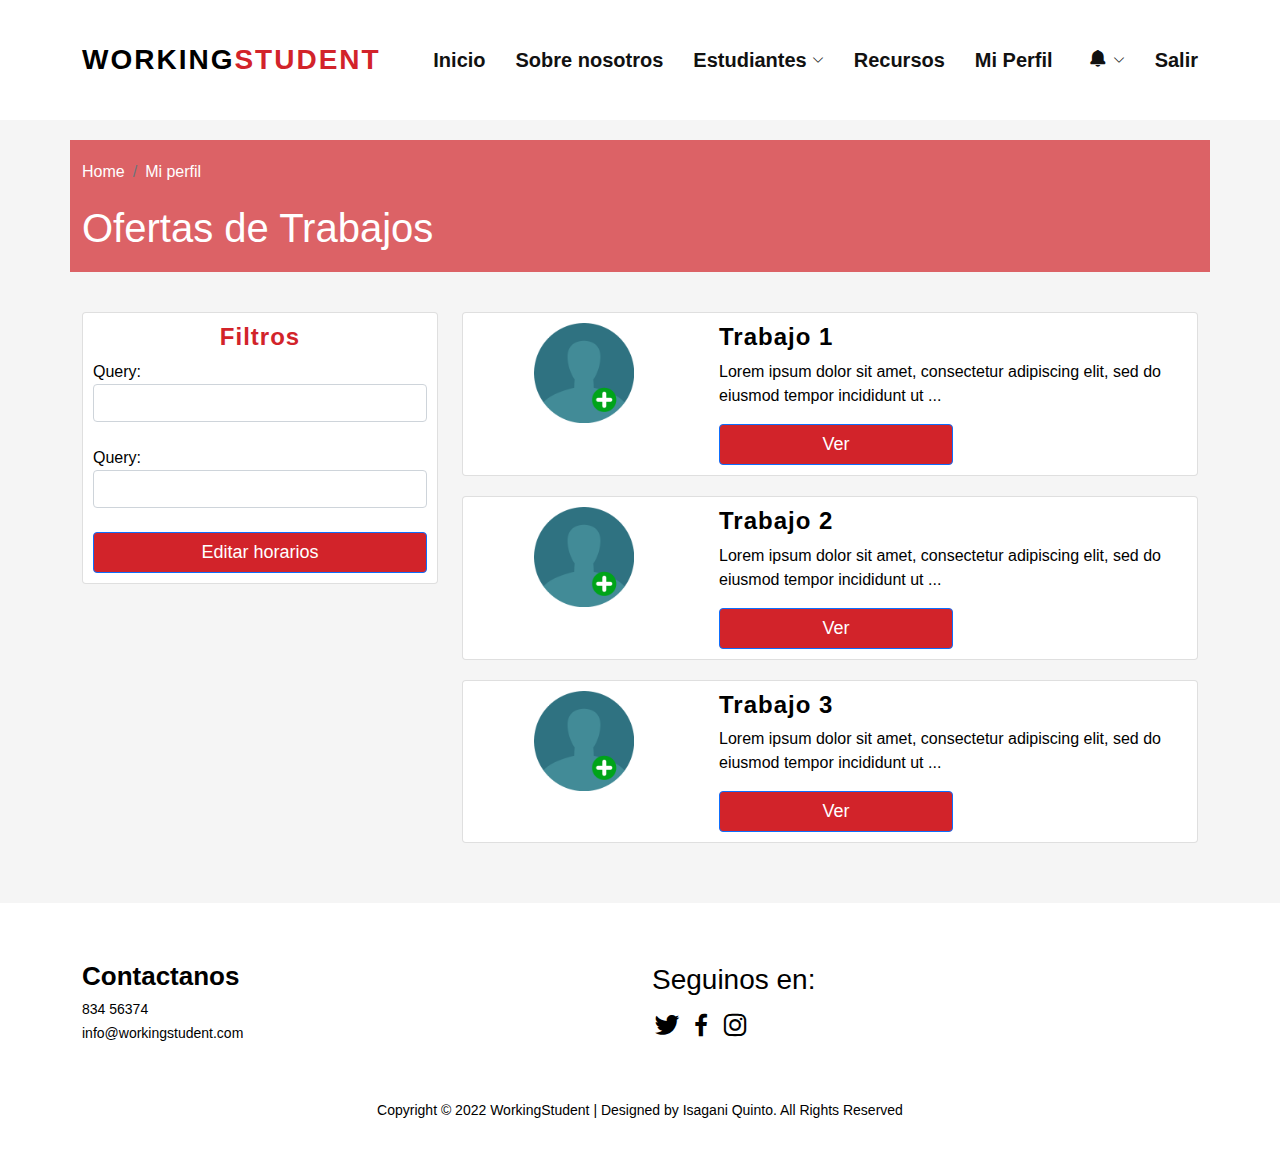
<file: s_trabajo.html>
<!DOCTYPE html>
<html lang="en">

<head>
  <meta charset="utf-8">
  <meta content="width=device-width, initial-scale=1.0" name="viewport">

  <title>WorkingStudent</title>
  <meta content="" name="description">
  <meta content="" name="keywords">

  <!-- Favicons -->
  <link href="assets/img/fav.icon" rel="icon">
  <link href="assets/img/apple-touch-icon.png" rel="apple-touch-icon">

  <!-- Google Fonts -->
  <link href="https://fonts.googleapis.com/css?family=Open+Sans:300,300i,400,400i,600,600i,700,700i|Raleway:300,300i,400,400i,500,500i,600,600i,700,700i|Poppins:300,300i,400,400i,500,500i,600,600i,700,700i" rel="stylesheet">

  <!-- Vendor CSS Files -->
  <link href="assets/vendor/aos/aos.css" rel="stylesheet">
  <link href="assets/vendor/bootstrap/css/bootstrap.min.css" rel="stylesheet">
  <link href="assets/vendor/bootstrap-icons/bootstrap-icons.css" rel="stylesheet">
  <link href="assets/vendor/boxicons/css/boxicons.min.css" rel="stylesheet">
  <link href="assets/vendor/glightbox/css/glightbox.min.css" rel="stylesheet">
  <link href="assets/vendor/remixicon/remixicon.css" rel="stylesheet">
  <link href="assets/vendor/swiper/swiper-bundle.min.css" rel="stylesheet">

  <!-- Template Main CSS File -->
  <link href="assets/css/style.css" rel="stylesheet">
  <link href="assets/css/ws.css" rel="stylesheet">

  <!-- =======================================================
  * Template Name: Presento - v3.7.0
  * Template URL: https://bootstrapmade.com/presento-bootstrap-corporate-template/
  * Author: BootstrapMade.com
  * License: https://bootstrapmade.com/license/
  ======================================================== -->
</head>

<body>

   <!-- ======= Header ======= -->
  <header id="header" class="fixed-top d-flex align-items-center">
    <div class="container d-flex align-items-center">
      <h1 class="logo me-auto"><a href="index.html"><span style="color: black" class="theme-logo">WORKING</span><span class="theme-logo">STUDENT</span></a></h1>
      <!-- Uncomment below if you prefer to use an image logo -->
      <!-- <a href="index.html" class="logo me-auto"><img src="assets/img/logo.png" alt=""></a>-->

      <nav id="navbar" class="navbar order-last order-lg-0">
        <ul>
          <li><a class="nav-link" href="index.html">Inicio</a></li>
          <li><a class="nav-link" href="#">Sobre nosotros</a></li>
          <li class="dropdown"><a href="#"><span>Estudiantes</span> <i class="bi bi-chevron-down"></i></a>
            <ul>
              <li><a href="trabajo_list.html">Buscar trabajo temporal</a></li>
              <li><a href="trabajo_list.html">Buscar prácticas</a></li>
            </ul>
          </li>
         <!-- 
          <li class="dropdown"><a href="#"><span>Empresas</span> <i class="bi bi-chevron-down"></i></a>
            <ul>
              <li><a href="#">Registrar como empresa</a></li>
              <li><a href="#">Buscar estudiantes</a></li>
              <li><a href="#">Publicar trabajo temporal</a></li>
              <li><a href="#">Publicar prácticas</a></li>
            </ul>
          </li>
         -->
          <li><a class="nav-link" href="#">Recursos</a></li>
          <li><a class="nav-link" href="s_perfil.html">Mi Perfil</a>
          </li>
          


          <li class="dropdown"><a href="#"><span>
          <i class='bx bxs-bell' style="font-size: 20px "></i>
          </span> <i class="bi bi-chevron-down"></i></a>
            <ul>
              <li><a href="notification.html"><img src="assets/img/noti.png" class="img-fliud"
                style="max-width: 180px"></li></a>
            </ul>
          </li>

          <li><a class="nav-link" href="login.html">Salir</a></li>
        </ul>
        <i class="bi bi-list mobile-nav-toggle"></i>
      </nav><!-- .navbar -->
    </div>
  </header><!-- End Header -->


  <main id="main" >
     <div class="container">
        <div class="row no-gutters">
          <div class="theme-title">
            <nav aria-label="breadcrumb">
              <ol class="breadcrumb">
                <li class="breadcrumb-item " aria-current="page">Home</li>
                 <li class="breadcrumb-item active" aria-current="page">Mi perfil</li>

              </ol>
            </nav>

            <h1>Ofertas de Trabajos</h1>
          </div>
        </div>
    </div>  
    <section>

        <div class="container" >
          <div class="row">
              <div class="col-md-4">
                <div class="row">
                  <div class="col-md-12">
                    <div class="card theme-box">
                        <h2>Filtros</h2>
                        <div class="form-group">
                          <label for="usr">Query:</label>
                          <input type="text" class="form-control" id="usr"> 
                        </div><br>
                        <div class="form-group">
                          <label for="usr">Query:</label>
                          <input type="text" class="form-control" id="usr"> 
                        </div><br>
                        <button type="button" style="background-color: #d2232a!important; width: 100%; color: white; font-size: 18px;" class="btn btn-primary">Editar horarios</button>     
                    </div>
                  </div>
                  
                </div>
              </div> 
              <div class="col-md-8">
                <div class="card theme-box">
                  <div class="row">
                    <div class="col-md-4">
                      <center><img class="card-img-top" src="assets/img/add-user.png" style="max-width: 100px"></center>
                    </div>
                    <div class="col-md-8">
                      <h2 style="color: black !important; text-align: left !important;">Trabajo 1</h2>
                      <p>
                        Lorem ipsum dolor sit amet, consectetur adipiscing elit, sed do eiusmod tempor incididunt ut ...
                      </p>
                      <button type="button" style="background-color: #d2232a!important; width: 50%; color: white; font-size: 18px;" class="btn btn-primary">Ver</button> 
                    </div>
                  </div>
                </div>
                
                <div class="card theme-box">
                  <div class="row">
                    <div class="col-md-4">
                      <center><img class="card-img-top" src="assets/img/add-user.png" style="max-width: 100px"></center>
                    </div>
                    <div class="col-md-8">
                      <h2 style="color: black !important; text-align: left !important;">Trabajo 2</h2>
                      <p>
                        Lorem ipsum dolor sit amet, consectetur adipiscing elit, sed do eiusmod tempor incididunt ut ...
                      </p>
                      <button type="button" style="background-color: #d2232a!important; width: 50%; color: white; font-size: 18px;" class="btn btn-primary">Ver</button> 
                    </div>
                  </div>
                </div>

                <div class="card theme-box">
                  <div class="row">
                    <div class="col-md-4">
                      <center><img class="card-img-top" src="assets/img/add-user.png" style="max-width: 100px"></center>
                    </div>
                    <div class="col-md-8">
                      <h2 style="color: black !important; text-align: left !important;">Trabajo 3</h2>
                      <p>
                        Lorem ipsum dolor sit amet, consectetur adipiscing elit, sed do eiusmod tempor incididunt ut ...
                      </p>
                      <button type="button" style="background-color: #d2232a!important; width: 50%; color: white; font-size: 18px;" class="btn btn-primary">Ver</button> 
                    </div>
                  </div>
                </div>
              </div> 
          </div>
        </div>
    </section><!-- End About Section -->

  </main>

  <!-- ======= Footer ======= -->
  <footer id="footer" style="background: white !important; color: black;">
    <div class="footer-top" style="background: white !important; color: black">
      <div class="container">
        <div class="row">
      
          <div class="col-md-6 footer-contact">
            <h3>Contactanos</h3>
            <p>
              834 56374 <br>
              info@workingstudent.com<br>
            </p>
          </div>

          <div class="col-md-6 footer-links">
            <h3>Seguinos en: </h3>
            <span class="ws-socials">
              <a href="#" class="twitter"><i class="bx bxl-twitter"></i></a>
              <a href="#" class="facebook"><i class="bx bxl-facebook"></i></a>
              <a href="#" class="instagram"><i class="bx bxl-instagram"></i></a>
            </span>
          </div>

          <div class="col-md-12 ">
             <p style="margin-top: 20px; text-align: center">Copyright © 2022 WorkingStudent | Designed by Isagani Quinto. All Rights Reserved</p>

          </div>

        </div>
      </div>
    </div>
  </div>
         

   

  </footer><!-- End Footer -->

  <a href="#" class="back-to-top d-flex align-items-center justify-content-center"><i class="bi bi-arrow-up-short"></i></a>

  <!-- Vendor JS Files -->
  <script src="assets/vendor/purecounter/purecounter.js"></script>
  <script src="assets/vendor/aos/aos.js"></script>
  <script src="assets/vendor/bootstrap/js/bootstrap.bundle.min.js"></script>
  <script src="assets/vendor/glightbox/js/glightbox.min.js"></script>
  <script src="assets/vendor/isotope-layout/isotope.pkgd.min.js"></script>
  <script src="assets/vendor/swiper/swiper-bundle.min.js"></script>
  <script src="assets/vendor/php-email-form/validate.js"></script>

  <!-- Template Main JS File -->
  <script src="assets/js/main.js"></script>

</body>

</html>
</file>
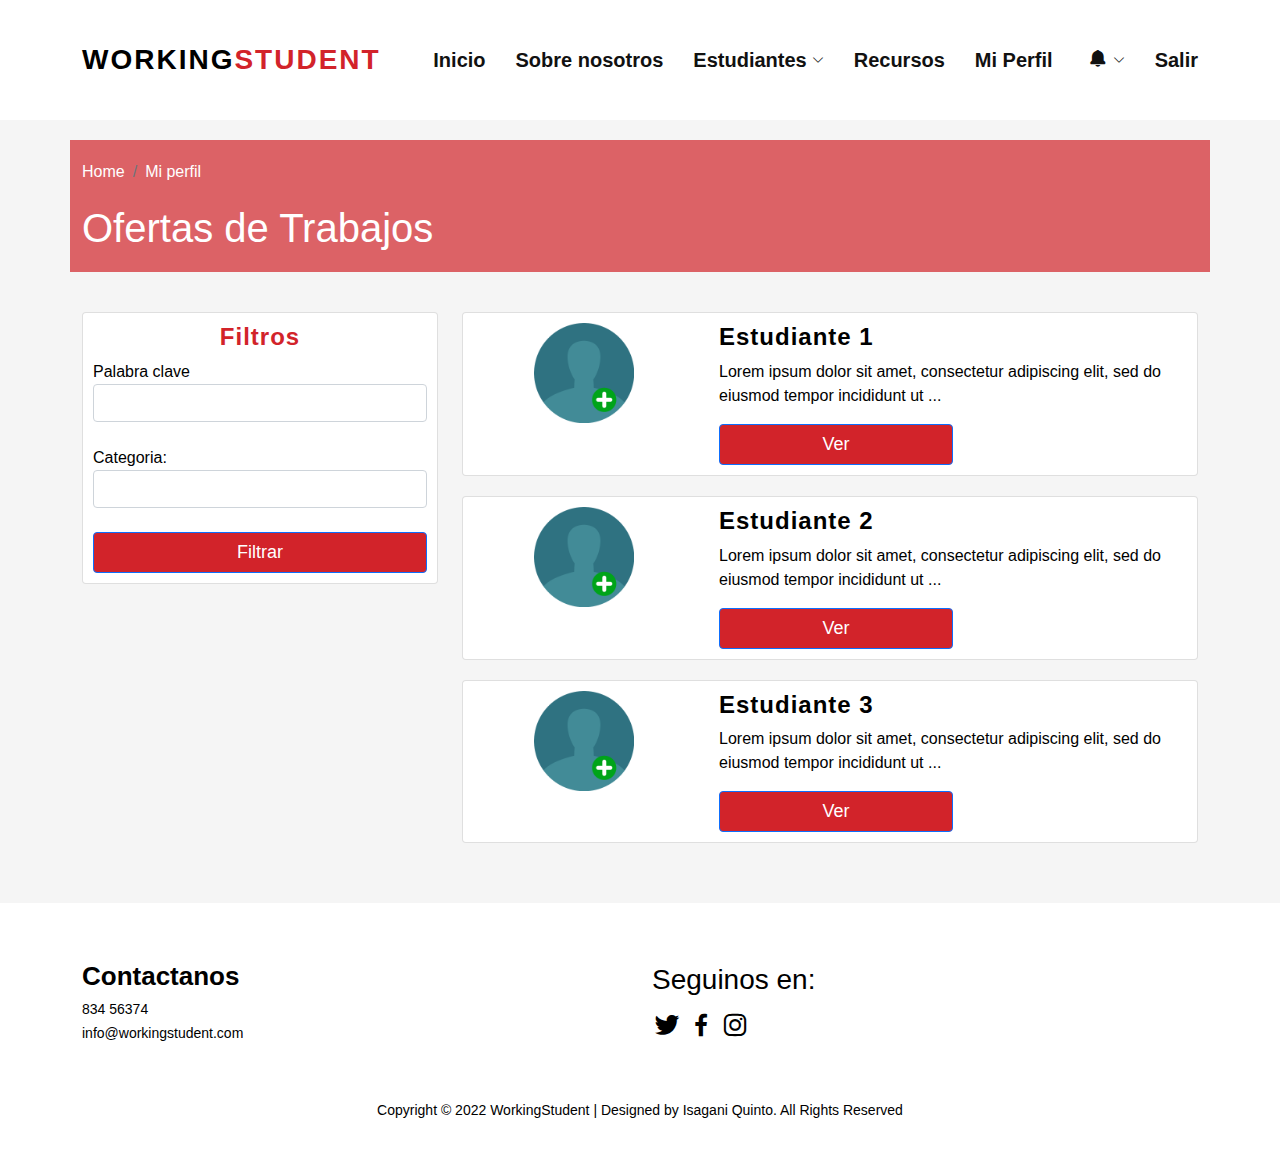
<file: student_list.html>
<!DOCTYPE html>
<html lang="en">

<head>
  <meta charset="utf-8">
  <meta content="width=device-width, initial-scale=1.0" name="viewport">

  <title>WorkingStudent</title>
  <meta content="" name="description">
  <meta content="" name="keywords">

  <!-- Favicons -->
  <link href="assets/img/fav.icon" rel="icon">
  <link href="assets/img/apple-touch-icon.png" rel="apple-touch-icon">

  <!-- Google Fonts -->
  <link href="https://fonts.googleapis.com/css?family=Open+Sans:300,300i,400,400i,600,600i,700,700i|Raleway:300,300i,400,400i,500,500i,600,600i,700,700i|Poppins:300,300i,400,400i,500,500i,600,600i,700,700i" rel="stylesheet">

  <!-- Vendor CSS Files -->
  <link href="assets/vendor/aos/aos.css" rel="stylesheet">
  <link href="assets/vendor/bootstrap/css/bootstrap.min.css" rel="stylesheet">
  <link href="assets/vendor/bootstrap-icons/bootstrap-icons.css" rel="stylesheet">
  <link href="assets/vendor/boxicons/css/boxicons.min.css" rel="stylesheet">
  <link href="assets/vendor/glightbox/css/glightbox.min.css" rel="stylesheet">
  <link href="assets/vendor/remixicon/remixicon.css" rel="stylesheet">
  <link href="assets/vendor/swiper/swiper-bundle.min.css" rel="stylesheet">

  <!-- Template Main CSS File -->
  <link href="assets/css/style.css" rel="stylesheet">
  <link href="assets/css/ws.css" rel="stylesheet">

  <!-- =======================================================
  * Template Name: Presento - v3.7.0
  * Template URL: https://bootstrapmade.com/presento-bootstrap-corporate-template/
  * Author: BootstrapMade.com
  * License: https://bootstrapmade.com/license/
  ======================================================== -->
</head>

<body>
  <!-- ======= Header ======= -->
  <header id="header" class="fixed-top d-flex align-items-center">
    <div class="container d-flex align-items-center">
      <h1 class="logo me-auto"><a href="index.html"><span style="color: black" class="theme-logo">WORKING</span><span class="theme-logo">STUDENT</span></a></h1>
      <!-- Uncomment below if you prefer to use an image logo -->
      <!-- <a href="index.html" class="logo me-auto"><img src="assets/img/logo.png" alt=""></a>-->

      <nav id="navbar" class="navbar order-last order-lg-0">
        <ul>
          <li><a class="nav-link" href="index.html">Inicio</a></li>
          <li><a class="nav-link" href="#">Sobre nosotros</a></li>
          <li class="dropdown"><a href="#"><span>Estudiantes</span> <i class="bi bi-chevron-down"></i></a>
            <ul>
              <li><a href="trabajo_list.html">Buscar trabajo temporal</a></li>
              <li><a href="trabajo_list.html">Buscar prácticas</a></li>
            </ul>
          </li>
         <!-- 
          <li class="dropdown"><a href="#"><span>Empresas</span> <i class="bi bi-chevron-down"></i></a>
            <ul>
              <li><a href="#">Registrar como empresa</a></li>
              <li><a href="#">Buscar estudiantes</a></li>
              <li><a href="#">Publicar trabajo temporal</a></li>
              <li><a href="#">Publicar prácticas</a></li>
            </ul>
          </li>
         -->
          <li><a class="nav-link" href="#">Recursos</a></li>
          <li><a class="nav-link" href="s_perfil.html">Mi Perfil</a>
          </li>
          


          <li class="dropdown"><a href="#"><span>
          <i class='bx bxs-bell' style="font-size: 20px "></i>
          </span> <i class="bi bi-chevron-down"></i></a>
            <ul>
              <li><a href="notification.html"><img src="assets/img/noti.png" class="img-fliud"
                style="max-width: 180px"></li></a>
            </ul>
          </li>

          <li><a class="nav-link" href="login.html">Salir</a></li>
        </ul>
        <i class="bi bi-list mobile-nav-toggle"></i>
      </nav><!-- .navbar -->
    </div>
  </header><!-- End Header -->

 

  <main id="main" >
     <div class="container">
        <div class="row no-gutters">
          <div class="theme-title">
            <nav aria-label="breadcrumb">
              <ol class="breadcrumb">
                <li class="breadcrumb-item " aria-current="page">Home</li>
                 <li class="breadcrumb-item active" aria-current="page">Mi perfil</li>

              </ol>
            </nav>

            <h1>Ofertas de Trabajos</h1>
          </div>
        </div>
    </div>  
    <section>

        <div class="container" >
          <div class="row">
              <div class="col-md-4">
                <div class="row">
                  <div class="col-md-12">
                    <div class="card theme-box">
                        <h2>Filtros</h2>
                        <div class="form-group">
                          <label for="usr">Palabra clave</label>
                          <input type="text" class="form-control" id="usr"> 
                        </div><br>
                        <div class="form-group">
                          <label for="usr">Categoria:</label>
                          <input type="text" class="form-control" id="usr"> 
                        </div><br>
                        <button type="button" style="background-color: #d2232a!important; width: 100%; color: white; font-size: 18px;" class="btn btn-primary">Filtrar</button>     
                    </div>
                  </div>
                  
                </div>
              </div> 
              <div class="col-md-8">
                <div class="card theme-box">
                  <div class="row">
                    <div class="col-md-4">
                      <center><img class="card-img-top" src="assets/img/add-user.png" style="max-width: 100px"></center>
                    </div>
                    <div class="col-md-8">
                      <h2 style="color: black !important; text-align: left !important;">Estudiante 1</h2>
                      <p>
                        Lorem ipsum dolor sit amet, consectetur adipiscing elit, sed do eiusmod tempor incididunt ut ...
                      </p>
                      <button type="button" style="background-color: #d2232a!important; width: 50%; color: white; font-size: 18px;" class="btn btn-primary">Ver</button> 
                    </div>
                  </div>
                </div>
                
                <div class="card theme-box">
                  <div class="row">
                    <div class="col-md-4">
                      <center><img class="card-img-top" src="assets/img/add-user.png" style="max-width: 100px"></center>
                    </div>
                    <div class="col-md-8">
                      <h2 style="color: black !important; text-align: left !important;">Estudiante 2</h2>
                      <p>
                        Lorem ipsum dolor sit amet, consectetur adipiscing elit, sed do eiusmod tempor incididunt ut ...
                      </p>
                      <button type="button" style="background-color: #d2232a!important; width: 50%; color: white; font-size: 18px;" class="btn btn-primary">Ver</button> 
                    </div>
                  </div>
                </div>

                <div class="card theme-box">
                  <div class="row">
                    <div class="col-md-4">
                      <center><img class="card-img-top" src="assets/img/add-user.png" style="max-width: 100px"></center>
                    </div>
                    <div class="col-md-8">
                      <h2 style="color: black !important; text-align: left !important;">Estudiante 3</h2>
                      <p>
                        Lorem ipsum dolor sit amet, consectetur adipiscing elit, sed do eiusmod tempor incididunt ut ...
                      </p>
                      <button type="button" style="background-color: #d2232a!important; width: 50%; color: white; font-size: 18px;" class="btn btn-primary">Ver</button> 
                    </div>
                  </div>
                </div>
              </div> 
          </div>
        </div>
    </section><!-- End About Section -->

  </main>

  <!-- ======= Footer ======= -->
  <footer id="footer" style="background: white !important; color: black;">
    <div class="footer-top" style="background: white !important; color: black">
      <div class="container">
        <div class="row">
      
          <div class="col-md-6 footer-contact">
            <h3>Contactanos</h3>
            <p>
              834 56374 <br>
              info@workingstudent.com<br>
            </p>
          </div>

          <div class="col-md-6 footer-links">
            <h3>Seguinos en: </h3>
            <span class="ws-socials">
              <a href="#" class="twitter"><i class="bx bxl-twitter"></i></a>
              <a href="#" class="facebook"><i class="bx bxl-facebook"></i></a>
              <a href="#" class="instagram"><i class="bx bxl-instagram"></i></a>
            </span>
          </div>

          <div class="col-md-12 ">
             <p style="margin-top: 20px; text-align: center">Copyright © 2022 WorkingStudent | Designed by Isagani Quinto. All Rights Reserved</p>

          </div>

        </div>
      </div>
    </div>
  </div>
         

   

  </footer><!-- End Footer -->

  <a href="#" class="back-to-top d-flex align-items-center justify-content-center"><i class="bi bi-arrow-up-short"></i></a>

  <!-- Vendor JS Files -->
  <script src="assets/vendor/purecounter/purecounter.js"></script>
  <script src="assets/vendor/aos/aos.js"></script>
  <script src="assets/vendor/bootstrap/js/bootstrap.bundle.min.js"></script>
  <script src="assets/vendor/glightbox/js/glightbox.min.js"></script>
  <script src="assets/vendor/isotope-layout/isotope.pkgd.min.js"></script>
  <script src="assets/vendor/swiper/swiper-bundle.min.js"></script>
  <script src="assets/vendor/php-email-form/validate.js"></script>

  <!-- Template Main JS File -->
  <script src="assets/js/main.js"></script>

</body>

</html>
</file>
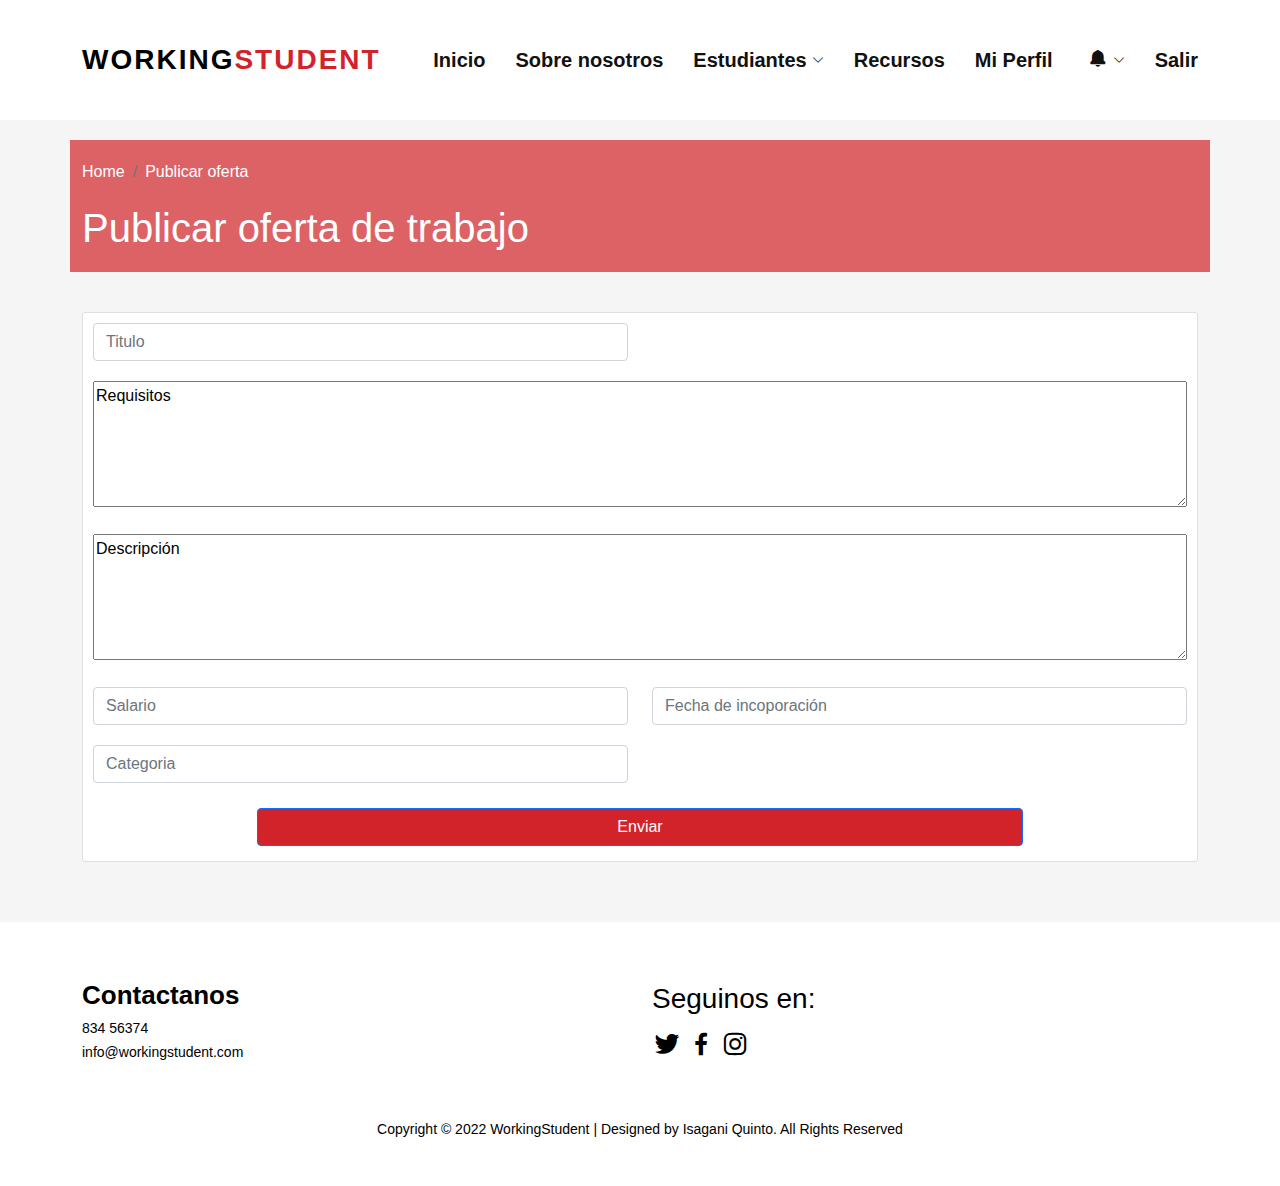
<file: trabajo_form.html>
<!DOCTYPE html>
<html lang="en">

<head>
  <meta charset="utf-8">
  <meta content="width=device-width, initial-scale=1.0" name="viewport">

  <title>WorkingStudent</title>
  <meta content="" name="description">
  <meta content="" name="keywords">

  <!-- Favicons -->
  <link href="assets/img/fav.icon" rel="icon">
  <link href="assets/img/apple-touch-icon.png" rel="apple-touch-icon">

  <!-- Google Fonts -->
  <link href="https://fonts.googleapis.com/css?family=Open+Sans:300,300i,400,400i,600,600i,700,700i|Raleway:300,300i,400,400i,500,500i,600,600i,700,700i|Poppins:300,300i,400,400i,500,500i,600,600i,700,700i" rel="stylesheet">

  <!-- Vendor CSS Files -->
  <link href="assets/vendor/aos/aos.css" rel="stylesheet">
  <link href="assets/vendor/bootstrap/css/bootstrap.min.css" rel="stylesheet">
  <link href="assets/vendor/bootstrap-icons/bootstrap-icons.css" rel="stylesheet">
  <link href="assets/vendor/boxicons/css/boxicons.min.css" rel="stylesheet">
  <link href="assets/vendor/glightbox/css/glightbox.min.css" rel="stylesheet">
  <link href="assets/vendor/remixicon/remixicon.css" rel="stylesheet">
  <link href="assets/vendor/swiper/swiper-bundle.min.css" rel="stylesheet">

  <!-- Template Main CSS File -->
  <link href="assets/css/style.css" rel="stylesheet">
  <link href="assets/css/ws.css" rel="stylesheet">

  <!-- =======================================================
  * Template Name: Presento - v3.7.0
  * Template URL: https://bootstrapmade.com/presento-bootstrap-corporate-template/
  * Author: BootstrapMade.com
  * License: https://bootstrapmade.com/license/
  ======================================================== -->
</head>

<body>

  <!-- ======= Header ======= -->
  <header id="header" class="fixed-top d-flex align-items-center">
    <div class="container d-flex align-items-center">
      <h1 class="logo me-auto"><a href="index.html"><span style="color: black" class="theme-logo">WORKING</span><span class="theme-logo">STUDENT</span></a></h1>
      <!-- Uncomment below if you prefer to use an image logo -->
      <!-- <a href="index.html" class="logo me-auto"><img src="assets/img/logo.png" alt=""></a>-->

      <nav id="navbar" class="navbar order-last order-lg-0">
        <ul>
          <li><a class="nav-link" href="index.html">Inicio</a></li>
          <li><a class="nav-link" href="#">Sobre nosotros</a></li>
          <li class="dropdown"><a href="#"><span>Estudiantes</span> <i class="bi bi-chevron-down"></i></a>
            <ul>
              <li><a href="trabajo_list.html">Buscar trabajo temporal</a></li>
              <li><a href="trabajo_list.html">Buscar prácticas</a></li>
            </ul>
          </li>
         <!-- 
          <li class="dropdown"><a href="#"><span>Empresas</span> <i class="bi bi-chevron-down"></i></a>
            <ul>
              <li><a href="#">Registrar como empresa</a></li>
              <li><a href="#">Buscar estudiantes</a></li>
              <li><a href="#">Publicar trabajo temporal</a></li>
              <li><a href="#">Publicar prácticas</a></li>
            </ul>
          </li>
         -->
          <li><a class="nav-link" href="#">Recursos</a></li>
          <li><a class="nav-link" href="s_perfil.html">Mi Perfil</a>
          </li>
          


          <li class="dropdown"><a href="#"><span>
          <i class='bx bxs-bell' style="font-size: 20px "></i>
          </span> <i class="bi bi-chevron-down"></i></a>
            <ul>
              <li><a href="notification.html"><img src="assets/img/noti.png" class="img-fliud"
                style="max-width: 180px"></li></a>
            </ul>
          </li>

          <li><a class="nav-link" href="login.html">Salir</a></li>
        </ul>
        <i class="bi bi-list mobile-nav-toggle"></i>
      </nav><!-- .navbar -->
    </div>
  </header><!-- End Header -->

  <main id="main" >
     <div class="container">
        <div class="row no-gutters">
          <div class="theme-title">
            <nav aria-label="breadcrumb">
              <ol class="breadcrumb">
                <li class="breadcrumb-item " aria-current="page">Home</li>
                 <li class="breadcrumb-item active" aria-current="page">Publicar oferta</li>

              </ol>
            </nav>

            <h1>Publicar oferta de trabajo</h1>
          </div>
        </div>
    </div>  
    <section>

        <div class="container" >
        <div class="row">

          <div class="col-md-12">
            <div class="card theme-form">
            
              <div class="row">
                <div class="col-md-6 ws-form-group">
                  <input type="text" class="form-control" id="email" placeholder="Titulo">
                </div>
                <div class="col-md-12 ws-form-group">
                  <textarea placeholder="Description" rows="5" style="width: 100%">Requisitos
                  </textarea>
                </div>
                <div class="col-md-12 ws-form-group">
                  <textarea placeholder="Description" rows="5" style="width: 100%">Descripción
                  </textarea>
                </div>
                
          
                <div class="col-md-6 ws-form-group">
                  <input type="text" class="form-control" placeholder="Salario">
                </div>
                <div class="col-md-6 ws-form-group">
                  <input type="text" class="form-control" placeholder="Fecha de incoporación">
                </div>
                <div class="col-md-6 ws-form-group">
                  <input type="text" class="form-control" placeholder="Categoria">
                </div>
                
              </div>
              <center><button type="submit" style="width: 70%" class="btn btn-primary theme-btn">Enviar</button></center>
              
            </form>
            </div>
            
          </div>
        </div>

    </section><!-- End About Section -->

  </main>

  <!-- ======= Footer ======= -->
  <footer id="footer" style="background: white !important; color: black;">
    <div class="footer-top" style="background: white !important; color: black">
      <div class="container">
        <div class="row">
      
          <div class="col-md-6 footer-contact">
            <h3>Contactanos</h3>
            <p>
              834 56374 <br>
              info@workingstudent.com<br>
            </p>
          </div>

          <div class="col-md-6 footer-links">
            <h3>Seguinos en: </h3>
            <span class="ws-socials">
              <a href="#" class="twitter"><i class="bx bxl-twitter"></i></a>
              <a href="#" class="facebook"><i class="bx bxl-facebook"></i></a>
              <a href="#" class="instagram"><i class="bx bxl-instagram"></i></a>
            </span>
          </div>

          <div class="col-md-12 ">
             <p style="margin-top: 20px; text-align: center">Copyright © 2022 WorkingStudent | Designed by Isagani Quinto. All Rights Reserved</p>

          </div>

        </div>
      </div>
    </div>
  </div>
         

   

  </footer><!-- End Footer -->

  <a href="#" class="back-to-top d-flex align-items-center justify-content-center"><i class="bi bi-arrow-up-short"></i></a>

  <!-- Vendor JS Files -->
  <script src="assets/vendor/purecounter/purecounter.js"></script>
  <script src="assets/vendor/aos/aos.js"></script>
  <script src="assets/vendor/bootstrap/js/bootstrap.bundle.min.js"></script>
  <script src="assets/vendor/glightbox/js/glightbox.min.js"></script>
  <script src="assets/vendor/isotope-layout/isotope.pkgd.min.js"></script>
  <script src="assets/vendor/swiper/swiper-bundle.min.js"></script>
  <script src="assets/vendor/php-email-form/validate.js"></script>

  <!-- Template Main JS File -->
  <script src="assets/js/main.js"></script>

</body>

</html>
</file>
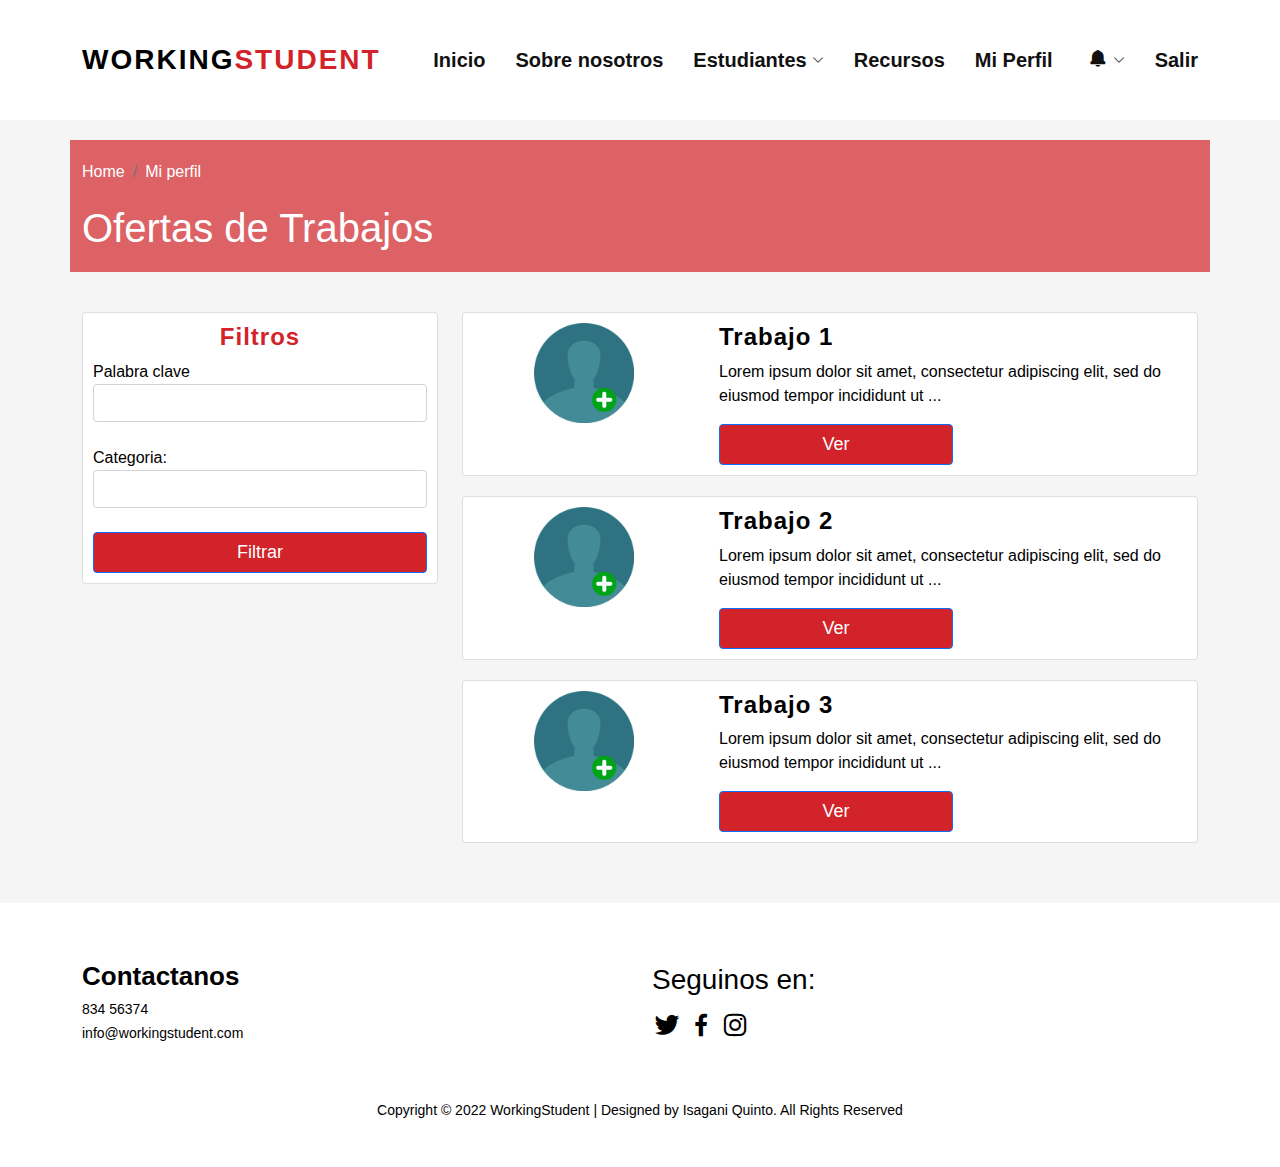
<file: trabajo_list.html>
<!DOCTYPE html>
<html lang="en">

<head>
  <meta charset="utf-8">
  <meta content="width=device-width, initial-scale=1.0" name="viewport">

  <title>WorkingStudent</title>
  <meta content="" name="description">
  <meta content="" name="keywords">

  <!-- Favicons -->
  <link href="assets/img/fav.icon" rel="icon">
  <link href="assets/img/apple-touch-icon.png" rel="apple-touch-icon">

  <!-- Google Fonts -->
  <link href="https://fonts.googleapis.com/css?family=Open+Sans:300,300i,400,400i,600,600i,700,700i|Raleway:300,300i,400,400i,500,500i,600,600i,700,700i|Poppins:300,300i,400,400i,500,500i,600,600i,700,700i" rel="stylesheet">

  <!-- Vendor CSS Files -->
  <link href="assets/vendor/aos/aos.css" rel="stylesheet">
  <link href="assets/vendor/bootstrap/css/bootstrap.min.css" rel="stylesheet">
  <link href="assets/vendor/bootstrap-icons/bootstrap-icons.css" rel="stylesheet">
  <link href="assets/vendor/boxicons/css/boxicons.min.css" rel="stylesheet">
  <link href="assets/vendor/glightbox/css/glightbox.min.css" rel="stylesheet">
  <link href="assets/vendor/remixicon/remixicon.css" rel="stylesheet">
  <link href="assets/vendor/swiper/swiper-bundle.min.css" rel="stylesheet">

  <!-- Template Main CSS File -->
  <link href="assets/css/style.css" rel="stylesheet">
  <link href="assets/css/ws.css" rel="stylesheet">

  <!-- =======================================================
  * Template Name: Presento - v3.7.0
  * Template URL: https://bootstrapmade.com/presento-bootstrap-corporate-template/
  * Author: BootstrapMade.com
  * License: https://bootstrapmade.com/license/
  ======================================================== -->
</head>

<body>
  <!-- ======= Header ======= -->
  <header id="header" class="fixed-top d-flex align-items-center">
    <div class="container d-flex align-items-center">
      <h1 class="logo me-auto"><a href="index.html"><span style="color: black" class="theme-logo">WORKING</span><span class="theme-logo">STUDENT</span></a></h1>
      <!-- Uncomment below if you prefer to use an image logo -->
      <!-- <a href="index.html" class="logo me-auto"><img src="assets/img/logo.png" alt=""></a>-->

      <nav id="navbar" class="navbar order-last order-lg-0">
        <ul>
          <li><a class="nav-link" href="index.html">Inicio</a></li>
          <li><a class="nav-link" href="#">Sobre nosotros</a></li>
          <li class="dropdown"><a href="#"><span>Estudiantes</span> <i class="bi bi-chevron-down"></i></a>
            <ul>
              <li><a href="trabajo_list.html">Buscar trabajo temporal</a></li>
              <li><a href="trabajo_list.html">Buscar prácticas</a></li>
            </ul>
          </li>
         <!-- 
          <li class="dropdown"><a href="#"><span>Empresas</span> <i class="bi bi-chevron-down"></i></a>
            <ul>
              <li><a href="#">Registrar como empresa</a></li>
              <li><a href="#">Buscar estudiantes</a></li>
              <li><a href="#">Publicar trabajo temporal</a></li>
              <li><a href="#">Publicar prácticas</a></li>
            </ul>
          </li>
         -->
          <li><a class="nav-link" href="#">Recursos</a></li>
          <li><a class="nav-link" href="s_perfil.html">Mi Perfil</a>
          </li>
          


          <li class="dropdown"><a href="#"><span>
          <i class='bx bxs-bell' style="font-size: 20px "></i>
          </span> <i class="bi bi-chevron-down"></i></a>
            <ul>
              <li><a href="notification.html"><img src="assets/img/noti.png" class="img-fliud"
                style="max-width: 180px"></li></a>
            </ul>
          </li>

          <li><a class="nav-link" href="login.html">Salir</a></li>
        </ul>
        <i class="bi bi-list mobile-nav-toggle"></i>
      </nav><!-- .navbar -->
    </div>
  </header><!-- End Header -->

  <main id="main" >
     <div class="container">
        <div class="row no-gutters">
          <div class="theme-title">
            <nav aria-label="breadcrumb">
              <ol class="breadcrumb">
                <li class="breadcrumb-item " aria-current="page">Home</li>
                 <li class="breadcrumb-item active" aria-current="page">Mi perfil</li>

              </ol>
            </nav>

            <h1>Ofertas de Trabajos</h1>
          </div>
        </div>
    </div>  
    <section>

        <div class="container" >
          <div class="row">
              <div class="col-md-4">
                <div class="row">
                  <div class="col-md-12">
                    <div class="card theme-box">
                        <h2>Filtros</h2>
                        <div class="form-group">
                          <label for="usr">Palabra clave</label>
                          <input type="text" class="form-control" id="usr"> 
                        </div><br>
                        <div class="form-group">
                          <label for="usr">Categoria:</label>
                          <input type="text" class="form-control" id="usr"> 
                        </div><br>
                        <button type="button" style="background-color: #d2232a!important; width: 100%; color: white; font-size: 18px;" class="btn btn-primary">Filtrar</button>     
                    </div>
                  </div>
                  
                </div>
              </div> 
              <div class="col-md-8">
                <div class="card theme-box">
                  <div class="row">
                    <div class="col-md-4">
                      <center><img class="card-img-top" src="assets/img/add-user.png" style="max-width: 100px"></center>
                    </div>
                    <div class="col-md-8">
                      <h2 style="color: black !important; text-align: left !important;">Trabajo 1</h2>
                      <p>
                        Lorem ipsum dolor sit amet, consectetur adipiscing elit, sed do eiusmod tempor incididunt ut ...
                      </p>
                      <button type="button" style="background-color: #d2232a!important; width: 50%; color: white; font-size: 18px;" class="btn btn-primary">Ver</button> 
                    </div>
                  </div>
                </div>
                
                <div class="card theme-box">
                  <div class="row">
                    <div class="col-md-4">
                      <center><img class="card-img-top" src="assets/img/add-user.png" style="max-width: 100px"></center>
                    </div>
                    <div class="col-md-8">
                      <h2 style="color: black !important; text-align: left !important;">Trabajo 2</h2>
                      <p>
                        Lorem ipsum dolor sit amet, consectetur adipiscing elit, sed do eiusmod tempor incididunt ut ...
                      </p>
                      <button type="button" style="background-color: #d2232a!important; width: 50%; color: white; font-size: 18px;" class="btn btn-primary">Ver</button> 
                    </div>
                  </div>
                </div>

                <div class="card theme-box">
                  <div class="row">
                    <div class="col-md-4">
                      <center><img class="card-img-top" src="assets/img/add-user.png" style="max-width: 100px"></center>
                    </div>
                    <div class="col-md-8">
                      <h2 style="color: black !important; text-align: left !important;">Trabajo 3</h2>
                      <p>
                        Lorem ipsum dolor sit amet, consectetur adipiscing elit, sed do eiusmod tempor incididunt ut ...
                      </p>
                      <button type="button" style="background-color: #d2232a!important; width: 50%; color: white; font-size: 18px;" class="btn btn-primary">Ver</button> 
                    </div>
                  </div>
                </div>
              </div> 
          </div>
        </div>
    </section><!-- End About Section -->

  </main>

  <!-- ======= Footer ======= -->
  <footer id="footer" style="background: white !important; color: black;">
    <div class="footer-top" style="background: white !important; color: black">
      <div class="container">
        <div class="row">
      
          <div class="col-md-6 footer-contact">
            <h3>Contactanos</h3>
            <p>
              834 56374 <br>
              info@workingstudent.com<br>
            </p>
          </div>

          <div class="col-md-6 footer-links">
            <h3>Seguinos en: </h3>
            <span class="ws-socials">
              <a href="#" class="twitter"><i class="bx bxl-twitter"></i></a>
              <a href="#" class="facebook"><i class="bx bxl-facebook"></i></a>
              <a href="#" class="instagram"><i class="bx bxl-instagram"></i></a>
            </span>
          </div>

          <div class="col-md-12 ">
             <p style="margin-top: 20px; text-align: center">Copyright © 2022 WorkingStudent | Designed by Isagani Quinto. All Rights Reserved</p>

          </div>

        </div>
      </div>
    </div>
  </div>
         

   

  </footer><!-- End Footer -->

  <a href="#" class="back-to-top d-flex align-items-center justify-content-center"><i class="bi bi-arrow-up-short"></i></a>

  <!-- Vendor JS Files -->
  <script src="assets/vendor/purecounter/purecounter.js"></script>
  <script src="assets/vendor/aos/aos.js"></script>
  <script src="assets/vendor/bootstrap/js/bootstrap.bundle.min.js"></script>
  <script src="assets/vendor/glightbox/js/glightbox.min.js"></script>
  <script src="assets/vendor/isotope-layout/isotope.pkgd.min.js"></script>
  <script src="assets/vendor/swiper/swiper-bundle.min.js"></script>
  <script src="assets/vendor/php-email-form/validate.js"></script>

  <!-- Template Main JS File -->
  <script src="assets/js/main.js"></script>

</body>

</html>
</file>
<file: assets/css/ws.css>
.theme-logo{
  line-height: 80px;
    font-size: 28px;
    font-weight: 900;
    text-transform: uppercase;
    letter-spacing: 2px;
    font-family: -apple-system,BlinkMacSystemFont,"Segoe UI",Roboto,"Helvetica Neue",Arial,"Noto Sans","Liberation Sans",sans-serif,"Apple Color Emoji","Segoe UI Emoji","Segoe UI Symbol","Noto Color Emoji";
}

.cosmos{
  color: black!important
}

.ws-socials a{
  font-size: 30px !important;
  color: black !important
}
.slogan{
	  font-weight: 900;
    font-size: 52px;
    letter-spacing: 1px;
    margin-bottom: 30px;
    color: #191a20;
}

.theme-title {
    margin-top: 40px !important;
    background-color: rgba(210,35,42,0.7);
    width: 100%;
}

.theme-title h1{
    color: white;
    margin-bottom: 20px;
}

.theme-title nav{
    margin: 20px 0px 20px 0px;
}

.theme-title li{
    color: white !important;
}

.theme-border{
  padding: 10px;
  border:1px solid gray;
}

.theme-color{
  color:  #d2232a!important
}

.theme-btn{
  margin: 5px; 
  background: #d2232a!important;
  width: 100%

}
.theme-form {
    padding: 32px 31px 16px;
    background-color: white;
}

.theme-form .form-group{
  margin-bottom:20px; 
}

.theme-form .ws-form-group{
  margin-bottom:20px; 
}

.theme-info{
      padding: 32px 31px 16px;
}

section h2 {
    font-weight: 900;
    font-size: 24px;
    letter-spacing: 1px;
  text-align: center!important;
  color: #d2232a!important;
}

.card{
  padding: 10px !important;
  margin-bottom: 20px;
}
.theme-box2 div{
  margin: 0px;
  padding: 0px
}
.theme-box2 p{
  text-align: left;
}
.theme-box2 button{
  text-align: center;
  width: 80px;
  margin: 5px 0px;
  font-size: 12px;
  background-color: #e1e1e1 !important;
  border: none !important;
  color: black;
  padding: 10px 2px;
}
</file>
<file: assets/css/style.css>
/**
* Template Name: Presento - v3.7.0
* Template URL: https://bootstrapmade.com/presento-bootstrap-corporate-template/
* Author: BootstrapMade.com
* License: https://bootstrapmade.com/license/
*/

/*--------------------------------------------------------------
# General
--------------------------------------------------------------*/
body {
  font-family: -apple-system,BlinkMacSystemFont,"Segoe UI",Roboto,"Helvetica Neue",Arial,"Noto Sans","Liberation Sans",sans-serif,"Apple Color Emoji","Segoe UI Emoji","Segoe UI Symbol","Noto Color Emoji";
  color: black;
}

a {
  color: #d2232a;
  text-decoration: none;
}

a:hover {
  color: #e76668;
  text-decoration: none;
}

h1, h2, h3, h4, h5, h6 {
  font-family: -apple-system,BlinkMacSystemFont,"Segoe UI",Roboto,"Helvetica Neue",Arial,"Noto Sans","Liberation Sans",sans-serif,"Apple Color Emoji","Segoe UI Emoji","Segoe UI Symbol","Noto Color Emoji";

}

#main{
  background:  #f5f5f5!important;
  margin-top: 100px
}
/*--------------------------------------------------------------
# Back to top button
--------------------------------------------------------------*/
.back-to-top {
  position: fixed;
  visibility: hidden;
  opacity: 0;
  right: 15px;
  bottom: 15px;
  z-index: 996;
  background: #d2232a;
  width: 40px;
  height: 40px;
  border-radius: 4px;
  transition: all 0.4s;
}
.back-to-top i {
  font-size: 28px;
  color: #fff;
  line-height: 0;
}
.back-to-top:hover {
  background: #e65d5f;
  color: #fff;
}
.back-to-top.active {
  visibility: visible;
  opacity: 1;
}

/*--------------------------------------------------------------
# Disable aos animation delay on mobile devices
--------------------------------------------------------------*/
@media screen and (max-width: 768px) {
  [data-aos-delay] {
    transition-delay: 0 !important;
  }
}
/*--------------------------------------------------------------
# Header
--------------------------------------------------------------*/
#header {
  background: #fff;
  transition: all 0.5s;
  z-index: 997;
  padding: 20px 0;
}
#header.header-scrolled {
  padding: 12px 0;
  box-shadow: 0px 2px 15px rgba(0, 0, 0, 0.1);
}
#header .logo {
  font-size: 30px;
  margin: 0;
  padding: 0;
  font-weight: 600;
  font-family: -apple-system,BlinkMacSystemFont,"Segoe UI",Roboto,"Helvetica Neue",Arial,"Noto Sans","Liberation Sans",sans-serif,"Apple Color Emoji","Segoe UI Emoji","Segoe UI Symbol","Noto Color Emoji";
}
#header .logo a {
  color: #111111;
}
#header .logo a span {
  color: #d2232a;
}
#header .logo img {
  max-height: 40px;
}

/*--------------------------------------------------------------
# Get Startet Button
--------------------------------------------------------------*/
.get-started-btn {
  margin-left: 30px;
  background: #d2232a;
  color: #fff;
  border-radius: 4px;
  padding: 8px 25px;
  white-space: nowrap;
  transition: 0.3s;
  font-size: 14px;
  font-weight: 600;
  display: inline-block;
}
.get-started-btn:hover {
  background: #111111;
  color: #fff;
}
@media (max-width: 992px) {
  .get-started-btn {
    margin: 0 15px 0 0;
    padding: 6px 18px;
  }
}

/*--------------------------------------------------------------
# Navigation Menu
--------------------------------------------------------------*/
/**
* Desktop Navigation 
*/
.navbar {
  padding: 0;
}
.navbar ul {
  margin: 0;
  padding: 0;
  display: flex;
  list-style: none;
  align-items: center;
}
.navbar li {
  position: relative;
}
.navbar a, .navbar a:focus {
  display: flex;
  align-items: center;
  justify-content: space-between;
  padding: 10px 0 10px 30px;
  font-family: -apple-system,BlinkMacSystemFont,"Segoe UI",Roboto,"Helvetica Neue",Arial,"Noto Sans","Liberation Sans",sans-serif,"Apple Color Emoji","Segoe UI Emoji","Segoe UI Symbol","Noto Color Emoji";
  font-size: 20px;
  font-weight: 600;
  color: #111111;
  white-space: nowrap;
  transition: 0.3s;
}
.navbar a i, .navbar a:focus i {
  font-size: 12px;
  line-height: 0;
  margin-left: 5px;
}
.navbar a:hover, .navbar .active, .navbar .active:focus, .navbar li:hover > a {
  color: #d2232a;
}
.navbar .dropdown ul {
  display: block;
  position: absolute;
  left: 30px;
  top: calc(100% + 30px);
  margin: 0;
  padding: 10px 0;
  z-index: 99;
  opacity: 0;
  visibility: hidden;
  background: #fff;
  box-shadow: 0px 0px 30px rgba(127, 137, 161, 0.25);
  transition: 0.3s;
}
.navbar .dropdown ul li {
  min-width: 200px;
}
.navbar .dropdown ul a {
  padding: 10px 20px;
  font-size: 14px;
}
.navbar .dropdown ul a i {
  font-size: 12px;
}
.navbar .dropdown ul a:hover, .navbar .dropdown ul .active:hover, .navbar .dropdown ul li:hover > a {
  color: #d2232a;
}
.navbar .dropdown:hover > ul {
  opacity: 1;
  top: 100%;
  visibility: visible;
}
.navbar .dropdown .dropdown ul {
  top: 0;
  left: calc(100% - 30px);
  visibility: hidden;
}
.navbar .dropdown .dropdown:hover > ul {
  opacity: 1;
  top: 0;
  left: 100%;
  visibility: visible;
}
@media (max-width: 1366px) {
  .navbar .dropdown .dropdown ul {
    left: -90%;
  }
  .navbar .dropdown .dropdown:hover > ul {
    left: -100%;
  }
}

/**
* Mobile Navigation 
*/
.mobile-nav-toggle {
  color: #111111;
  font-size: 28px;
  cursor: pointer;
  display: none;
  line-height: 0;
  transition: 0.5s;
}
.mobile-nav-toggle.bi-x {
  color: #fff;
}

@media (max-width: 991px) {
  .mobile-nav-toggle {
    display: block;
  }

  .navbar ul {
    display: none;
  }
}
.navbar-mobile {
  position: fixed;
  overflow: hidden;
  top: 0;
  right: 0;
  left: 0;
  bottom: 0;
  background: rgba(0, 0, 0, 0.9);
  transition: 0.3s;
  z-index: 999;
}
.navbar-mobile .mobile-nav-toggle {
  position: absolute;
  top: 15px;
  right: 15px;
}
.navbar-mobile ul {
  display: block;
  position: absolute;
  top: 55px;
  right: 15px;
  bottom: 15px;
  left: 15px;
  padding: 10px 0;
  background-color: #fff;
  overflow-y: auto;
  transition: 0.3s;
}
.navbar-mobile a, .navbar-mobile a:focus {
  padding: 10px 20px;
  font-size: 15px;
  color: #111111;
}
.navbar-mobile a:hover, .navbar-mobile .active, .navbar-mobile li:hover > a {
  color: #d2232a;
}
.navbar-mobile .getstarted, .navbar-mobile .getstarted:focus {
  margin: 15px;
}
.navbar-mobile .dropdown ul {
  position: static;
  display: none;
  margin: 10px 20px;
  padding: 10px 0;
  z-index: 99;
  opacity: 1;
  visibility: visible;
  background: #fff;
  box-shadow: 0px 0px 30px rgba(127, 137, 161, 0.25);
}
.navbar-mobile .dropdown ul li {
  min-width: 200px;
}
.navbar-mobile .dropdown ul a {
  padding: 10px 20px;
}
.navbar-mobile .dropdown ul a i {
  font-size: 12px;
}
.navbar-mobile .dropdown ul a:hover, .navbar-mobile .dropdown ul .active:hover, .navbar-mobile .dropdown ul li:hover > a {
  color: #d2232a;
}
.navbar-mobile .dropdown > .dropdown-active {
  display: block;
}

/*--------------------------------------------------------------
# Hero Section
--------------------------------------------------------------*/
#hero {
  width: 100%;
  height: 100vh;
  background: url("../img/hero-bg.jpg") top center no-repeat;
  background-size: cover;
  position: relative;
  padding-top: 82px;
}
#hero:before {
  content: "";
  background: rgba(0, 0, 0, 0.6);
  position: absolute;
  bottom: 0;
  top: 0;
  left: 0;
  right: 0;
}
#hero h1 {
  margin: 0;
  font-size: 48px;
  font-weight: 700;
  color: #fff;
}
#hero h2 {
  color: #fff;
  margin: 10px 0 0 0;
  font-size: 24px;
}
#hero .btn-get-started {
    font-family: -apple-system,BlinkMacSystemFont,"Segoe UI",Roboto,"Helvetica Neue",Arial,"Noto Sans","Liberation Sans",sans-serif,"Apple Color Emoji","Segoe UI Emoji","Segoe UI Symbol","Noto Color Emoji";

     font-weight: 500;
  font-size: 16px;
  letter-spacing: 1px;
  display: inline-block;
  padding: 10px 30px;
  border-radius: 4px;
  transition: 0.5s;
  margin-top: 30px;
  color: #fff;
  background: #d2232a;
  border: 2px solid #d2232a;
}
#hero .btn-get-started:hover {
  background: transparent;
  border-color: #fff;
}
@media (max-width: 768px) {
  #hero {
    text-align: center;
    padding-top: 58px;
  }
  #hero h1 {
    font-size: 28px;
  }
  #hero h2 {
    font-size: 18px;
    line-height: 24px;
  }
}
@media (max-height: 500px) {
  #hero {
    height: 120vh;
  }
}

/*--------------------------------------------------------------
# Sections General
--------------------------------------------------------------*/
section {
  padding: 40px 0;
  overflow: hidden;
  position: relative;
}

.section-title {
  text-align: center;
  padding-bottom: 30px;
  position: relative;
}
.section-title h2 {
  font-size: 32px;
  font-weight: bold;
  text-transform: uppercase;
  margin-bottom: 20px;
  padding-bottom: 20px;
  position: relative;
}
.section-title h2::after {
  content: "";
  position: absolute;
  display: block;
  width: 50px;
  height: 3px;
  background: #d2232a;
  bottom: 0;
  left: calc(50% - 25px);
}
.section-title p {
  margin-bottom: 0;
}

.section-bg {
  color: black;
}
.section-bg:before {
  content: "";
  position: absolute;
  bottom: 60px;
  top: 60px;
  left: 0;
  right: 0;
  transform: skewY(-3deg);
}

/*--------------------------------------------------------------
# Breadcrumbs
--------------------------------------------------------------*/
.breadcrumbs {
  padding: 15px 0;
  background: #2b2b2b;
  min-height: 40px;
  margin-top: 82px;
  color: #fff;
}
.breadcrumbs h2 {
  font-size: 28px;
  font-weight: 500;
}
.breadcrumbs ol {
  display: flex;
  flex-wrap: wrap;
  list-style: none;
  padding: 0 0 10px 0;
  margin: 0;
  font-size: 14px;
}
.breadcrumbs ol a {
  color: #aaaaaa;
}
.breadcrumbs ol a:hover {
  color: #fff;
  transition: 0.3s;
}
.breadcrumbs ol li + li {
  padding-left: 10px;
}
.breadcrumbs ol li + li::before {
  display: inline-block;
  padding-right: 10px;
  color: #d2232a;
  content: "/";
}

/*--------------------------------------------------------------
# Clients
--------------------------------------------------------------*/
.clients .swiper-pagination {
  margin-top: 20px;
  position: relative;
}
.clients .swiper-pagination .swiper-pagination-bullet {
  width: 12px;
  height: 12px;
  background-color: #fff;
  opacity: 1;
  border: 1px solid #d2232a;
}
.clients .swiper-pagination .swiper-pagination-bullet-active {
  background-color: #d2232a;
}
.clients .swiper-slide img {
  opacity: 0.5;
  transition: 0.3s;
  filter: grayscale(100);
}
.clients .swiper-slide img:hover {
  opacity: 1;
  filter: none;
}

/*--------------------------------------------------------------
# About
--------------------------------------------------------------*/
.about .container {
  position: relative;
  z-index: 10;
}
.about .content {
  padding: 30px 30px 30px 0;
}
.about .content h3 {
  font-weight: 700;
  font-size: 34px;
  margin-bottom: 30px;
}
.about .content p {
  margin-bottom: 30px;
}
.about .content .about-btn {
  padding: 8px 30px 9px 30px;
  color: #fff;
  border-radius: 50px;
  transition: 0.3s;
  text-transform: uppercase;
  font-weight: 600;
  font-size: 13px;
  display: inline-flex;
  align-items: center;
  border: 2px solid #d2232a;
}
.about .content .about-btn i {
  font-size: 16px;
  padding-left: 5px;
}
.about .content .about-btn:hover {
  background: #e35052;
  background: #d2232a;
}
.about .icon-boxes .icon-box {
  margin-top: 30px;
}
.about .icon-boxes .icon-box i {
  font-size: 40px;
  color: #d2232a;
  margin-bottom: 10px;
}
.about .icon-boxes .icon-box h4 {
  font-size: 20px;
  font-weight: 700;
  margin: 0 0 10px 0;
}
.about .icon-boxes .icon-box p {
  font-size: 15px;
  color: #848484;
}
@media (max-width: 1200px) {
  .about .content {
    padding-right: 0;
  }
}
@media (max-width: 768px) {
  .about {
    text-align: center;
  }
}

/*--------------------------------------------------------------
# Counts
--------------------------------------------------------------*/
.counts {
  padding-top: 80px;
}
.counts .count-box {
  padding: 30px 30px 25px 30px;
  width: 100%;
  position: relative;
  text-align: center;
  box-shadow: 0px 2px 35px rgba(0, 0, 0, 0.06);
  border-radius: 4px;
}
.counts .count-box i {
  position: absolute;
  width: 54px;
  height: 54px;
  top: -27px;
  left: 50%;
  transform: translateX(-50%);
  font-size: 24px;
  background: #fff;
  color: #d2232a;
  border-radius: 50px;
  border: 2px solid #fff;
  box-shadow: 0px 2px 25px rgba(0, 0, 0, 0.1);
  display: inline-flex;
  align-items: center;
  justify-content: center;
}
.counts .count-box span {
  font-size: 36px;
  display: block;
  font-weight: 700;
  color: #111111;
}
.counts .count-box p {
  padding: 0;
  margin: 0;
    font-family: -apple-system,BlinkMacSystemFont,"Segoe UI",Roboto,"Helvetica Neue",Arial,"Noto Sans","Liberation Sans",sans-serif,"Apple Color Emoji","Segoe UI Emoji","Segoe UI Symbol","Noto Color Emoji";

  font-size: 14px;
}

/*--------------------------------------------------------------
# Tabs
--------------------------------------------------------------*/
.tabs .nav-tabs {
  border: 0;
}
.tabs .nav-link {
  border: 1px solid #b9b9b9;
  padding: 15px;
  transition: 0.3s;
  color: #111111;
  border-radius: 0;
  display: flex;
  align-items: center;
  justify-content: center;
  cursor: pointer;
}
.tabs .nav-link i {
  padding-right: 15px;
  font-size: 48px;
}
.tabs .nav-link h4 {
  font-size: 18px;
  font-weight: 600;
  margin: 0;
}
.tabs .nav-link:hover {
  color: #d2232a;
}
.tabs .nav-link.active {
  background: #d2232a;
  color: #fff;
  border-color: #d2232a;
}
@media (max-width: 768px) {
  .tabs .nav-link i {
    padding: 0;
    line-height: 1;
    font-size: 36px;
  }
}
@media (max-width: 575px) {
  .tabs .nav-link {
    padding: 15px;
  }
  .tabs .nav-link i {
    font-size: 24px;
  }
}
.tabs .tab-content {
  margin-top: 30px;
}
.tabs .tab-pane h3 {
  font-weight: 600;
  font-size: 26px;
}
.tabs .tab-pane ul {
  list-style: none;
  padding: 0;
}
.tabs .tab-pane ul li {
  padding-bottom: 10px;
}
.tabs .tab-pane ul i {
  font-size: 20px;
  padding-right: 4px;
  color: #d2232a;
}
.tabs .tab-pane p:last-child {
  margin-bottom: 0;
}

/*--------------------------------------------------------------
# Services
--------------------------------------------------------------*/
.services .icon-box {
  margin-bottom: 20px;
  padding: 30px;
  border-radius: 6px;
  background: #252525;
  transition: 0.3s;
}
.services .icon-box:hover {
  background: #2b2b2b;
}
.services .icon-box i {
  float: left;
  color: #d2232a;
  font-size: 40px;
  line-height: 0;
}
.services .icon-box h4 {
  margin-left: 70px;
  font-weight: 700;
  margin-bottom: 15px;
  font-size: 18px;
}
.services .icon-box h4 a {
  color: #fff;
  transition: 0.3s;
}
.services .icon-box h4 a:hover {
  text-decoration: underline;
}
.services .icon-box .icon-box:hover h4 a {
  color: #d2232a;
}
.services .icon-box p {
  margin-left: 70px;
  line-height: 24px;
  font-size: 14px;
}

/*--------------------------------------------------------------
# Portfolio
--------------------------------------------------------------*/
.portfolio .portfolio-item {
  margin-bottom: 30px;
}
.portfolio #portfolio-flters {
  padding: 0;
  margin: 0 auto 20px auto;
  list-style: none;
  text-align: center;
}
.portfolio #portfolio-flters li {
  cursor: pointer;
  display: inline-block;
  padding: 8px 15px 10px 15px;
  font-size: 14px;
  font-weight: 600;
  line-height: 1;
  text-transform: uppercase;
  color: #444444;
  margin-bottom: 5px;
  transition: all 0.3s ease-in-out;
  border-radius: 3px;
}
.portfolio #portfolio-flters li:hover, .portfolio #portfolio-flters li.filter-active {
  color: #fff;
  background: #d2232a;
}
.portfolio #portfolio-flters li:last-child {
  margin-right: 0;
}
.portfolio .portfolio-wrap {
  transition: 0.3s;
  position: relative;
  overflow: hidden;
  z-index: 1;
  background: rgba(17, 17, 17, 0.6);
}
.portfolio .portfolio-wrap::before {
  content: "";
  background: rgba(17, 17, 17, 0.6);
  position: absolute;
  left: 0;
  right: 0;
  top: 0;
  bottom: 0;
  transition: all ease-in-out 0.3s;
  z-index: 2;
  opacity: 0;
}
.portfolio .portfolio-wrap img {
  transition: all ease-in-out 0.3s;
}
.portfolio .portfolio-wrap .portfolio-info {
  opacity: 0;
  position: absolute;
  top: 0;
  left: 0;
  right: 0;
  bottom: 0;
  z-index: 3;
  transition: all ease-in-out 0.3s;
  display: flex;
  flex-direction: column;
  justify-content: flex-end;
  align-items: flex-start;
  padding: 20px;
}
.portfolio .portfolio-wrap .portfolio-info h4 {
  font-size: 20px;
  color: #fff;
  font-weight: 600;
}
.portfolio .portfolio-wrap .portfolio-info p {
  color: rgba(255, 255, 255, 0.7);
  font-size: 14px;
  text-transform: uppercase;
  padding: 0;
  margin: 0;
  font-style: italic;
}
.portfolio .portfolio-wrap .portfolio-links {
  text-align: center;
  z-index: 4;
}
.portfolio .portfolio-wrap .portfolio-links a {
  color: rgba(255, 255, 255, 0.4);
  margin: 0 5px 0 0;
  font-size: 28px;
  display: inline-block;
  transition: 0.3s;
}
.portfolio .portfolio-wrap .portfolio-links a:hover {
  color: #fff;
}
.portfolio .portfolio-wrap:hover::before {
  opacity: 1;
}
.portfolio .portfolio-wrap:hover img {
  transform: scale(1.2);
}
.portfolio .portfolio-wrap:hover .portfolio-info {
  opacity: 1;
}

/*--------------------------------------------------------------
# Portfolio Details
--------------------------------------------------------------*/
.portfolio-details {
  padding-top: 40px;
}
.portfolio-details .portfolio-details-slider img {
  width: 100%;
}
.portfolio-details .portfolio-details-slider .swiper-pagination {
  margin-top: 20px;
  position: relative;
}
.portfolio-details .portfolio-details-slider .swiper-pagination .swiper-pagination-bullet {
  width: 12px;
  height: 12px;
  background-color: #fff;
  opacity: 1;
  border: 1px solid #d2232a;
}
.portfolio-details .portfolio-details-slider .swiper-pagination .swiper-pagination-bullet-active {
  background-color: #d2232a;
}
.portfolio-details .portfolio-info {
  padding: 30px;
  box-shadow: 0px 0 30px rgba(17, 17, 17, 0.08);
}
.portfolio-details .portfolio-info h3 {
  font-size: 22px;
  font-weight: 700;
  margin-bottom: 20px;
  padding-bottom: 20px;
  border-bottom: 1px solid #eee;
}
.portfolio-details .portfolio-info ul {
  list-style: none;
  padding: 0;
  font-size: 15px;
}
.portfolio-details .portfolio-info ul li + li {
  margin-top: 10px;
}
.portfolio-details .portfolio-description {
  padding-top: 30px;
}
.portfolio-details .portfolio-description h2 {
  font-size: 26px;
  font-weight: 700;
  margin-bottom: 20px;
}
.portfolio-details .portfolio-description p {
  padding: 0;
}

/*--------------------------------------------------------------
# Testimonials
--------------------------------------------------------------*/
.testimonials .testimonials-carousel, .testimonials .testimonials-slider {
  overflow: hidden;
}
.testimonials .testimonial-item {
  box-sizing: content-box;
  padding: 30px;
  margin: 30px 15px;
  min-height: 200px;
  box-shadow: 0px 2px 12px rgba(0, 0, 0, 0.08);
  position: relative;
  background: #fff;
  border-radius: 15px;
}
.testimonials .testimonial-item .testimonial-img {
  width: 90px;
  border-radius: 10px;
  border: 6px solid #fff;
  float: left;
  margin: 0 10px 0 0;
}
.testimonials .testimonial-item h3 {
  font-size: 18px;
  font-weight: bold;
  margin: 25px 0 5px 0;
  color: #111;
}
.testimonials .testimonial-item h4 {
  font-size: 14px;
  color: #999;
  margin: 0;
}
.testimonials .testimonial-item .quote-icon-left, .testimonials .testimonial-item .quote-icon-right {
  color: #fceaea;
  font-size: 26px;
}
.testimonials .testimonial-item .quote-icon-left {
  display: inline-block;
  left: -5px;
  position: relative;
}
.testimonials .testimonial-item .quote-icon-right {
  display: inline-block;
  right: -5px;
  position: relative;
  top: 10px;
}
.testimonials .testimonial-item p {
  font-style: italic;
  margin: 30px auto 15px auto;
}
.testimonials .swiper-pagination {
  margin-top: 20px;
  position: relative;
}
.testimonials .swiper-pagination .swiper-pagination-bullet {
  width: 12px;
  height: 12px;
  background-color: #fff;
  opacity: 1;
  border: 1px solid #d2232a;
}
.testimonials .swiper-pagination .swiper-pagination-bullet-active {
  background-color: #d2232a;
}

/*--------------------------------------------------------------
# Pricing
--------------------------------------------------------------*/
.pricing .box {
  padding: 20px;
  background: #2b2b2b;
  text-align: center;
  border-radius: 8px;
  position: relative;
  overflow: hidden;
}
.pricing .box h3 {
  font-weight: 400;
  padding: 15px;
  font-size: 18px;
  text-transform: uppercase;
  font-weight: 600;
}
.pricing .box h4 {
  font-size: 42px;
  font-weight: 500;
    font-family: -apple-system,BlinkMacSystemFont,"Segoe UI",Roboto,"Helvetica Neue",Arial,"Noto Sans","Liberation Sans",sans-serif,"Apple Color Emoji","Segoe UI Emoji","Segoe UI Symbol","Noto Color Emoji";

  margin-bottom: 20px;
}
.pricing .box h4 sup {
  font-size: 20px;
  top: -15px;
  left: -3px;
}
.pricing .box h4 span {
  font-size: 16px;
  font-weight: 300;
}
.pricing .box ul {
  padding: 0;
  list-style: none;
  text-align: center;
  line-height: 20px;
  font-size: 14px;
}
.pricing .box ul li {
  padding-bottom: 16px;
}
.pricing .box ul i {
  color: #d2232a;
  font-size: 18px;
  padding-right: 4px;
}
.pricing .box ul .na {
  color: rgba(255, 255, 255, 0.5);
  text-decoration: line-through;
}
.pricing .box .btn-wrap {
  padding: 15px;
  text-align: center;
}
.pricing .box .btn-buy {
  display: inline-block;
  padding: 10px 40px 12px 40px;
  border-radius: 4px;
  color: #fff;
  transition: none;
  font-size: 14px;
  font-weight: 400;
  font-family: -apple-system,BlinkMacSystemFont,"Segoe UI",Roboto,"Helvetica Neue",Arial,"Noto Sans","Liberation Sans",sans-serif,"Apple Color Emoji","Segoe UI Emoji","Segoe UI Symbol","Noto Color Emoji";
  font-weight: 600;
  transition: 0.3s;
  border: 2px solid rgba(255, 255, 255, 0.3);
}
.pricing .box .btn-buy:hover {
  border-color: #fff;
}
.pricing .featured {
  background: #d2232a;
}

/*--------------------------------------------------------------
# Frequently Asked Questions
--------------------------------------------------------------*/
.faq .faq-list {
  padding: 0;
  list-style: none;
}
.faq .faq-list li {
  border-bottom: 1px solid #eee;
  margin-bottom: 20px;
  padding-bottom: 20px;
}
.faq .faq-list a {
  display: block;
  position: relative;
  font-family: #d2232a;
  font-size: 18px;
  line-height: 24px;
  font-weight: 400;
  padding-right: 25px;
  cursor: pointer;
}
.faq .faq-list i {
  font-size: 24px;
  position: absolute;
  right: 0;
  top: 0;
}
.faq .faq-list p {
  margin-bottom: 0;
  padding: 10px 0 0 0;
}
.faq .faq-list .icon-show {
  display: none;
}
.faq .faq-list a.collapsed {
  color: #343a40;
}
.faq .faq-list a.collapsed:hover {
  color: #d2232a;
}
.faq .faq-list a.collapsed .icon-show {
  display: inline-block;
}
.faq .faq-list a.collapsed .icon-close {
  display: none;
}

/*--------------------------------------------------------------
# Team
--------------------------------------------------------------*/
.team .member {
  margin-bottom: 20px;
  overflow: hidden;
  border-radius: 5px;
  background: #fff;
}
.team .member .member-img {
  position: relative;
  overflow: hidden;
}
.team .member .social {
  position: absolute;
  left: 0;
  bottom: 30px;
  right: 0;
  opacity: 0;
  transition: ease-in-out 0.3s;
  display: flex;
  align-items: center;
  justify-content: center;
}
.team .member .social a {
  transition: color 0.3s;
  color: #111111;
  margin: 0 3px;
  border-radius: 50px;
  width: 36px;
  height: 36px;
  background: #d2232a;
  display: inline-flex;
  align-items: center;
  justify-content: center;
  transition: ease-in-out 0.3s;
  color: #fff;
}
.team .member .social a:hover {
  background: #111111;
}
.team .member .social i {
  font-size: 18px;
  line-height: 0;
}
.team .member .member-info {
  padding: 25px 15px;
}
.team .member .member-info h4 {
  font-weight: 700;
  margin-bottom: 5px;
  font-size: 18px;
  color: #111111;
}
.team .member .member-info span {
  display: block;
  font-size: 13px;
  font-weight: 400;
  color: #aaaaaa;
}
.team .member .member-info p {
  font-style: italic;
  font-size: 14px;
  line-height: 26px;
  color: #777777;
}
.team .member:hover .social {
  opacity: 1;
  bottom: 15px;
}

/*--------------------------------------------------------------
# Contact
--------------------------------------------------------------*/
.contact .info-box {
  color: #444444;
  text-align: center;
  box-shadow: 0 0 30px rgba(214, 215, 216, 0.6);
  padding: 30px 0 32px 0;
  border-radius: 4px;
}
.contact .info-box i {
  font-size: 32px;
  color: #d2232a;
  border-radius: 50%;
  padding: 8px;
  border: 2px dotted #f8d4d5;
}
.contact .info-box h3 {
  font-size: 20px;
  color: #777777;
  font-weight: 700;
  margin: 10px 0;
}
.contact .info-box p {
  padding: 0;
  line-height: 24px;
  font-size: 14px;
  margin-bottom: 0;
}
.contact .php-email-form {
  box-shadow: 0 0 30px rgba(214, 215, 216, 0.6);
  padding: 30px;
  border-radius: 4px;
}
.contact .php-email-form .error-message {
  display: none;
  color: #fff;
  background: #ed3c0d;
  text-align: left;
  padding: 15px;
  font-weight: 600;
}
.contact .php-email-form .error-message br + br {
  margin-top: 25px;
}
.contact .php-email-form .sent-message {
  display: none;
  color: #fff;
  background: #18d26e;
  text-align: center;
  padding: 15px;
  font-weight: 600;
}
.contact .php-email-form .loading {
  display: none;
  background: #fff;
  text-align: center;
  padding: 15px;
}
.contact .php-email-form .loading:before {
  content: "";
  display: inline-block;
  border-radius: 50%;
  width: 24px;
  height: 24px;
  margin: 0 10px -6px 0;
  border: 3px solid #18d26e;
  border-top-color: #eee;
  -webkit-animation: animate-loading 1s linear infinite;
  animation: animate-loading 1s linear infinite;
}
.contact .php-email-form .form-group {
  margin-bottom: 25px;
}
.contact .php-email-form input, .contact .php-email-form textarea {
  box-shadow: none;
  font-size: 14px;
  border-radius: 4px;
}
.contact .php-email-form input:focus, .contact .php-email-form textarea:focus {
  border-color: #111111;
}
.contact .php-email-form input {
  padding: 10px 15px;
}
.contact .php-email-form textarea {
  padding: 12px 15px;
}
.contact .php-email-form button[type=submit] {
  background: #d2232a;
  border: 0;
  padding: 10px 32px;
  color: #fff;
  transition: 0.4s;
  border-radius: 4px;
}
.contact .php-email-form button[type=submit]:hover {
  background: #e35052;
}
@-webkit-keyframes animate-loading {
  0% {
    transform: rotate(0deg);
  }
  100% {
    transform: rotate(360deg);
  }
}
@keyframes animate-loading {
  0% {
    transform: rotate(0deg);
  }
  100% {
    transform: rotate(360deg);
  }
}

/*--------------------------------------------------------------
# Blog
--------------------------------------------------------------*/
.blog {
  padding: 40px 0 20px 0;
}
.blog .entry {
  padding: 30px;
  margin-bottom: 60px;
  box-shadow: 0 4px 16px rgba(0, 0, 0, 0.1);
}
.blog .entry .entry-img {
  max-height: 440px;
  margin: -30px -30px 20px -30px;
  overflow: hidden;
}
.blog .entry .entry-title {
  font-size: 28px;
  font-weight: bold;
  padding: 0;
  margin: 0 0 20px 0;
}
.blog .entry .entry-title a {
  color: #111111;
  transition: 0.3s;
}
.blog .entry .entry-title a:hover {
  color: #d2232a;
}
.blog .entry .entry-meta {
  margin-bottom: 15px;
  color: #777777;
}
.blog .entry .entry-meta ul {
  display: flex;
  flex-wrap: wrap;
  list-style: none;
  align-items: center;
  padding: 0;
  margin: 0;
}
.blog .entry .entry-meta ul li + li {
  padding-left: 20px;
}
.blog .entry .entry-meta i {
  font-size: 16px;
  margin-right: 8px;
  line-height: 0;
}
.blog .entry .entry-meta a {
  color: #777777;
  font-size: 14px;
  display: inline-block;
  line-height: 1;
}
.blog .entry .entry-content p {
  line-height: 24px;
}
.blog .entry .entry-content .read-more {
  -moz-text-align-last: right;
  text-align-last: right;
}
.blog .entry .entry-content .read-more a {
  display: inline-block;
  background: #d2232a;
  color: #fff;
  padding: 6px 20px;
  transition: 0.3s;
  font-size: 14px;
  border-radius: 4px;
}
.blog .entry .entry-content .read-more a:hover {
  background: #e35052;
}
.blog .entry .entry-content h3 {
  font-size: 22px;
  margin-top: 30px;
  font-weight: bold;
}
.blog .entry .entry-content blockquote {
  overflow: hidden;
  background-color: #fafafa;
  padding: 60px;
  position: relative;
  text-align: center;
  margin: 20px 0;
}
.blog .entry .entry-content blockquote p {
  color: #444444;
  line-height: 1.6;
  margin-bottom: 0;
  font-style: italic;
  font-weight: 500;
  font-size: 22px;
}
.blog .entry .entry-content blockquote::after {
  content: "";
  position: absolute;
  left: 0;
  top: 0;
  bottom: 0;
  width: 3px;
  background-color: #111111;
  margin-top: 20px;
  margin-bottom: 20px;
}
.blog .entry .entry-footer {
  padding-top: 10px;
  border-top: 1px solid #e6e6e6;
}
.blog .entry .entry-footer i {
  color: #5e5e5e;
  display: inline;
}
.blog .entry .entry-footer a {
  color: #1e1e1e;
  transition: 0.3s;
}
.blog .entry .entry-footer a:hover {
  color: #d2232a;
}
.blog .entry .entry-footer .cats {
  list-style: none;
  display: inline;
  padding: 0 20px 0 0;
  font-size: 14px;
}
.blog .entry .entry-footer .cats li {
  display: inline-block;
}
.blog .entry .entry-footer .tags {
  list-style: none;
  display: inline;
  padding: 0;
  font-size: 14px;
}
.blog .entry .entry-footer .tags li {
  display: inline-block;
}
.blog .entry .entry-footer .tags li + li::before {
  padding-right: 6px;
  color: #6c757d;
  content: ",";
}
.blog .entry .entry-footer .share {
  font-size: 16px;
}
.blog .entry .entry-footer .share i {
  padding-left: 5px;
}
.blog .entry-single {
  margin-bottom: 30px;
}
.blog .blog-author {
  padding: 20px;
  margin-bottom: 30px;
  box-shadow: 0 4px 16px rgba(0, 0, 0, 0.1);
}
.blog .blog-author img {
  width: 120px;
  margin-right: 20px;
}
.blog .blog-author h4 {
  font-weight: 600;
  font-size: 22px;
  margin-bottom: 0px;
  padding: 0;
  color: #111111;
}
.blog .blog-author .social-links {
  margin: 0 10px 10px 0;
}
.blog .blog-author .social-links a {
  color: rgba(17, 17, 17, 0.5);
  margin-right: 5px;
}
.blog .blog-author p {
  font-style: italic;
  color: #b7b7b7;
}
.blog .blog-comments {
  margin-bottom: 30px;
}
.blog .blog-comments .comments-count {
  font-weight: bold;
}
.blog .blog-comments .comment {
  margin-top: 30px;
  position: relative;
}
.blog .blog-comments .comment .comment-img {
  margin-right: 14px;
}
.blog .blog-comments .comment .comment-img img {
  width: 60px;
}
.blog .blog-comments .comment h5 {
  font-size: 16px;
  margin-bottom: 2px;
}
.blog .blog-comments .comment h5 a {
  font-weight: bold;
  color: #444444;
  transition: 0.3s;
}
.blog .blog-comments .comment h5 a:hover {
  color: #d2232a;
}
.blog .blog-comments .comment h5 .reply {
  padding-left: 10px;
  color: #111111;
}
.blog .blog-comments .comment h5 .reply i {
  font-size: 20px;
}
.blog .blog-comments .comment time {
  display: block;
  font-size: 14px;
  color: #2b2b2b;
  margin-bottom: 5px;
}
.blog .blog-comments .comment.comment-reply {
  padding-left: 40px;
}
.blog .blog-comments .reply-form {
  margin-top: 30px;
  padding: 30px;
  box-shadow: 0 4px 16px rgba(0, 0, 0, 0.1);
}
.blog .blog-comments .reply-form h4 {
  font-weight: bold;
  font-size: 22px;
}
.blog .blog-comments .reply-form p {
  font-size: 14px;
}
.blog .blog-comments .reply-form input {
  border-radius: 4px;
  padding: 10px 10px;
  font-size: 14px;
}
.blog .blog-comments .reply-form input:focus {
  box-shadow: none;
  border-color: #ee9293;
}
.blog .blog-comments .reply-form textarea {
  border-radius: 4px;
  padding: 10px 10px;
  font-size: 14px;
}
.blog .blog-comments .reply-form textarea:focus {
  box-shadow: none;
  border-color: #ee9293;
}
.blog .blog-comments .reply-form .form-group {
  margin-bottom: 25px;
}
.blog .blog-comments .reply-form .btn-primary {
  border-radius: 4px;
  padding: 10px 20px;
  border: 0;
  background-color: #111111;
}
.blog .blog-comments .reply-form .btn-primary:hover {
  background-color: #1e1e1e;
}
.blog .blog-pagination {
  color: #444444;
}
.blog .blog-pagination ul {
  display: flex;
  padding: 0;
  margin: 0;
  list-style: none;
}
.blog .blog-pagination li {
  margin: 0 5px;
  transition: 0.3s;
}
.blog .blog-pagination li a {
  color: #111111;
  padding: 7px 16px;
  display: flex;
  align-items: center;
  justify-content: center;
}
.blog .blog-pagination li.active, .blog .blog-pagination li:hover {
  background: #d2232a;
}
.blog .blog-pagination li.active a, .blog .blog-pagination li:hover a {
  color: #fff;
}
.blog .sidebar {
  padding: 30px;
  margin: 0 0 60px 20px;
  box-shadow: 0 4px 16px rgba(0, 0, 0, 0.1);
}
.blog .sidebar .sidebar-title {
  font-size: 20px;
  font-weight: 700;
  padding: 0 0 0 0;
  margin: 0 0 15px 0;
  color: #111111;
  position: relative;
}
.blog .sidebar .sidebar-item {
  margin-bottom: 30px;
}
.blog .sidebar .search-form form {
  background: #fff;
  border: 1px solid #ddd;
  padding: 3px 10px;
  position: relative;
}
.blog .sidebar .search-form form input[type=text] {
  border: 0;
  padding: 4px;
  border-radius: 4px;
  width: calc(100% - 40px);
}
.blog .sidebar .search-form form button {
  position: absolute;
  top: 0;
  right: 0;
  bottom: 0;
  border: 0;
  background: none;
  font-size: 16px;
  padding: 0 15px;
  margin: -1px;
  background: #d2232a;
  color: #fff;
  transition: 0.3s;
  border-radius: 0 4px 4px 0;
  line-height: 0;
}
.blog .sidebar .search-form form button i {
  line-height: 0;
}
.blog .sidebar .search-form form button:hover {
  background: #e34c4d;
}
.blog .sidebar .categories ul {
  list-style: none;
  padding: 0;
}
.blog .sidebar .categories ul li + li {
  padding-top: 10px;
}
.blog .sidebar .categories ul a {
  color: #111111;
  transition: 0.3s;
}
.blog .sidebar .categories ul a:hover {
  color: #d2232a;
}
.blog .sidebar .categories ul a span {
  padding-left: 5px;
  color: #aaaaaa;
  font-size: 14px;
}
.blog .sidebar .recent-posts .post-item + .post-item {
  margin-top: 15px;
}
.blog .sidebar .recent-posts img {
  width: 80px;
  float: left;
}
.blog .sidebar .recent-posts h4 {
  font-size: 15px;
  margin-left: 95px;
  font-weight: bold;
}
.blog .sidebar .recent-posts h4 a {
  color: #111111;
  transition: 0.3s;
}
.blog .sidebar .recent-posts h4 a:hover {
  color: #d2232a;
}
.blog .sidebar .recent-posts time {
  display: block;
  margin-left: 95px;
  font-style: italic;
  font-size: 14px;
  color: #aaaaaa;
}
.blog .sidebar .tags {
  margin-bottom: -10px;
}
.blog .sidebar .tags ul {
  list-style: none;
  padding: 0;
}
.blog .sidebar .tags ul li {
  display: inline-block;
}
.blog .sidebar .tags ul a {
  color: #515151;
  font-size: 14px;
  padding: 6px 14px;
  margin: 0 6px 8px 0;
  border: 1px solid #c4c4c4;
  display: inline-block;
  transition: 0.3s;
}
.blog .sidebar .tags ul a:hover {
  color: #fff;
  border: 1px solid #d2232a;
  background: #d2232a;
}
.blog .sidebar .tags ul a span {
  padding-left: 5px;
  color: #aaaaaa;
  font-size: 14px;
}

/*--------------------------------------------------------------
# Footer
--------------------------------------------------------------*/
#footer {
  color: #fff;
  font-size: 14px;
  background: #111111;
}
#footer .footer-top {
  padding: 60px 0 30px 0;
  background: #1b1b1b;
}
#footer .footer-top .footer-contact {
  margin-bottom: 30px;
}
#footer .footer-top .footer-contact h3 {
  font-size: 26px;
  line-height: 1;
  font-weight: 700;
}
#footer .footer-top .footer-contact h3 span {
  color: #d2232a;
}
#footer .footer-top .footer-contact p {
  font-size: 14px;
  line-height: 24px;
  margin-bottom: 0;
  font-family: "Raleway", sans-serif;  font-family: -apple-system,BlinkMacSystemFont,"Segoe UI",Roboto,"Helvetica Neue",Arial,"Noto Sans","Liberation Sans",sans-serif,"Apple Color Emoji","Segoe UI Emoji","Segoe UI Symbol","Noto Color Emoji";
}
#footer .footer-top h4 {
  font-size: 16px;
  font-weight: bold;
  position: relative;
  padding-bottom: 12px;
}
#footer .footer-top h4::after {
  content: "";
  position: absolute;
  display: block;
  width: 20px;
  height: 2px;
  background: #d2232a;
  bottom: 0;
  left: 0;
}
#footer .footer-top .footer-links {
  margin-bottom: 30px;
}
#footer .footer-top .footer-links ul {
  list-style: none;
  padding: 0;
  margin: 0;
}
#footer .footer-top .footer-links ul i {
  padding-right: 2px;
  color: white;
  font-size: 18px;
  line-height: 1;
}
#footer .footer-top .footer-links ul li {
  padding: 10px 0;
  display: flex;
  align-items: center;
}
#footer .footer-top .footer-links ul li:first-child {
  padding-top: 0;
}
#footer .footer-top .footer-links ul a {
  color: #aaaaaa;
  transition: 0.3s;
  display: inline-block;
  line-height: 1;
}
#footer .footer-top .footer-links ul a:hover {
  text-decoration: none;
  color: #fff;
}
#footer .footer-newsletter {
  font-size: 15px;
}
#footer .footer-newsletter h4 {
  font-size: 16px;
  font-weight: bold;
  position: relative;
  padding-bottom: 12px;
}
#footer .footer-newsletter form {
  margin-top: 30px;
  background: #fff;
  padding: 5px 10px;
  position: relative;
  border-radius: 4px;
  text-align: left;
}
#footer .footer-newsletter form input[type=email] {
  border: 0;
  padding: 4px 8px;
  width: calc(100% - 100px);
}
#footer .footer-newsletter form input[type=submit] {
  position: absolute;
  top: 0;
  right: -1px;
  bottom: 0;
  border: 0;
  background: none;
  font-size: 16px;
  padding: 0 20px;
  background: #d2232a;
  color: #fff;
  transition: 0.3s;
  border-radius: 0 4px 4px 0;
  box-shadow: 0px 2px 15px rgba(0, 0, 0, 0.1);
}
#footer .footer-newsletter form input[type=submit]:hover {
  background: #e35052;
}
#footer .credits {
  padding-top: 5px;
  font-size: 13px;
}
#footer .social-links a {
  font-size: 18px;
  display: inline-block;
  background: #2b2b2b;
  color: #fff;
  line-height: 1;
  padding: 8px 0;
  margin-right: 4px;
  border-radius: 4px;
  text-align: center;
  width: 36px;
  height: 36px;
  transition: 0.3s;
}
#footer .social-links a:hover {
  background: #d2232a;
  color: #fff;
  text-decoration: none;
}
</file>
